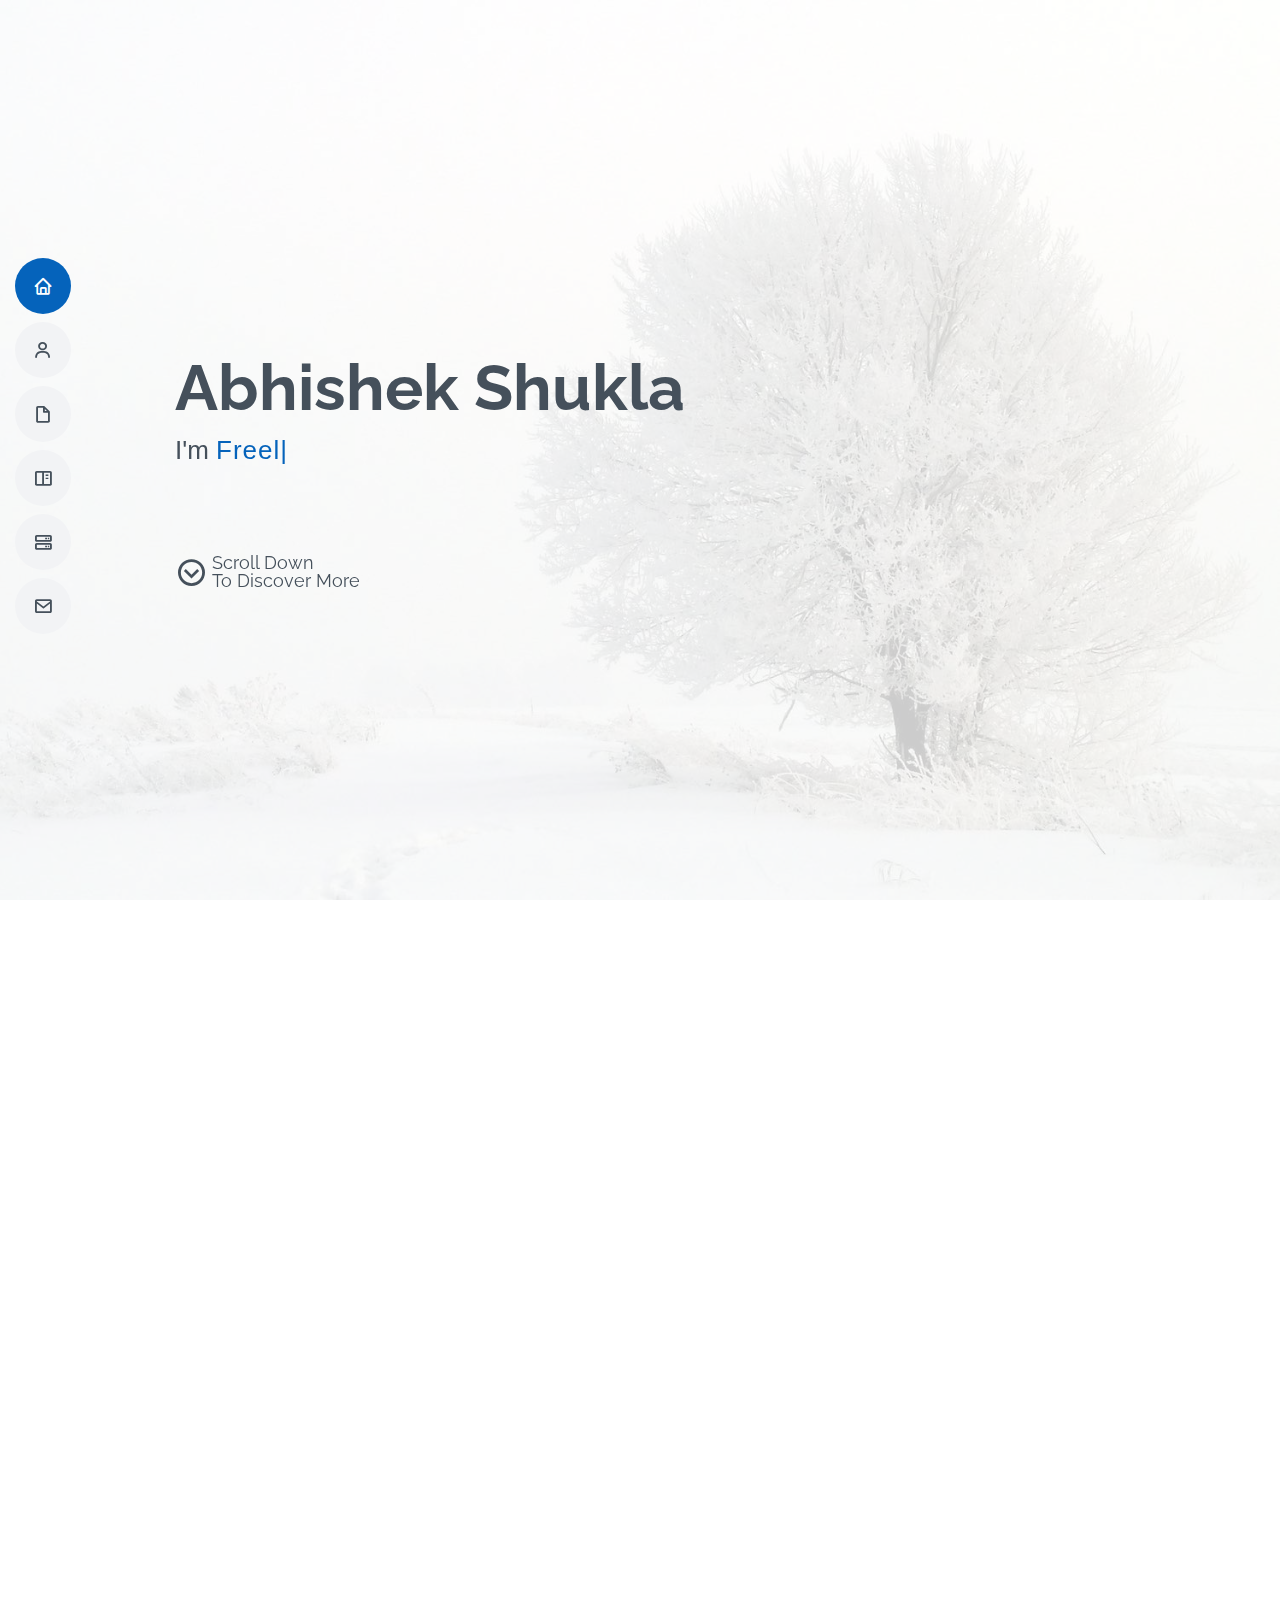
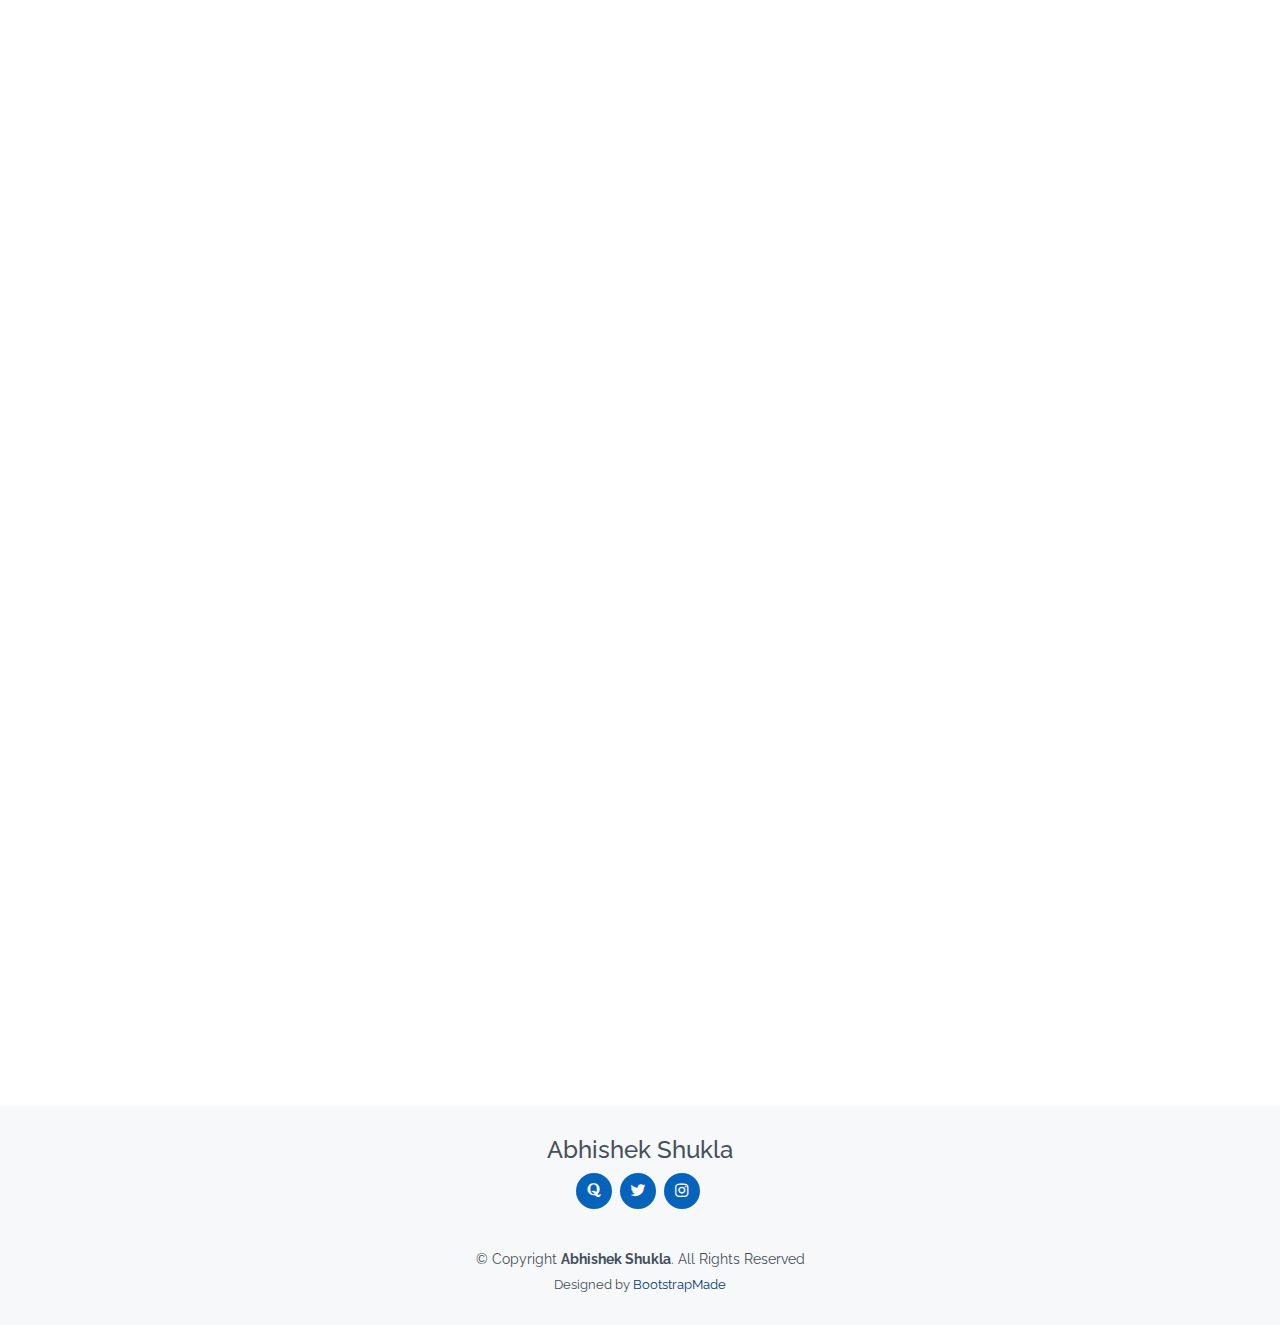
<file: index.html>
<!DOCTYPE html>
<html lang="en">

<head>
  <meta charset="utf-8">
  <meta content="width=device-width, initial-scale=1.0" name="viewport">

  <title>Abhishek Shukla</title>
  <meta content="" name="description">
  <meta content="" name="keywords">

  <!-- Favicons -->
  <link href="assets/img/favicon.png" rel="icon">
  <link href="assets/img/apple-touch-icon.png" rel="apple-touch-icon">

  <!-- Google Fonts -->
<!--   <link href="https://fonts.googleapis.com/css?family=Open+Sans:300,300i,400,400i,600,600i,700,700i|Raleway:300,300i,400,400i,500,500i,600,600i,700,700i|Poppins:300,300i,400,400i,500,500i,600,600i,700,700i" rel="stylesheet"> -->
  <link rel="preconnect" href="https://fonts.googleapis.com"><link rel="preconnect" href="https://fonts.gstatic.com" crossorigin>
  <link href="https://fonts.googleapis.com/css2?family=Raleway:ital,wght@0,100;0,200;0,300;0,400;0,500;0,600;0,700;0,800;0,900;1,100;1,200;1,300;1,400;1,500;1,600;1,700;1,800;1,900&display=swap" rel="stylesheet">

  <!-- Vendor CSS Files -->
  <link href="assets/vendor/aos/aos.css" rel="stylesheet">
  <link href="assets/vendor/bootstrap/css/bootstrap.min.css" rel="stylesheet">
  <link href="assets/vendor/bootstrap-icons/bootstrap-icons.css" rel="stylesheet">
  <link href="assets/vendor/boxicons/css/boxicons.min.css" rel="stylesheet">
  <link href="assets/vendor/glightbox/css/glightbox.min.css" rel="stylesheet">
  <link href="assets/vendor/swiper/swiper-bundle.min.css" rel="stylesheet">
  <link href='https://stackpath.bootstrapcdn.com/bootstrap/4.4.1/css/bootstrap.min.css' rel='stylesheet'>
  <link href='https://cdnjs.cloudflare.com/ajax/libs/font-awesome/4.7.0/css/font-awesome.min.css' rel='stylesheet'>
  <script type='text/javascript' src='https://cdnjs.cloudflare.com/ajax/libs/jquery/3.2.1/jquery.min.js'></script>
  <!-- Template Main CSS File -->
  <link href="assets/css/style.css" rel="stylesheet">

  <!-- =======================================================
  * Template Name: MyResume - v4.10.0
  * Template URL: https://bootstrapmade.com/free-html-bootstrap-template-my-resume/
  * Author: BootstrapMade.com
  * License: https://bootstrapmade.com/license/
  ======================================================== -->
</head>

<body>

  <!-- ======= Mobile nav toggle button ======= -->
  <!-- <button type="button" class="mobile-nav-toggle d-xl-none"><i class="bi bi-list mobile-nav-toggle"></i></button> -->
  <i class="bi bi-list mobile-nav-toggle d-lg-none"></i>
  <!-- ======= Header ======= -->
  <header id="header" class="d-flex flex-column justify-content-center">

    <nav id="navbar" class="navbar nav-menu">
      <ul>
        <li><a href="#hero" class="nav-link scrollto active"><i class="bx bx-home"></i> <span>Home</span></a></li>
        <li><a href="#about" class="nav-link scrollto"><i class="bx bx-user"></i> <span>About</span></a></li>
        <li><a href="#resume" class="nav-link scrollto"><i class="bx bx-file-blank"></i> <span>Resume</span></a></li>
        <li><a href="#portfolio" class="nav-link scrollto"><i class="bx bx-book-content"></i> <span>Portfolio</span></a></li>
        <li><a href="#services" class="nav-link scrollto"><i class="bx bx-server"></i> <span>Services</span></a></li>
        <li><a href="#contact" class="nav-link scrollto"><i class="bx bx-envelope"></i> <span>Contact</span></a></li>
      </ul>
    </nav><!-- .nav-menu -->

  </header><!-- End Header -->

  <!-- ======= Hero Section ======= -->
  <section id="hero" class="d-flex flex-column justify-content-center">
    <div class="container" data-aos="zoom-in" data-aos-delay="100">
      <h1>Abhishek Shukla</h1>
      <p>I'm <span class="typed" data-typed-items="Freelance Writer, Programmer"></span></p>
      <div class="social-links">
                <a href="#about" class="facebook"><i class="bx bx-chevron-down-circle" style="font-size: 1.8em;"></i></a>

        <a href="#about" class="facebook">Scroll Down <br>To Discover More</a>

        <!-- <a href="#" class="twitter"><i class="bx bxl-twitter"></i></a>
        <a href="#" class="facebook"><i class="bx bxl-facebook"></i></a>
        <a href="#" class="instagram"><i class="bx bxl-instagram"></i></a>
        <a href="#" class="google-plus"><i class="bx bxl-skype"></i></a>
        <a href="#" class="linkedin"><i class="bx bxl-linkedin"></i></a> -->
<!--         <button type="button" class="btn btn-light btn-lg">My Works</button> -->



      </div>
    </div>
  </section><!-- End Hero -->

  <main id="main">

    <!-- ======= About Section ======= -->
    <section id="about" class="about">
      <div class="container" data-aos="fade-up">

        <div class="section-title">
          <h2>About</h2>
          <p>Hello There! My name is Abhishek and as a writer, I am a wordsmith, a creator of worlds, a weaver of stories.<br><br>
            Like a master chef, I carefully select each ingredient, blending and seasoning them to perfection, creating a tagine of words that is rich, flavorful, and satisfying. My writing is a culinary masterpiece, a delectable dish that nourishes the mind and delights the senses.<br><br>
            Also, I am skilled in crafting content that resonates with a wide range of audiences. Whether I am writing a blog post, an article, or a marketing copy, I strive to create high-quality and engaging content that meets the needs and goals of my clients.
<br><br>

</p>
        </div>

        <div class="row">
          <div class="col-lg-4">
            <img src="assets/img/profile-img.jpg" class="img-fluid" alt="">
          </div>
          <div class="col-lg-8 pt-4 pt-lg-0 content">
            <h3>Freelance Writer</h3>
            <p class="fst-italic">
              Crafting Words that Connect, Captivate, and Capture
            </p>
            <div class="row">
              <div class="col-lg-6">
                <ul>
                  <!-- <li><i class="bi bi-chevron-right"></i> <strong>Birthday:</strong> <span>1 May 1995</span></li> -->
                  <li><i class="bi bi-chevron-right"></i> <strong>Website:</strong> <span>writerabhishek.github.io</span></li>
                  <!-- <li><i class="bi bi-chevron-right"></i> <strong>Phone:</strong> <span>+123 456 7890</span></li> -->
                  <li><i class="bi bi-chevron-right"></i> <strong>City:</strong> <span>New Delhi, India</span></li>
                </ul>
              </div>
              <div class="col-lg-6">
                <ul>
                  <!-- <li><i class="bi bi-chevron-right"></i> <strong>Age:</strong> <span>30</span></li> -->
                  <li><i class="bi bi-chevron-right"></i> <strong>Degree:</strong> <span>Masters</span></li>
                  <li><i class="bi bi-chevron-right"></i> <strong>Email:</strong> <span>shuklajabhishek@gmail.com</span></li>
                  <!-- <li><i class="bi bi-chevron-right"></i> <strong>Freelance:</strong> <span>Available</span></li> -->
                </ul>
              </div>
            </div>
            <p>
              <br>
             

              So if you are in need of a writer who can bring your words to life with the magic of imagery, look no further. I am the freelance writer you have been searching for, a master of the written word, ready to craft a tagine of language that will tantalize your readers and leave them begging for more.
            </p>
          </div>
        </div>

      </div>
    </section><!-- End About Section -->

    <!-- ======= Facts Section ======= -->
 <!--    <section id="facts" class="facts">
      <div class="container" data-aos="fade-up">

        <div class="section-title">
          <h2>Facts</h2>
          <p>Magnam dolores commodi suscipit. Necessitatibus eius consequatur ex aliquid fuga eum quidem. Sit sint consectetur velit. Quisquam quos quisquam cupiditate. Et nemo qui impedit suscipit alias ea. Quia fugiat sit in iste officiis commodi quidem hic quas.</p>
        </div>

        <div class="row">

          <div class="col-lg-3 col-md-6">
            <div class="count-box">
              <i class="bi bi-emoji-smile"></i>
              <span data-purecounter-start="0" data-purecounter-end="232" data-purecounter-duration="1" class="purecounter"></span>
              <p>Happy Clients</p>
            </div>
          </div>

          <div class="col-lg-3 col-md-6 mt-5 mt-md-0">
            <div class="count-box">
              <i class="bi bi-journal-richtext"></i>
              <span data-purecounter-start="0" data-purecounter-end="521" data-purecounter-duration="1" class="purecounter"></span>
              <p>Projects</p>
            </div>
          </div>

          <div class="col-lg-3 col-md-6 mt-5 mt-lg-0">
            <div class="count-box">
              <i class="bi bi-headset"></i>
              <span data-purecounter-start="0" data-purecounter-end="1463" data-purecounter-duration="1" class="purecounter"></span>
              <p>Hours Of Support</p>
            </div>
          </div>

          <div class="col-lg-3 col-md-6 mt-5 mt-lg-0">
            <div class="count-box">
              <i class="bi bi-award"></i>
              <span data-purecounter-start="0" data-purecounter-end="25" data-purecounter-duration="1" class="purecounter"></span>
              <p>Awards</p>
            </div>
          </div>

        </div>

      </div>
    </section> End Facts Section -->

    <!-- ======= Skills Section ======= s-->
    <section id="skills" class="skills section-bg">
      <div class="container" data-aos="fade-up">

        <div class="section-title">
          <h2>Skills</h2>
         <!--  <p>Magnam dolores commodi suscipit. Necessitatibus eius consequatur ex aliquid fuga eum quidem. Sit sint consectetur velit. Quisquam quos quisquam cupiditate. Et nemo qui impedit suscipit alias ea. Quia fugiat sit in iste officiis commodi quidem hic quas.</p> -->
        </div>

        <div class="row skills-content">

          <div class="col-lg-6">

            <div class="progress">
              <span class="skill">Articles and Blog Writing <i class="val">95%</i></span>
              <div class="progress-bar-wrap">
                <div class="progress-bar" role="progressbar" aria-valuenow="95" aria-valuemin="0" aria-valuemax="100"></div>
              </div>
            </div>

            <div class="progress">
              <span class="skill">Editing <i class="val">90%</i></span>
              <div class="progress-bar-wrap">
                <div class="progress-bar" role="progressbar" aria-valuenow="90" aria-valuemin="0" aria-valuemax="100"></div>
              </div>
            </div>

            <div class="progress">
              <span class="skill">Creative Writing <i class="val">80%</i></span>
              <div class="progress-bar-wrap">
                <div class="progress-bar" role="progressbar" aria-valuenow="85" aria-valuemin="0" aria-valuemax="100"></div>
              </div>
            </div>

          </div>

          <div class="col-lg-6">
            <div class="progress">
              <span class="skill">Web Content Writing <i class="val">90%</i></span>
              <div class="progress-bar-wrap">
                <div class="progress-bar" role="progressbar" aria-valuenow="90" aria-valuemin="0" aria-valuemax="100"></div>
              </div>
            </div>
            <div class="progress">
              <span class="skill">Technical Writing <i class="val">85%</i></span>
              <div class="progress-bar-wrap">
                <div class="progress-bar" role="progressbar" aria-valuenow="85" aria-valuemin="0" aria-valuemax="100"></div>
              </div>
            </div>


            <div class="progress">
              <span class="skill">Rewriting <i class="val">90%</i></span>
              <div class="progress-bar-wrap">
                <div class="progress-bar" role="progressbar" aria-valuenow="90" aria-valuemin="0" aria-valuemax="100"></div>
              </div>
            </div>


          </div>

        </div>

      </div>
    </section><!-- End Skills Section -->

    <!-- ======= Resume Section ======= -->
    <section id="resume" class="resume">
      <div class="container" data-aos="fade-up">

        <div class="section-title">
          <h2>Resume</h2>
          <!-- <p>Magnam dolores commodi suscipit. Necessitatibus eius consequatur ex aliquid fuga eum quidem. Sit sint consectetur velit. Quisquam quos quisquam cupiditate. Et nemo qui impedit suscipit alias ea. Quia fugiat sit in iste officiis commodi quidem hic quas.</p> -->
        </div>

        <div class="row">
          <div class="col-lg-6">
            <h3 class="resume-title">Summary</h3>
            <div class="resume-item pb-0">
              <h4>Abhishek Shukla</h4>
              <p><em>Innovative and deadline-driven Freelance Writer with a sharp eye for detail and a natural talent for storytelling thus bringing words to life and give voice to client's vision.</em></p>
              <ul>
                <li>New Delhi, India</li>
              
                <li>shuklajabhishek@gmail.com</li>
              </ul>
            </div>

<!--             <h3 class="resume-title">Education</h3>
            <div class="resume-item">
              <h4>Master of Arts in Sociology</h4>
              <h5>2019 - 2021</h5>
              <p><em>Indira Gandhi National Open University</em></p>
            
            </div>
            <div class="resume-item">
              <h4>Bachelor of Technology in Computer Science & Engineering</h4>
              <h5>2015 - 2019</h5>
              <p><em>Indian Institute of Information Technology, Kalyani</em></p>
            </div> -->
          </div>
          <div class="col-lg-6">
            <h3 class="resume-title">Education</h3>
            <div class="resume-item">
              <h4>Master of Arts in Sociology</h4>
              <h5>2019 - 2021</h5>
              <p><em>Indira Gandhi National Open University</em></p>
            
            </div>
            <div class="resume-item">
              <h4>Bachelor of Technology in Computer Science & Engineering</h4>
              <h5>2015 - 2019</h5>
              <p><em>Indian Institute of Information Technology, Kalyani</em></p>
            </div>
          </div>

            </div>
          </div>
        </div>

      </div>
    </section><!-- End Resume Section -->

    <!-- ======= Portfolio Section ======= -->
    <section id="portfolio" class="portfolio section-bg">
      <div class="container" data-aos="fade-up">

        <div class="section-title">
          <h2>Portfolio</h2>
          <p>Here are some of my writing works. Each one is carefully crafted and infused with my passion for the written word, and I believe they will help you to get a sense of my capabilities as a writer. I hope you enjoy them!</p>
        </div>

                                <div class="container mt-5 mb-5">
<!--         <div class="row">
            <div class="col-md-12">
                <div class="d-flex flex-row justify-content-between align-items-center filters">
                    <h6>Showing 291 tasks</h6>
                    <div class="right-sort">
                        <div class="sort-by"><span class="mr-1">Sort by:</span><a href="#">Most popular</a><i class="fa fa-angle-down ml-1"></i><button class="btn btn-outline-dark btn-sm ml-3 filter" type="button">Filters&nbsp;<i class="fa fa-flask"></i></button></div>
                    </div>
                </div>
            </div>
        </div> -->
        <div class="row mt-1">
            <div class="col-md-4">
                <div class="p-card bg-white p-2 rounded px-3">
                    <div class="d-flex align-items-center credits"><i class='bx bxs-edit-alt' style="font-size: 1.2em;"></i><span class="text-black-50 ml-2">1819 Words</span></div>
                    <h5 class="mt-2"> <a href="./integrity-and-competence.html">The Dance of Integrity and Competence – A Balancing Act</a></h5><span class="badge badge-danger py-1 mb-2">Article </span><span class="d-block mb-5">This article explores the nuanced conversation surrounding the balance of Integrity and Competence. </span>
            </div>
        </div>
            <div class="col-md-4">
                <div class="p-card bg-white p-2 rounded px-3">
                    <div class="d-flex align-items-center credits"><i class='bx bxs-edit-alt' style="font-size: 1.2em;"></i><span class="text-black-50 ml-2">248 Words</span></div>
                    <h5 class="mt-2"> <a href="./about-us-content.html">About Us Section for Harmoic Haven</a></h5><span class="badge badge-primary py-1 mb-2">Web Content </span><span class="d-block mb-5">About Us Section for a Musical Store Providing Sales and Service of Modern and Vintage Instruments
 </span>
            </div>
        </div>
        <div class="col-md-4">
                <div class="p-card bg-white p-2 rounded px-3">
                    <div class="d-flex align-items-center credits"><i class='bx bxs-edit-alt' style="font-size: 1.2em;"></i><span class="text-black-50 ml-2">279 Words</span></div>
                    <h5 class="mt-2"> <a href="./climate-change-poverty.html">The Ripple Effect: How Climate Change Impacts the Cycle of Poverty
</a></h5><span class="badge badge-danger py-1 mb-2">Article </span><span class="d-block mb-5">This article digs upon the relationship betwwen Climate Change and Poverty.
 </span>
            </div>
        </div>
  
    </div>


                            
                                
        

        </div>

      </div>
    </section><!-- End Portfolio Section -->

    <!-- ======= Services Section ======= -->
    <section id="services" class="services">
      <div class="container" data-aos="fade-up">

        <div class="section-title">
          <h2>Services</h2>
          
        </div>

        <div class="row">

          <div class="col-lg-4 col-md-6 d-flex align-items-stretch" data-aos="zoom-in" data-aos-delay="100">
            <div class="icon-box iconbox-blue">
              <div class="icon">
                <svg width="100" height="100" viewBox="0 0 600 600" xmlns="http://www.w3.org/2000/svg">
                  <path stroke="none" stroke-width="0" fill="#f5f5f5" d="M300,521.0016835830174C376.1290562159157,517.8887921683347,466.0731472004068,529.7835943286574,510.70327084640275,468.03025145048787C554.3714126377745,407.6079735673963,508.03601936045806,328.9844924480964,491.2728898941984,256.3432110539036C474.5976632858925,184.082847569629,479.9380746630129,96.60480741107993,416.23090153303,58.64404602377083C348.86323505073057,18.502131276798302,261.93793281208167,40.57373210992963,193.5410806939664,78.93577620505333C130.42746243093433,114.334589627462,98.30271207620316,179.96522072025542,76.75703585869454,249.04625023123273C51.97151888228291,328.5150500222984,13.704378332031375,421.85034740162234,66.52175969318436,486.19268352777647C119.04800174914682,550.1803526380478,217.28368757567262,524.383925680826,300,521.0016835830174"></path>
                </svg>
                <i class="bx bxl-dribbble"></i>
              </div>
              <h4>Article and Blog Posts</h4>
              <p>Articles and Blogs that tell a story, paint a picture, and leave a lasting impression – that's my specialty!</p>
            </div>
          </div>

          <div class="col-lg-4 col-md-6 d-flex align-items-stretch mt-4 mt-md-0" data-aos="zoom-in" data-aos-delay="200">
            <div class="icon-box iconbox-orange ">
              <div class="icon">
                <svg width="100" height="100" viewBox="0 0 600 600" xmlns="http://www.w3.org/2000/svg">
                  <path stroke="none" stroke-width="0" fill="#f5f5f5" d="M300,582.0697525312426C382.5290701553225,586.8405444964366,449.9789794690241,525.3245884688669,502.5850820975895,461.55621195738473C556.606425686781,396.0723002908107,615.8543463187945,314.28637112970534,586.6730223649479,234.56875336149918C558.9533121215079,158.8439757836574,454.9685369536778,164.00468322053177,381.49747125262974,130.76875717737553C312.15926192815925,99.40240125094834,248.97055460311594,18.661163978235184,179.8680185752513,50.54337015887873C110.5421016452524,82.52863877960104,119.82277516462835,180.83849132639028,109.12597500060166,256.43424936330496C100.08760227029461,320.3096726198365,92.17705696193138,384.0621239912766,124.79988738764834,439.7174275375508C164.83382741302287,508.01625554203684,220.96474134820875,577.5009287672846,300,582.0697525312426"></path>
                </svg>
                <i class="bx bx-file"></i>
              </div>
              <h4>Website Content Writing</h4>
              <p>From homepages to product pages, I create compelling and engaging website content.</p>
            </div>
          </div>

          <div class="col-lg-4 col-md-6 d-flex align-items-stretch mt-4 mt-lg-0" data-aos="zoom-in" data-aos-delay="300">
            <div class="icon-box iconbox-pink">
              <div class="icon">
                <svg width="100" height="100" viewBox="0 0 600 600" xmlns="http://www.w3.org/2000/svg">
                  <path stroke="none" stroke-width="0" fill="#f5f5f5" d="M300,541.5067337569781C382.14930387511276,545.0595476570109,479.8736841581634,548.3450877840088,526.4010558755058,480.5488172755941C571.5218469581645,414.80211281144784,517.5187510058486,332.0715597781072,496.52539010469104,255.14436215662573C477.37192572678356,184.95920475031193,473.57363656557914,105.61284051026155,413.0603344069578,65.22779650032875C343.27470386102294,18.654635553484475,251.2091493199835,5.337323636656869,175.0934190732945,40.62881213300186C97.87086631185822,76.43348514350839,51.98124368387456,156.15599469081315,36.44837278890362,239.84606092416172C21.716077023791087,319.22268207091537,43.775223500013084,401.1760424656574,96.891909868211,461.97329694683043C147.22146801428983,519.5804099606455,223.5754009179313,538.201503339737,300,541.5067337569781"></path>
                </svg>
                <i class="bx bx-tachometer"></i>
              </div>
              <h4>Creative Writer</h4>
              <p>Injecting a dash of imagination and a sprinkle of magic into every word I write!</p>
            </div>
          </div>

          <!-- <div class="col-lg-4 col-md-6 d-flex align-items-stretch mt-4" data-aos="zoom-in" data-aos-delay="100">
            <div class="icon-box iconbox-yellow">
              <div class="icon">
                <svg width="100" height="100" viewBox="0 0 600 600" xmlns="http://www.w3.org/2000/svg">
                  <path stroke="none" stroke-width="0" fill="#f5f5f5" d="M300,503.46388370962813C374.79870501325706,506.71871716319447,464.8034551963731,527.1746412648533,510.4981551193396,467.86667711651364C555.9287308511215,408.9015244558933,512.6030010748507,327.5744911775523,490.211057578863,256.5855673507754C471.097692560561,195.9906835881958,447.69079081568157,138.11976852964426,395.19560036434837,102.3242989838813C329.3053358748298,57.3949838291264,248.02791733380457,8.279543830951368,175.87071277845988,42.242879143198664C103.41431057327972,76.34704239035025,93.79494320519305,170.9812938413882,81.28167332365135,250.07896920659033C70.17666984294237,320.27484674793965,64.84698225790005,396.69656628748305,111.28512138212992,450.4950937839243C156.20124167950087,502.5303643271138,231.32542653798444,500.4755392045468,300,503.46388370962813"></path>
                </svg>
                <i class="bx bx-layer"></i>
              </div>
              <h4><a href="">Nemo Enim</a></h4>
              <p>At vero eos et accusamus et iusto odio dignissimos ducimus qui blanditiis</p>
            </div>
          </div>

          <div class="col-lg-4 col-md-6 d-flex align-items-stretch mt-4" data-aos="zoom-in" data-aos-delay="200">
            <div class="icon-box iconbox-red">
              <div class="icon">
                <svg width="100" height="100" viewBox="0 0 600 600" xmlns="http://www.w3.org/2000/svg">
                  <path stroke="none" stroke-width="0" fill="#f5f5f5" d="M300,532.3542879108572C369.38199826031484,532.3153073249985,429.10787420159085,491.63046689027357,474.5244479745417,439.17860296908856C522.8885846962883,383.3225815378663,569.1668002868075,314.3205725914397,550.7432151929288,242.7694973846089C532.6665558377875,172.5657663291529,456.2379748765914,142.6223662098291,390.3689995646985,112.34683881706744C326.66090330228417,83.06452184765237,258.84405631176094,53.51806209861945,193.32584062364296,78.48882559362697C121.61183558270385,105.82097193414197,62.805066853699245,167.19869350419734,48.57481801355237,242.6138429142374C34.843463184063346,315.3850353017275,76.69343916112496,383.4422959591041,125.22947124332185,439.3748458443577C170.7312796277747,491.8107796887764,230.57421082200815,532.3932930995766,300,532.3542879108572"></path>
                </svg>
                <i class="bx bx-slideshow"></i>
              </div>
              <h4><a href="">Dele Cardo</a></h4>
              <p>Quis consequatur saepe eligendi voluptatem consequatur dolor consequuntur</p>
            </div>
          </div>

          <div class="col-lg-4 col-md-6 d-flex align-items-stretch mt-4" data-aos="zoom-in" data-aos-delay="300">
            <div class="icon-box iconbox-teal">
              <div class="icon">
                <svg width="100" height="100" viewBox="0 0 600 600" xmlns="http://www.w3.org/2000/svg">
                  <path stroke="none" stroke-width="0" fill="#f5f5f5" d="M300,566.797414625762C385.7384707136149,576.1784315230908,478.7894351017131,552.8928747891023,531.9192734346935,484.94944893311C584.6109503024035,417.5663521118492,582.489472248146,322.67544863468447,553.9536738515405,242.03673114598146C529.1557734026468,171.96086150256528,465.24506316201064,127.66468636344209,395.9583748389544,100.7403814666027C334.2173773831606,76.7482773500951,269.4350130405921,84.62216499799875,207.1952322260088,107.2889140133804C132.92018162631612,134.33871894543012,41.79353780512637,160.00259165414826,22.644507872594943,236.69541883565114C3.319112789854554,314.0945973066697,72.72355303640163,379.243833228382,124.04198916343866,440.3218312028393C172.9286146004772,498.5055451809895,224.45579914871206,558.5317968840102,300,566.797414625762"></path>
                </svg>
                <i class="bx bx-arch"></i>
              </div>
              <h4><a href="">Divera Don</a></h4>
              <p>Modi nostrum vel laborum. Porro fugit error sit minus sapiente sit aspernatur</p>
            </div> -->
          </div>

        </div>

      </div>
    </section><!-- End Services Section -->


    <!-- ======= Contact Section ======= -->
    <section id="contact" class="contact">
      <div class="container" data-aos="fade-up">

        <div class="section-title">
          <h2>Contact</h2>
        </div>

        <div class="row mt-1">

          <div class="col">
            <div class="info">
              <div class="email">
                <i class="bi bi-envelope"></i>
                <h4>Email:</h4>
                <p>shuklajabhishek@gmail.com</p>
              </div>
              </div>
              </div>
 <div class="col ">
            <div class="info">
              <div class="email">
                <i class="bi bi-phone"></i>
                <h4>Telegram:</h4>
                <p>https://t.me/abhishekjshukla</p>
              </div>
              </div>
              </div>

            </div>

          </div>

          

        </div>

      </div>
    </section><!-- End Contact Section -->

  </main><!-- End #main -->

  <!-- ======= Footer ======= -->
  <footer id="footer">
    <div class="container">
      <h4>Abhishek Shukla</h4>
      <div class="social-links">
        <a href="https://www.quora.com/profile/%E0%A4%85%E0%A4%AD%E0%A4%BF%E0%A4%B7%E0%A5%87%E0%A4%95-%E0%A4%B6%E0%A5%81%E0%A4%95%E0%A5%8D%E0%A4%B2%E0%A4%BE-Abhishek-Shukla" class="quora"><i class="bx bxl-quora"></i></a>
        <a href="https://twitter.com/shuklajabhishek" class="twitter"><i class="bx bxl-twitter"></i></a>
        <a href="https://instagram.com/abhishekjshukla" class="instagram"><i class="bx bxl-instagram"></i></a>
      </div>
      <div class="copyright">
        &copy; Copyright <strong><span>Abhishek Shukla</span></strong>. All Rights Reserved
      </div>
      <div class="credits">
        <!-- All the links in the footer should remain intact. -->
        <!-- You can delete the links only if you purchased the pro version. -->
        <!-- Licensing information: [license-url] -->
        <!-- Purchase the pro version with working PHP/AJAX contact form: https://bootstrapmade.com/free-html-bootstrap-template-my-resume/ -->
        Designed by <a href="https://bootstrapmade.com/">BootstrapMade</a>
      </div>
    </div>
  </footer><!-- End Footer -->

  <div id="preloader"></div>
  <a href="#" class="back-to-top d-flex align-items-center justify-content-center"><i class="bi bi-arrow-up-short"></i></a>

  <!-- Vendor JS Files -->
  <script src="assets/vendor/purecounter/purecounter_vanilla.js"></script>
  <script src="assets/vendor/aos/aos.js"></script>
  <script src="assets/vendor/bootstrap/js/bootstrap.bundle.min.js"></script>
  <script src="assets/vendor/glightbox/js/glightbox.min.js"></script>
  <script src="assets/vendor/isotope-layout/isotope.pkgd.min.js"></script>
  <script src="assets/vendor/swiper/swiper-bundle.min.js"></script>
  <script src="assets/vendor/typed.js/typed.min.js"></script>
  <script src="assets/vendor/waypoints/noframework.waypoints.js"></script>
  <script src="assets/vendor/php-email-form/validate.js"></script>

  <!-- Template Main JS File -->
  <script src="assets/js/main.js"></script>

</body>

</html>
</file>
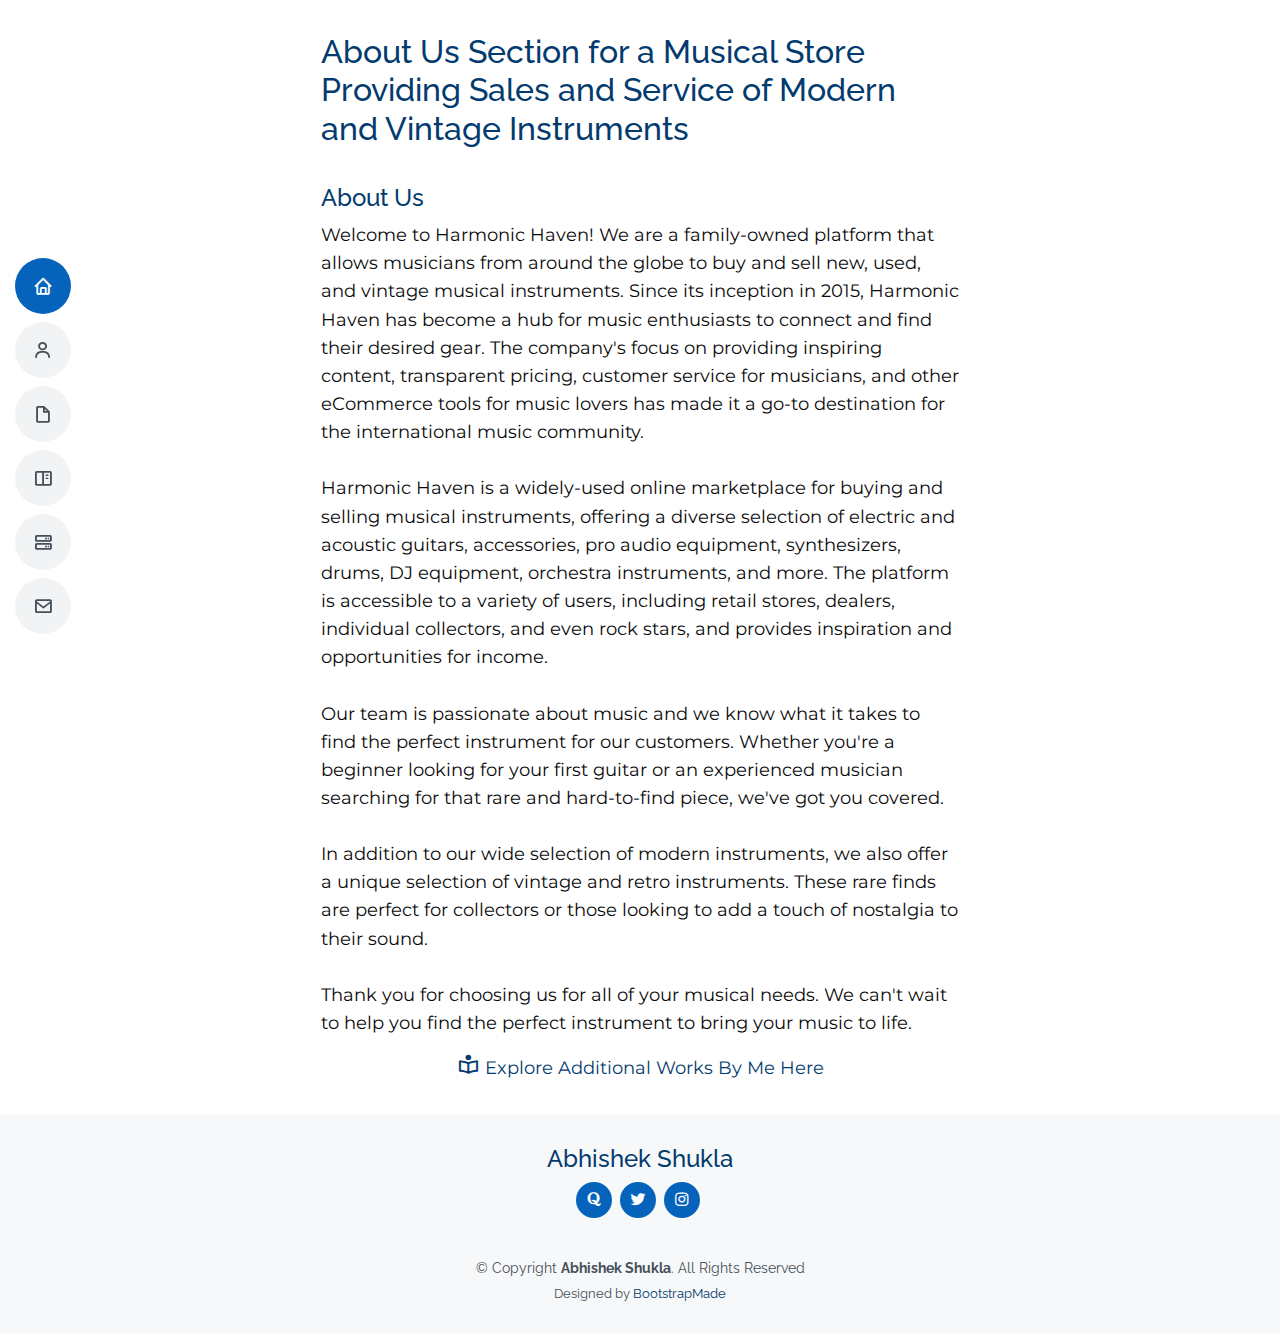
<file: about-us-content.html>
<!DOCTYPE html>
<html lang="en">

<head>
  <meta charset="utf-8">
  <meta content="width=device-width, initial-scale=1.0" name="viewport">

  <title>Harmonic Haven About Us</title>
  <meta content="" name="description">
  <meta content="" name="keywords">
  <link rel="stylesheet" href="assets/css/article.css">
  <!-- Favicons -->
  <link href="assets/img/favicon.png" rel="icon">
  <link href="assets/img/apple-touch-icon.png" rel="apple-touch-icon">

  <!-- Google Fonts -->
  <link href="https://fonts.googleapis.com/css?family=Open+Sans:300,300i,400,400i,600,600i,700,700i|Raleway:300,300i,400,400i,500,500i,600,600i,700,700i|Poppins:300,300i,400,400i,500,500i,600,600i,700,700i" rel="stylesheet">
<link href='https://fonts.googleapis.com/css?family=Montserrat' rel='stylesheet'>
  <!-- Vendor CSS Files -->
  <link href="assets/vendor/aos/aos.css" rel="stylesheet">
  <link href="assets/vendor/bootstrap/css/bootstrap.min.css" rel="stylesheet">
  <link href="assets/vendor/bootstrap-icons/bootstrap-icons.css" rel="stylesheet">
  <link href="assets/vendor/boxicons/css/boxicons.min.css" rel="stylesheet">
  <link href="assets/vendor/glightbox/css/glightbox.min.css" rel="stylesheet">
  <link href="assets/vendor/swiper/swiper-bundle.min.css" rel="stylesheet">

  <!-- Template Main CSS File -->
  <link href="assets/css/style.css" rel="stylesheet">

  <!-- =======================================================
  * Template Name: MyResume - v4.10.0
  * Template URL: https://bootstrapmade.com/free-html-bootstrap-template-my-resume/
  * Author: BootstrapMade.com
  * License: https://bootstrapmade.com/license/
  ======================================================== -->
</head>

<body>
  <!-- ======= Mobile nav toggle button ======= -->
  <!-- <button type="button" class="mobile-nav-toggle d-xl-none"><i class="bi bi-list mobile-nav-toggle"></i></button> -->
  <i class="bi bi-list mobile-nav-toggle d-lg-none"></i>
  <!-- ======= Header ======= -->
  <header id="header" class="d-flex flex-column justify-content-center">

    <nav id="navbar" class="navbar nav-menu">
      <ul>
        <li><a href="./index.html#hero" class="nav-link scrollto active"><i class="bx bx-home"></i> <span>Home</span></a></li>
        <li><a href="./index.html
#about" class="nav-link scrollto"><i class="bx bx-user"></i> <span>About</span></a></li>
        <li><a href="./index.html
#resume" class="nav-link scrollto"><i class="bx bx-file-blank"></i> <span>Resume</span></a></li>
        <li><a href="./index.html
#portfolio" class="nav-link scrollto"><i class="bx bx-book-content"></i> <span>Portfolio</span></a></li>
        <li><a href="./index.html
#services" class="nav-link scrollto"><i class="bx bx-server"></i> <span>Services</span></a></li>
        <li><a href="./index.html
#contact" class="nav-link scrollto"><i class="bx bx-envelope"></i> <span>Contact</span></a></li>
      </ul>
    </nav><!-- .nav-menu -->

  </header><!-- End Header -->



<!-- partial:index.partial.html -->
<main>
  <h2>About Us Section for a Musical Store Providing Sales and Service of Modern and Vintage Instruments</h2><br>
  <h4 >About Us</h4>
  <p>Welcome to Harmonic Haven! We are a family-owned platform that allows musicians from around the globe to buy and sell new, used, and vintage musical instruments. Since its inception in 2015, Harmonic Haven has become a hub for music enthusiasts to connect and find their desired gear. The company&apos;s focus on providing inspiring content, transparent pricing, customer service for musicians, and other eCommerce tools for music lovers has made it a go-to destination for the international music community.<br><br>Harmonic Haven is a widely-used online marketplace for buying and selling musical instruments, offering a diverse selection of electric and acoustic guitars, accessories, pro audio equipment, synthesizers, drums, DJ equipment, orchestra instruments, and more. The platform is accessible to a variety of users, including retail stores, dealers, individual collectors, and even rock stars, and provides inspiration and opportunities for income.<br><br>Our team is passionate about music and we know what it takes to find the perfect instrument for our customers. Whether you&apos;re a beginner looking for your first guitar or an experienced musician searching for that rare and hard-to-find piece, we&apos;ve got you covered.<br><br>In addition to our wide selection of modern instruments, we also offer a unique selection of vintage and retro instruments. These rare finds are perfect for collectors or those looking to add a touch of nostalgia to their sound.<br><br>Thank you for choosing us for all of your musical needs. We can&apos;t wait to help you find the perfect instrument to bring your music to life.</p>
        <div class="social-links" id="outPopUp">
                <a href="./index.html#portfolio" class="facebook" ><i class="bx bx-book-reader" style="font-size: 1.3em;"></i> Explore Additional Works By Me Here</a>


      </div>

</main>
  <!-- ======= Footer ======= -->
  <footer id="footer">
    <div class="container">
      <h4>Abhishek Shukla</h4>
      <div class="social-links">
        <a href="https://www.quora.com/profile/%E0%A4%85%E0%A4%AD%E0%A4%BF%E0%A4%B7%E0%A5%87%E0%A4%95-%E0%A4%B6%E0%A5%81%E0%A4%95%E0%A5%8D%E0%A4%B2%E0%A4%BE-Abhishek-Shukla" class="quora"><i class="bx bxl-quora"></i></a>
        <a href="https://twitter.com/shuklajabhishek" class="twitter"><i class="bx bxl-twitter"></i></a>
        <a href="https://instagram.com/abhishekjshukla" class="instagram"><i class="bx bxl-instagram"></i></a>
      </div>
      <div class="copyright">
        &copy; Copyright <strong><span>Abhishek Shukla</span></strong>. All Rights Reserved
      </div>
      <div class="credits">
        <!-- All the links in the footer should remain intact. -->
        <!-- You can delete the links only if you purchased the pro version. -->
        <!-- Licensing information: [license-url] -->
        <!-- Purchase the pro version with working PHP/AJAX contact form: https://bootstrapmade.com/free-html-bootstrap-template-my-resume/ -->
        Designed by <a href="https://bootstrapmade.com/">BootstrapMade</a>
      </div>
    </div>
  </footer><!-- End Footer -->

  <div id="preloader"></div>
  <a href="#" class="back-to-top d-flex align-items-center justify-content-center"><i class="bi bi-arrow-up-short"></i></a>

  <!-- Vendor JS Files -->
  <script src="assets/vendor/purecounter/purecounter_vanilla.js"></script>
  <script src="assets/vendor/aos/aos.js"></script>
  <script src="assets/vendor/bootstrap/js/bootstrap.bundle.min.js"></script>
  <script src="assets/vendor/glightbox/js/glightbox.min.js"></script>
  <script src="assets/vendor/isotope-layout/isotope.pkgd.min.js"></script>
  <script src="assets/vendor/swiper/swiper-bundle.min.js"></script>
  <script src="assets/vendor/typed.js/typed.min.js"></script>
  <script src="assets/vendor/waypoints/noframework.waypoints.js"></script>
  <script src="assets/vendor/php-email-form/validate.js"></script>

  <!-- Template Main JS File -->
  <script src="assets/js/main.js"></script>

</body>

</html>
</file>
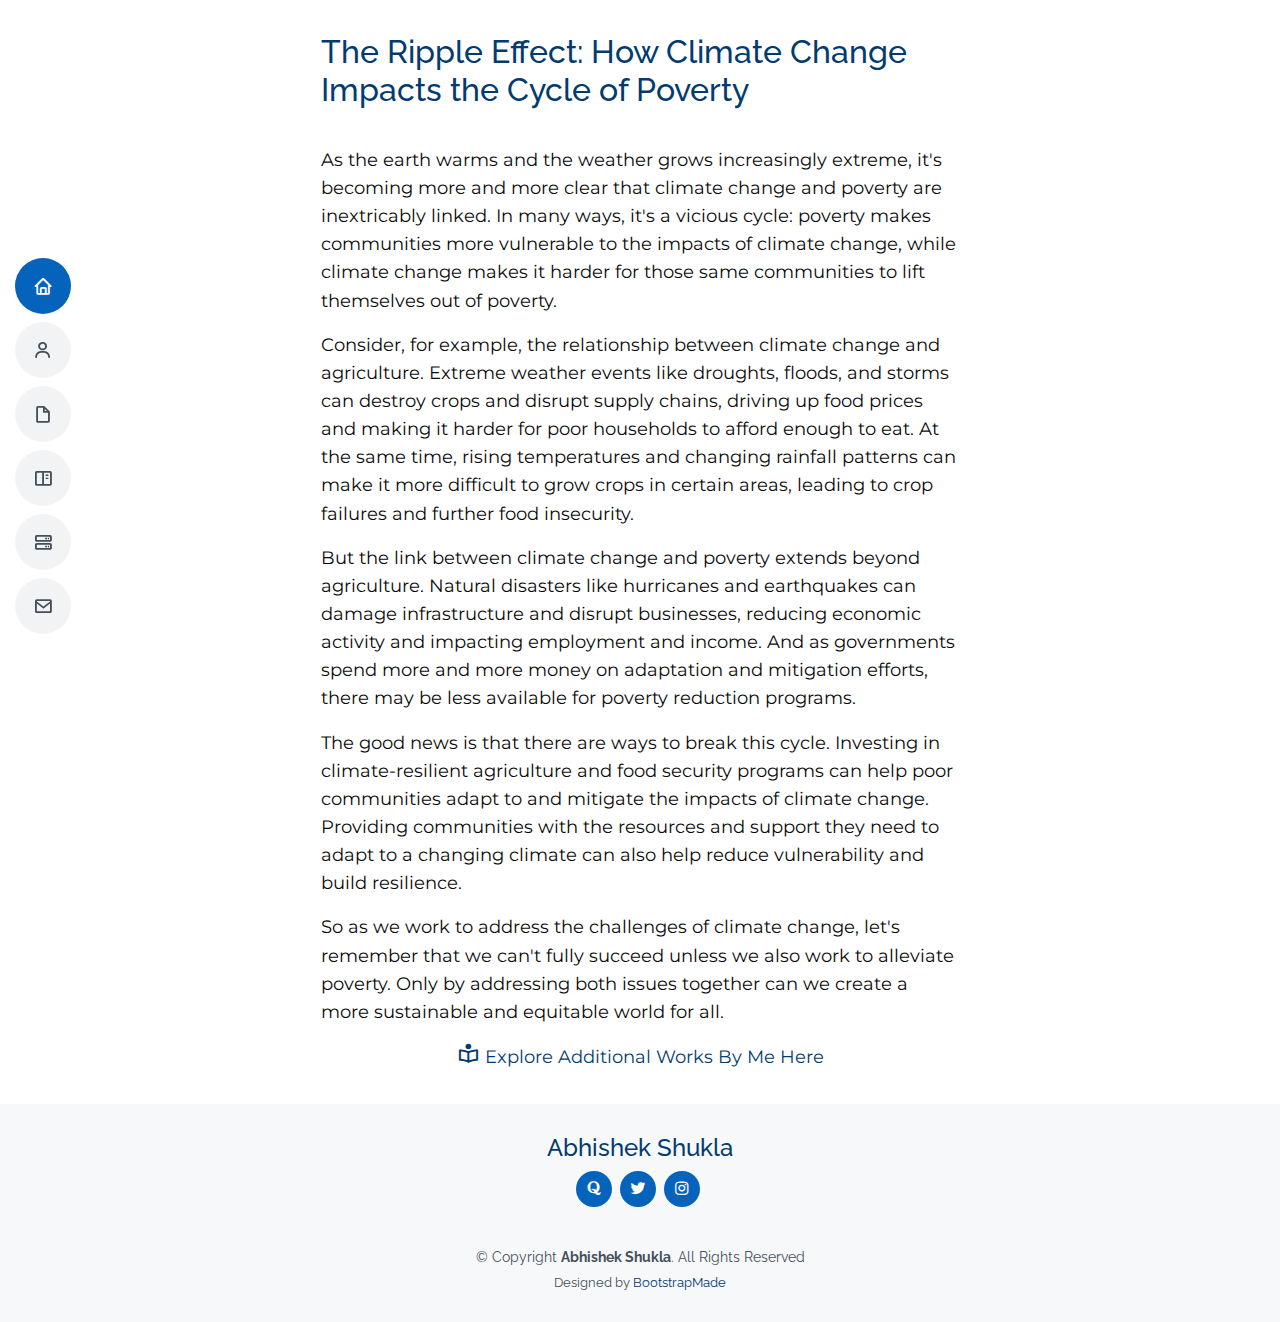
<file: climate-change-poverty.html>
<!DOCTYPE html>
<html lang="en">

<head>
  <meta charset="utf-8">
  <meta content="width=device-width, initial-scale=1.0" name="viewport">

  <title>The Ripple Effect: How Climate Change Impacts the Cycle of Poverty</title>
  <meta content="" name="description">
  <meta content="" name="keywords">
  <link rel="stylesheet" href="assets/css/article.css">
  <!-- Favicons -->
  <link href="assets/img/favicon.png" rel="icon">
  <link href="assets/img/apple-touch-icon.png" rel="apple-touch-icon">

  <!-- Google Fonts -->
  <link href="https://fonts.googleapis.com/css?family=Open+Sans:300,300i,400,400i,600,600i,700,700i|Raleway:300,300i,400,400i,500,500i,600,600i,700,700i|Poppins:300,300i,400,400i,500,500i,600,600i,700,700i" rel="stylesheet">
<link href='https://fonts.googleapis.com/css?family=Montserrat' rel='stylesheet'>
  <!-- Vendor CSS Files -->
  <link href="assets/vendor/aos/aos.css" rel="stylesheet">
  <link href="assets/vendor/bootstrap/css/bootstrap.min.css" rel="stylesheet">
  <link href="assets/vendor/bootstrap-icons/bootstrap-icons.css" rel="stylesheet">
  <link href="assets/vendor/boxicons/css/boxicons.min.css" rel="stylesheet">
  <link href="assets/vendor/glightbox/css/glightbox.min.css" rel="stylesheet">
  <link href="assets/vendor/swiper/swiper-bundle.min.css" rel="stylesheet">

  <!-- Template Main CSS File -->
  <link href="assets/css/style.css" rel="stylesheet">

  <!-- =======================================================
  * Template Name: MyResume - v4.10.0
  * Template URL: https://bootstrapmade.com/free-html-bootstrap-template-my-resume/
  * Author: BootstrapMade.com
  * License: https://bootstrapmade.com/license/
  ======================================================== -->
</head>

<body>
  <!-- ======= Mobile nav toggle button ======= -->
  <!-- <button type="button" class="mobile-nav-toggle d-xl-none"><i class="bi bi-list mobile-nav-toggle"></i></button> -->
  <i class="bi bi-list mobile-nav-toggle d-lg-none"></i>
  <!-- ======= Header ======= -->
  <header id="header" class="d-flex flex-column justify-content-center">

    <nav id="navbar" class="navbar nav-menu">
      <ul>
        <li><a href="./index.html#hero" class="nav-link scrollto active"><i class="bx bx-home"></i> <span>Home</span></a></li>
        <li><a href="./index.html
#about" class="nav-link scrollto"><i class="bx bx-user"></i> <span>About</span></a></li>
        <li><a href="./index.html
#resume" class="nav-link scrollto"><i class="bx bx-file-blank"></i> <span>Resume</span></a></li>
        <li><a href="./index.html
#portfolio" class="nav-link scrollto"><i class="bx bx-book-content"></i> <span>Portfolio</span></a></li>
        <li><a href="./index.html
#services" class="nav-link scrollto"><i class="bx bx-server"></i> <span>Services</span></a></li>
        <li><a href="./index.html
#contact" class="nav-link scrollto"><i class="bx bx-envelope"></i> <span>Contact</span></a></li>
      </ul>
    </nav><!-- .nav-menu -->

  </header><!-- End Header -->



<!-- partial:index.partial.html -->
<main>
  <h2>The Ripple Effect: How Climate Change Impacts the Cycle of Poverty</h2><br>
  <p>As the earth warms and the weather grows increasingly extreme, it&apos;s becoming more and more clear that climate change and poverty are inextricably linked. In many ways, it&apos;s a vicious cycle: poverty makes communities more vulnerable to the impacts of climate change, while climate change makes it harder for those same communities to lift themselves out of poverty.</p>
<p><span style="text-align: inherit;">Consider, for example, the relationship between climate change and agriculture. Extreme weather events like droughts, floods, and storms can destroy crops and disrupt supply chains, driving up food prices and making it harder for poor households to afford enough to eat. At the same time, rising temperatures and changing rainfall patterns can make it more difficult to grow crops in certain areas, leading to crop failures and further food insecurity.</span></p>
<p><span style="text-align: inherit;">But the link between climate change and poverty extends beyond agriculture. Natural disasters like hurricanes and earthquakes can damage infrastructure and disrupt businesses, reducing economic activity and impacting employment and income. And as governments spend more and more money on adaptation and mitigation efforts, there may be less available for poverty reduction programs.</span></p>
<p><span style="text-align: inherit;">The good news is that there are ways to break this cycle. Investing in climate-resilient agriculture and food security programs can help poor communities adapt to and mitigate the impacts of climate change. Providing communities with the resources and support they need to adapt to a changing climate can also help reduce vulnerability and build resilience.</span></p>
<p><span style="text-align: inherit;">So as we work to address the challenges of climate change, let&apos;s remember that we can&apos;t fully succeed unless we also work to alleviate poverty. Only by addressing both issues together can we create a more sustainable and equitable world for all.</span></p>
        <div class="social-links" id="outPopUp">
                <a href="./index.html#portfolio" class="facebook" ><i class="bx bx-book-reader" style="font-size: 1.3em;"></i> Explore Additional Works By Me Here</a>


      </div>

</main>
  <!-- ======= Footer ======= -->
  <footer id="footer">
    <div class="container">
      <h4>Abhishek Shukla</h4>
      <div class="social-links">
        <a href="https://www.quora.com/profile/%E0%A4%85%E0%A4%AD%E0%A4%BF%E0%A4%B7%E0%A5%87%E0%A4%95-%E0%A4%B6%E0%A5%81%E0%A4%95%E0%A5%8D%E0%A4%B2%E0%A4%BE-Abhishek-Shukla" class="quora"><i class="bx bxl-quora"></i></a>
        <a href="https://twitter.com/shuklajabhishek" class="twitter"><i class="bx bxl-twitter"></i></a>
        <a href="https://instagram.com/abhishekjshukla" class="instagram"><i class="bx bxl-instagram"></i></a>
      </div>
      <div class="copyright">
        &copy; Copyright <strong><span>Abhishek Shukla</span></strong>. All Rights Reserved
      </div>
      <div class="credits">
        <!-- All the links in the footer should remain intact. -->
        <!-- You can delete the links only if you purchased the pro version. -->
        <!-- Licensing information: [license-url] -->
        <!-- Purchase the pro version with working PHP/AJAX contact form: https://bootstrapmade.com/free-html-bootstrap-template-my-resume/ -->
        Designed by <a href="https://bootstrapmade.com/">BootstrapMade</a>
      </div>
    </div>
  </footer><!-- End Footer -->

  <div id="preloader"></div>
  <a href="#" class="back-to-top d-flex align-items-center justify-content-center"><i class="bi bi-arrow-up-short"></i></a>

  <!-- Vendor JS Files -->
  <script src="assets/vendor/purecounter/purecounter_vanilla.js"></script>
  <script src="assets/vendor/aos/aos.js"></script>
  <script src="assets/vendor/bootstrap/js/bootstrap.bundle.min.js"></script>
  <script src="assets/vendor/glightbox/js/glightbox.min.js"></script>
  <script src="assets/vendor/isotope-layout/isotope.pkgd.min.js"></script>
  <script src="assets/vendor/swiper/swiper-bundle.min.js"></script>
  <script src="assets/vendor/typed.js/typed.min.js"></script>
  <script src="assets/vendor/waypoints/noframework.waypoints.js"></script>
  <script src="assets/vendor/php-email-form/validate.js"></script>

  <!-- Template Main JS File -->
  <script src="assets/js/main.js"></script>

</body>

</html>
</file>
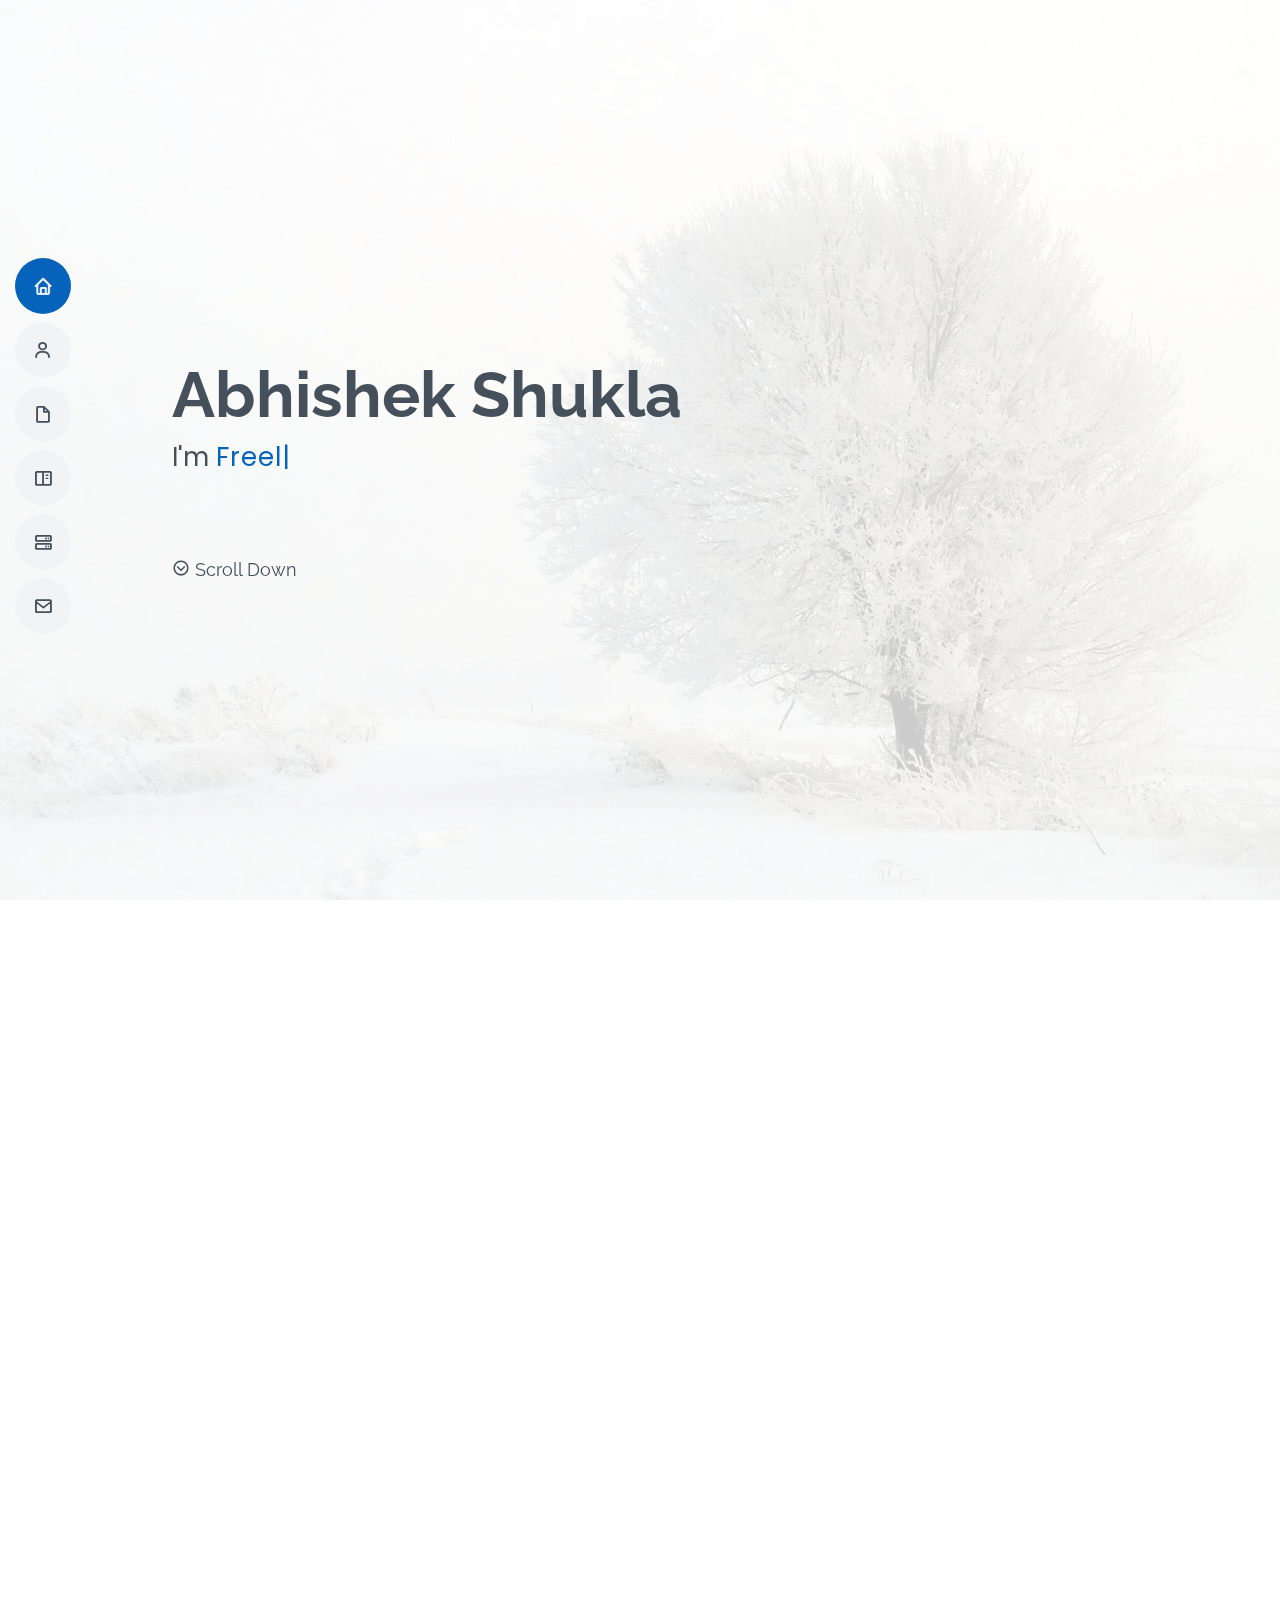
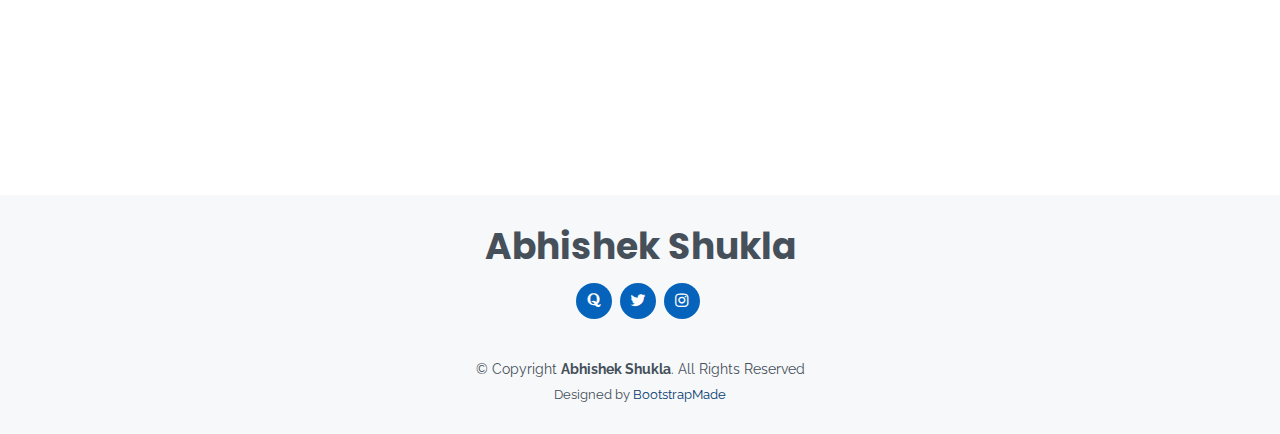
<file: index copy 2.html>
<!DOCTYPE html>
<html lang="en">

<head>
  <meta charset="utf-8">
  <meta content="width=device-width, initial-scale=1.0" name="viewport">

  <title>Abhishek Shukla</title>
  <meta content="" name="description">
  <meta content="" name="keywords">

  <!-- Favicons -->
  <link href="assets/img/favicon.png" rel="icon">
  <link href="assets/img/apple-touch-icon.png" rel="apple-touch-icon">

  <!-- Google Fonts -->
  <link href="https://fonts.googleapis.com/css?family=Open+Sans:300,300i,400,400i,600,600i,700,700i|Raleway:300,300i,400,400i,500,500i,600,600i,700,700i|Poppins:300,300i,400,400i,500,500i,600,600i,700,700i" rel="stylesheet">

  <!-- Vendor CSS Files -->
  <link href="assets/vendor/aos/aos.css" rel="stylesheet">
  <link href="assets/vendor/bootstrap/css/bootstrap.min.css" rel="stylesheet">
  <link href="assets/vendor/bootstrap-icons/bootstrap-icons.css" rel="stylesheet">
  <link href="assets/vendor/boxicons/css/boxicons.min.css" rel="stylesheet">
  <link href="assets/vendor/glightbox/css/glightbox.min.css" rel="stylesheet">
  <link href="assets/vendor/swiper/swiper-bundle.min.css" rel="stylesheet">

  <!-- Template Main CSS File -->
  <link href="assets/css/style.css" rel="stylesheet">

  <!-- =======================================================
  * Template Name: MyResume - v4.10.0
  * Template URL: https://bootstrapmade.com/free-html-bootstrap-template-my-resume/
  * Author: BootstrapMade.com
  * License: https://bootstrapmade.com/license/
  ======================================================== -->
</head>

<body>

  <!-- ======= Mobile nav toggle button ======= -->
  <!-- <button type="button" class="mobile-nav-toggle d-xl-none"><i class="bi bi-list mobile-nav-toggle"></i></button> -->
  <i class="bi bi-list mobile-nav-toggle d-lg-none"></i>
  <!-- ======= Header ======= -->
  <header id="header" class="d-flex flex-column justify-content-center">

    <nav id="navbar" class="navbar nav-menu">
      <ul>
        <li><a href="#hero" class="nav-link scrollto active"><i class="bx bx-home"></i> <span>Home</span></a></li>
        <li><a href="#about" class="nav-link scrollto"><i class="bx bx-user"></i> <span>About</span></a></li>
        <li><a href="#resume" class="nav-link scrollto"><i class="bx bx-file-blank"></i> <span>Resume</span></a></li>
        <li><a href="#portfolio" class="nav-link scrollto"><i class="bx bx-book-content"></i> <span>Portfolio</span></a></li>
        <li><a href="#services" class="nav-link scrollto"><i class="bx bx-server"></i> <span>Services</span></a></li>
        <li><a href="#contact" class="nav-link scrollto"><i class="bx bx-envelope"></i> <span>Contact</span></a></li>
      </ul>
    </nav><!-- .nav-menu -->

  </header><!-- End Header -->

  <!-- ======= Hero Section ======= -->
  <section id="hero" class="d-flex flex-column justify-content-center">
    <div class="container" data-aos="zoom-in" data-aos-delay="100">
      <h1>Abhishek Shukla</h1>
      <p>I'm <span class="typed" data-typed-items="Freelance Writer, Programmer"></span></p>
      <div class="social-links">
        <a href="#about" class="facebook"><i class="bx bx-chevron-down-circle"></i> Scroll Down</a>

        <!-- <a href="#" class="twitter"><i class="bx bxl-twitter"></i></a>
        <a href="#" class="facebook"><i class="bx bxl-facebook"></i></a>
        <a href="#" class="instagram"><i class="bx bxl-instagram"></i></a>
        <a href="#" class="google-plus"><i class="bx bxl-skype"></i></a>
        <a href="#" class="linkedin"><i class="bx bxl-linkedin"></i></a> -->
<!--         <button type="button" class="btn btn-light btn-lg">My Works</button> -->



      </div>
    </div>
  </section><!-- End Hero -->

  <main id="main">

    <!-- ======= About Section ======= -->
    <section id="about" class="about">
      <div class="container" data-aos="fade-up">

        <div class="section-title">
          <h2>About</h2>
          <p>Hello There! My name is Abhishek and as a writer, I am a wordsmith, a creator of worlds, a weaver of stories.<br><br>
            Like a master chef, I carefully select each ingredient, blending and seasoning them to perfection, creating a tagine of words that is rich, flavorful, and satisfying. My writing is a culinary masterpiece, a delectable dish that nourishes the mind and delights the senses.<br><br>
            Also, I am skilled in crafting content that resonates with a wide range of audiences. Whether I am writing a blog post, an article, or a marketing copy, I strive to create high-quality and engaging content that meets the needs and goals of my clients.
<br><br>

</p>
        </div>

        <div class="row">
          <div class="col-lg-4">
            <img src="assets/img/profile-img.jpg" class="img-fluid" alt="">
          </div>
          <div class="col-lg-8 pt-4 pt-lg-0 content">
            <h3>Freelance Writer</h3>
            <p class="fst-italic">
              Crafting Words that Connect, Captivate, and Capture
            </p>
            <div class="row">
              <div class="col-lg-6">
                <ul>
                  <!-- <li><i class="bi bi-chevron-right"></i> <strong>Birthday:</strong> <span>1 May 1995</span></li> -->
                  <li><i class="bi bi-chevron-right"></i> <strong>Website:</strong> <span>writerabhishek.github.io</span></li>
                  <!-- <li><i class="bi bi-chevron-right"></i> <strong>Phone:</strong> <span>+123 456 7890</span></li> -->
                  <li><i class="bi bi-chevron-right"></i> <strong>City:</strong> <span>New Delhi, India</span></li>
                </ul>
              </div>
              <div class="col-lg-6">
                <ul>
                  <!-- <li><i class="bi bi-chevron-right"></i> <strong>Age:</strong> <span>30</span></li> -->
                  <li><i class="bi bi-chevron-right"></i> <strong>Degree:</strong> <span>Masters</span></li>
                  <li><i class="bi bi-chevron-right"></i> <strong>Email:</strong> <span>shuklajabhishek@gmail.com</span></li>
                  <!-- <li><i class="bi bi-chevron-right"></i> <strong>Freelance:</strong> <span>Available</span></li> -->
                </ul>
              </div>
            </div>
            <p>
              <br>
             

              So if you are in need of a writer who can bring your words to life with the magic of imagery, look no further. I am the freelance writer you have been searching for, a master of the written word, ready to craft a tagine of language that will tantalize your readers and leave them begging for more.
            </p>
          </div>
        </div>

      </div>
    </section><!-- End About Section -->

    <!-- ======= Facts Section ======= -->
 <!--    <section id="facts" class="facts">
      <div class="container" data-aos="fade-up">

        <div class="section-title">
          <h2>Facts</h2>
          <p>Magnam dolores commodi suscipit. Necessitatibus eius consequatur ex aliquid fuga eum quidem. Sit sint consectetur velit. Quisquam quos quisquam cupiditate. Et nemo qui impedit suscipit alias ea. Quia fugiat sit in iste officiis commodi quidem hic quas.</p>
        </div>

        <div class="row">

          <div class="col-lg-3 col-md-6">
            <div class="count-box">
              <i class="bi bi-emoji-smile"></i>
              <span data-purecounter-start="0" data-purecounter-end="232" data-purecounter-duration="1" class="purecounter"></span>
              <p>Happy Clients</p>
            </div>
          </div>

          <div class="col-lg-3 col-md-6 mt-5 mt-md-0">
            <div class="count-box">
              <i class="bi bi-journal-richtext"></i>
              <span data-purecounter-start="0" data-purecounter-end="521" data-purecounter-duration="1" class="purecounter"></span>
              <p>Projects</p>
            </div>
          </div>

          <div class="col-lg-3 col-md-6 mt-5 mt-lg-0">
            <div class="count-box">
              <i class="bi bi-headset"></i>
              <span data-purecounter-start="0" data-purecounter-end="1463" data-purecounter-duration="1" class="purecounter"></span>
              <p>Hours Of Support</p>
            </div>
          </div>

          <div class="col-lg-3 col-md-6 mt-5 mt-lg-0">
            <div class="count-box">
              <i class="bi bi-award"></i>
              <span data-purecounter-start="0" data-purecounter-end="25" data-purecounter-duration="1" class="purecounter"></span>
              <p>Awards</p>
            </div>
          </div>

        </div>

      </div>
    </section> End Facts Section -->

    <!-- ======= Skills Section ======= s-->
    <section id="skills" class="skills section-bg">
      <div class="container" data-aos="fade-up">

        <div class="section-title">
          <h2>Skills</h2>
         <!--  <p>Magnam dolores commodi suscipit. Necessitatibus eius consequatur ex aliquid fuga eum quidem. Sit sint consectetur velit. Quisquam quos quisquam cupiditate. Et nemo qui impedit suscipit alias ea. Quia fugiat sit in iste officiis commodi quidem hic quas.</p> -->
        </div>

        <div class="row skills-content">

          <div class="col-lg-6">

            <div class="progress">
              <span class="skill">Articles and Blog Writing <i class="val">95%</i></span>
              <div class="progress-bar-wrap">
                <div class="progress-bar" role="progressbar" aria-valuenow="95" aria-valuemin="0" aria-valuemax="100"></div>
              </div>
            </div>

            <div class="progress">
              <span class="skill">Editing <i class="val">90%</i></span>
              <div class="progress-bar-wrap">
                <div class="progress-bar" role="progressbar" aria-valuenow="90" aria-valuemin="0" aria-valuemax="100"></div>
              </div>
            </div>

            <div class="progress">
              <span class="skill">Creative Writing <i class="val">80%</i></span>
              <div class="progress-bar-wrap">
                <div class="progress-bar" role="progressbar" aria-valuenow="85" aria-valuemin="0" aria-valuemax="100"></div>
              </div>
            </div>

          </div>

          <div class="col-lg-6">
            <div class="progress">
              <span class="skill">Web Content Writing <i class="val">90%</i></span>
              <div class="progress-bar-wrap">
                <div class="progress-bar" role="progressbar" aria-valuenow="90" aria-valuemin="0" aria-valuemax="100"></div>
              </div>
            </div>
            <div class="progress">
              <span class="skill">Technical Writing <i class="val">85%</i></span>
              <div class="progress-bar-wrap">
                <div class="progress-bar" role="progressbar" aria-valuenow="85" aria-valuemin="0" aria-valuemax="100"></div>
              </div>
            </div>


            <div class="progress">
              <span class="skill">Rewriting <i class="val">90%</i></span>
              <div class="progress-bar-wrap">
                <div class="progress-bar" role="progressbar" aria-valuenow="90" aria-valuemin="0" aria-valuemax="100"></div>
              </div>
            </div>


          </div>

        </div>

      </div>
    </section><!-- End Skills Section -->

    <!-- ======= Resume Section ======= -->
    <section id="resume" class="resume">
      <div class="container" data-aos="fade-up">

        <div class="section-title">
          <h2>Resume</h2>
          <!-- <p>Magnam dolores commodi suscipit. Necessitatibus eius consequatur ex aliquid fuga eum quidem. Sit sint consectetur velit. Quisquam quos quisquam cupiditate. Et nemo qui impedit suscipit alias ea. Quia fugiat sit in iste officiis commodi quidem hic quas.</p> -->
        </div>

        <div class="row">
          <div class="col-lg-6">
            <h3 class="resume-title">Summary</h3>
            <div class="resume-item pb-0">
              <h4>Abhishek Shukla</h4>
              <p><em>Innovative and deadline-driven Freelance Writer with a sharp eye for detail and a natural talent for storytelling thus bringing words to life and give voice to client's vision.</em></p>
              <ul>
                <li>New Delhi, India</li>
              
                <li>shuklajabhishek@gmail.com</li>
              </ul>
            </div>

<!--             <h3 class="resume-title">Education</h3>
            <div class="resume-item">
              <h4>Master of Arts in Sociology</h4>
              <h5>2019 - 2021</h5>
              <p><em>Indira Gandhi National Open University</em></p>
            
            </div>
            <div class="resume-item">
              <h4>Bachelor of Technology in Computer Science & Engineering</h4>
              <h5>2015 - 2019</h5>
              <p><em>Indian Institute of Information Technology, Kalyani</em></p>
            </div> -->
          </div>
          <div class="col-lg-6">
            <h3 class="resume-title">Education</h3>
            <div class="resume-item">
              <h4>Master of Arts in Sociology</h4>
              <h5>2019 - 2021</h5>
              <p><em>Indira Gandhi National Open University</em></p>
            
            </div>
            <div class="resume-item">
              <h4>Bachelor of Technology in Computer Science & Engineering</h4>
              <h5>2015 - 2019</h5>
              <p><em>Indian Institute of Information Technology, Kalyani</em></p>
            </div>
          </div>

            </div>
          </div>
        </div>

      </div>
    </section><!-- End Resume Section -->

    <!-- ======= Portfolio Section ======= -->
    <section id="portfolio" class="portfolio section-bg">
      <div class="container" data-aos="fade-up">

        <div class="section-title">
          <h2>Portfolio</h2>
          <p>Here are some of my writing works. Each one is carefully crafted and infused with my passion for the written word, and I believe they will help you to get a sense of my capabilities as a writer. I hope you enjoy them!"</p>
        </div>

        <div class="row">
          <div class="col-lg-12 d-flex justify-content-center" data-aos="fade-up" data-aos-delay="100">
<!--             <ul id="portfolio-flters">
              <li data-filter="*" class="filter-active">All</li>
              <li data-filter=".filter-app">App</li>
              <li data-filter=".filter-card">Card</li>
              <li data-filter=".filter-web">Web</li>
            </ul> -->
          </div>
        </div>

        <div class="row portfolio-container" data-aos="fade-up" data-aos-delay="200">

          <div class="col-lg-4 col-md-6 portfolio-item filter-app">
            <div class="portfolio-wrap">
              <img src="assets/img/portfolio/portfolio-1.jpg" class="img-fluid" alt="">
              <div class="portfolio-info">
                <h4>App 1</h4>
                <p>App</p>
                <div class="portfolio-links">
                  <a href="assets/img/portfolio/portfolio-1.jpg" data-gallery="portfolioGallery" class="portfolio-lightbox" title="App 1"><i class="bx bx-plus"></i></a>
                  <a href="portfolio-details.html" class="portfolio-details-lightbox" data-glightbox="type: external" title="Portfolio Details"><i class="bx bx-link"></i></a>
                </div>
              </div>
            </div>
          </div>

          <div class="col-lg-4 col-md-6 portfolio-item filter-web">
            <div class="portfolio-wrap">
              <img src="assets/img/portfolio/portfolio-2.jpg" class="img-fluid" alt="">
              <div class="portfolio-info">
                <h4>Web 3</h4>
                <p>Web</p>
                <div class="portfolio-links">
                  <a href="assets/img/portfolio/portfolio-2.jpg" data-gallery="portfolioGallery" class="portfolio-lightbox" title="Web 3"><i class="bx bx-plus"></i></a>
                  <a href="portfolio-details.html" class="portfolio-details-lightbox" data-glightbox="type: external" title="Portfolio Details"><i class="bx bx-link"></i></a>
                </div>
              </div>
            </div>
          </div>

          <div class="col-lg-4 col-md-6 portfolio-item filter-app">
            <div class="portfolio-wrap">
              <img src="assets/img/portfolio/portfolio-3.jpg" class="img-fluid" alt="">
              <div class="portfolio-info">
                <h4>App 2</h4>
                <p>App</p>
                <div class="portfolio-links">
                  <a href="assets/img/portfolio/portfolio-3.jpg" data-gallery="portfolioGallery" class="portfolio-lightbox" title="App 2"><i class="bx bx-plus"></i></a>
                  <a href="portfolio-details.html" class="portfolio-details-lightbox" data-glightbox="type: external" title="Portfolio Details"><i class="bx bx-link"></i></a>
                </div>
              </div>
            </div>
          </div>

          <div class="col-lg-4 col-md-6 portfolio-item filter-card">
            <div class="portfolio-wrap">
              <img src="assets/img/portfolio/portfolio-4.jpg" class="img-fluid" alt="">
              <div class="portfolio-info">
                <h4>Card 2</h4>
                <p>Card</p>
                <div class="portfolio-links">
                  <a href="assets/img/portfolio/portfolio-4.jpg" data-gallery="portfolioGallery" class="portfolio-lightbox" title="Card 2"><i class="bx bx-plus"></i></a>
                  <a href="portfolio-details.html" class="portfolio-details-lightbox" data-glightbox="type: external" title="Portfolio Details"><i class="bx bx-link"></i></a>
                </div>
              </div>
            </div>
          </div>

          <div class="col-lg-4 col-md-6 portfolio-item filter-web">
            <div class="portfolio-wrap">
              <img src="assets/img/portfolio/portfolio-5.jpg" class="img-fluid" alt="">
              <div class="portfolio-info">
                <h4>Web 2</h4>
                <p>Web</p>
                <div class="portfolio-links">
                  <a href="assets/img/portfolio/portfolio-5.jpg" data-gallery="portfolioGallery" class="portfolio-lightbox" title="Web 2"><i class="bx bx-plus"></i></a>
                  <a href="portfolio-details.html" class="portfolio-details-lightbox" data-glightbox="type: external" title="Portfolio Details"><i class="bx bx-link"></i></a>
                </div>
              </div>
            </div>
          </div>

          <div class="col-lg-4 col-md-6 portfolio-item filter-app">
            <div class="portfolio-wrap">
              <img src="assets/img/portfolio/portfolio-6.jpg" class="img-fluid" alt="">
              <div class="portfolio-info">
                <h4>App 3</h4>
                <p>App</p>
                <div class="portfolio-links">
                  <a href="assets/img/portfolio/portfolio-6.jpg" data-gallery="portfolioGallery" class="portfolio-lightbox" title="App 3"><i class="bx bx-plus"></i></a>
                  <a href="portfolio-details.html" class="portfolio-details-lightbox" data-glightbox="type: external" title="Portfolio Details"><i class="bx bx-link"></i></a>
                </div>
              </div>
            </div>
          </div>

          <div class="col-lg-4 col-md-6 portfolio-item filter-card">
            <div class="portfolio-wrap">
              <img src="assets/img/portfolio/portfolio-7.jpg" class="img-fluid" alt="">
              <div class="portfolio-info">
                <h4>Card 1</h4>
                <p>Card</p>
                <div class="portfolio-links">
                  <a href="assets/img/portfolio/portfolio-7.jpg" data-gallery="portfolioGallery" class="portfolio-lightbox" title="Card 1"><i class="bx bx-plus"></i></a>
                  <a href="portfolio-details.html" class="portfolio-details-lightbox" data-glightbox="type: external" title="Portfolio Details"><i class="bx bx-link"></i></a>
                </div>
              </div>
            </div>
          </div>

          <div class="col-lg-4 col-md-6 portfolio-item filter-card">
            <div class="portfolio-wrap">
              <img src="assets/img/portfolio/portfolio-8.jpg" class="img-fluid" alt="">
              <div class="portfolio-info">
                <h4>Card 3</h4>
                <p>Card</p>
                <div class="portfolio-links">
                  <a href="assets/img/portfolio/portfolio-8.jpg" data-gallery="portfolioGallery" class="portfolio-lightbox" title="Card 3"><i class="bx bx-plus"></i></a>
                  <a href="portfolio-details.html" class="portfolio-details-lightbox" data-glightbox="type: external" title="Portfolio Details"><i class="bx bx-link"></i></a>
                </div>
              </div>
            </div>
          </div>

          <div class="col-lg-4 col-md-6 portfolio-item filter-web">
            <div class="portfolio-wrap">
              <img src="assets/img/portfolio/portfolio-9.jpg" class="img-fluid" alt="">
              <div class="portfolio-info">
                <h4>Web 3</h4>
                <p>Web</p>
                <div class="portfolio-links">
                  <a href="assets/img/portfolio/portfolio-9.jpg" data-gallery="portfolioGallery" class="portfolio-lightbox" title="Web 3"><i class="bx bx-plus"></i></a>
                  <a href="portfolio-details.html" class="portfolio-details-lightbox" data-glightbox="type: external" title="Portfolio Details"><i class="bx bx-link"></i></a>
                </div>
              </div>
            </div>
          </div>

        </div>

      </div>
    </section><!-- End Portfolio Section -->

    <!-- ======= Services Section ======= -->
    <section id="services" class="services">
      <div class="container" data-aos="fade-up">

        <div class="section-title">
          <h2>Services</h2>
          
        </div>

        <div class="row">

          <div class="col-lg-4 col-md-6 d-flex align-items-stretch" data-aos="zoom-in" data-aos-delay="100">
            <div class="icon-box iconbox-blue">
              <div class="icon">
                <svg width="100" height="100" viewBox="0 0 600 600" xmlns="http://www.w3.org/2000/svg">
                  <path stroke="none" stroke-width="0" fill="#f5f5f5" d="M300,521.0016835830174C376.1290562159157,517.8887921683347,466.0731472004068,529.7835943286574,510.70327084640275,468.03025145048787C554.3714126377745,407.6079735673963,508.03601936045806,328.9844924480964,491.2728898941984,256.3432110539036C474.5976632858925,184.082847569629,479.9380746630129,96.60480741107993,416.23090153303,58.64404602377083C348.86323505073057,18.502131276798302,261.93793281208167,40.57373210992963,193.5410806939664,78.93577620505333C130.42746243093433,114.334589627462,98.30271207620316,179.96522072025542,76.75703585869454,249.04625023123273C51.97151888228291,328.5150500222984,13.704378332031375,421.85034740162234,66.52175969318436,486.19268352777647C119.04800174914682,550.1803526380478,217.28368757567262,524.383925680826,300,521.0016835830174"></path>
                </svg>
                <i class="bx bxl-dribbble"></i>
              </div>
              <h4>Article and Blog Posts</h4>
              <p>Articles and Blogs that tell a story, paint a picture, and leave a lasting impression – that's my specialty!</p>
            </div>
          </div>

          <div class="col-lg-4 col-md-6 d-flex align-items-stretch mt-4 mt-md-0" data-aos="zoom-in" data-aos-delay="200">
            <div class="icon-box iconbox-orange ">
              <div class="icon">
                <svg width="100" height="100" viewBox="0 0 600 600" xmlns="http://www.w3.org/2000/svg">
                  <path stroke="none" stroke-width="0" fill="#f5f5f5" d="M300,582.0697525312426C382.5290701553225,586.8405444964366,449.9789794690241,525.3245884688669,502.5850820975895,461.55621195738473C556.606425686781,396.0723002908107,615.8543463187945,314.28637112970534,586.6730223649479,234.56875336149918C558.9533121215079,158.8439757836574,454.9685369536778,164.00468322053177,381.49747125262974,130.76875717737553C312.15926192815925,99.40240125094834,248.97055460311594,18.661163978235184,179.8680185752513,50.54337015887873C110.5421016452524,82.52863877960104,119.82277516462835,180.83849132639028,109.12597500060166,256.43424936330496C100.08760227029461,320.3096726198365,92.17705696193138,384.0621239912766,124.79988738764834,439.7174275375508C164.83382741302287,508.01625554203684,220.96474134820875,577.5009287672846,300,582.0697525312426"></path>
                </svg>
                <i class="bx bx-file"></i>
              </div>
              <h4>Website Content Writing</h4>
              <p>From homepages to product pages, I create compelling and engaging website content.</p>
            </div>
          </div>

          <div class="col-lg-4 col-md-6 d-flex align-items-stretch mt-4 mt-lg-0" data-aos="zoom-in" data-aos-delay="300">
            <div class="icon-box iconbox-pink">
              <div class="icon">
                <svg width="100" height="100" viewBox="0 0 600 600" xmlns="http://www.w3.org/2000/svg">
                  <path stroke="none" stroke-width="0" fill="#f5f5f5" d="M300,541.5067337569781C382.14930387511276,545.0595476570109,479.8736841581634,548.3450877840088,526.4010558755058,480.5488172755941C571.5218469581645,414.80211281144784,517.5187510058486,332.0715597781072,496.52539010469104,255.14436215662573C477.37192572678356,184.95920475031193,473.57363656557914,105.61284051026155,413.0603344069578,65.22779650032875C343.27470386102294,18.654635553484475,251.2091493199835,5.337323636656869,175.0934190732945,40.62881213300186C97.87086631185822,76.43348514350839,51.98124368387456,156.15599469081315,36.44837278890362,239.84606092416172C21.716077023791087,319.22268207091537,43.775223500013084,401.1760424656574,96.891909868211,461.97329694683043C147.22146801428983,519.5804099606455,223.5754009179313,538.201503339737,300,541.5067337569781"></path>
                </svg>
                <i class="bx bx-tachometer"></i>
              </div>
              <h4>Creative Writer</h4>
              <p>Injecting a dash of imagination and a sprinkle of magic into every word I write!</p>
            </div>
          </div>

          <!-- <div class="col-lg-4 col-md-6 d-flex align-items-stretch mt-4" data-aos="zoom-in" data-aos-delay="100">
            <div class="icon-box iconbox-yellow">
              <div class="icon">
                <svg width="100" height="100" viewBox="0 0 600 600" xmlns="http://www.w3.org/2000/svg">
                  <path stroke="none" stroke-width="0" fill="#f5f5f5" d="M300,503.46388370962813C374.79870501325706,506.71871716319447,464.8034551963731,527.1746412648533,510.4981551193396,467.86667711651364C555.9287308511215,408.9015244558933,512.6030010748507,327.5744911775523,490.211057578863,256.5855673507754C471.097692560561,195.9906835881958,447.69079081568157,138.11976852964426,395.19560036434837,102.3242989838813C329.3053358748298,57.3949838291264,248.02791733380457,8.279543830951368,175.87071277845988,42.242879143198664C103.41431057327972,76.34704239035025,93.79494320519305,170.9812938413882,81.28167332365135,250.07896920659033C70.17666984294237,320.27484674793965,64.84698225790005,396.69656628748305,111.28512138212992,450.4950937839243C156.20124167950087,502.5303643271138,231.32542653798444,500.4755392045468,300,503.46388370962813"></path>
                </svg>
                <i class="bx bx-layer"></i>
              </div>
              <h4><a href="">Nemo Enim</a></h4>
              <p>At vero eos et accusamus et iusto odio dignissimos ducimus qui blanditiis</p>
            </div>
          </div>

          <div class="col-lg-4 col-md-6 d-flex align-items-stretch mt-4" data-aos="zoom-in" data-aos-delay="200">
            <div class="icon-box iconbox-red">
              <div class="icon">
                <svg width="100" height="100" viewBox="0 0 600 600" xmlns="http://www.w3.org/2000/svg">
                  <path stroke="none" stroke-width="0" fill="#f5f5f5" d="M300,532.3542879108572C369.38199826031484,532.3153073249985,429.10787420159085,491.63046689027357,474.5244479745417,439.17860296908856C522.8885846962883,383.3225815378663,569.1668002868075,314.3205725914397,550.7432151929288,242.7694973846089C532.6665558377875,172.5657663291529,456.2379748765914,142.6223662098291,390.3689995646985,112.34683881706744C326.66090330228417,83.06452184765237,258.84405631176094,53.51806209861945,193.32584062364296,78.48882559362697C121.61183558270385,105.82097193414197,62.805066853699245,167.19869350419734,48.57481801355237,242.6138429142374C34.843463184063346,315.3850353017275,76.69343916112496,383.4422959591041,125.22947124332185,439.3748458443577C170.7312796277747,491.8107796887764,230.57421082200815,532.3932930995766,300,532.3542879108572"></path>
                </svg>
                <i class="bx bx-slideshow"></i>
              </div>
              <h4><a href="">Dele Cardo</a></h4>
              <p>Quis consequatur saepe eligendi voluptatem consequatur dolor consequuntur</p>
            </div>
          </div>

          <div class="col-lg-4 col-md-6 d-flex align-items-stretch mt-4" data-aos="zoom-in" data-aos-delay="300">
            <div class="icon-box iconbox-teal">
              <div class="icon">
                <svg width="100" height="100" viewBox="0 0 600 600" xmlns="http://www.w3.org/2000/svg">
                  <path stroke="none" stroke-width="0" fill="#f5f5f5" d="M300,566.797414625762C385.7384707136149,576.1784315230908,478.7894351017131,552.8928747891023,531.9192734346935,484.94944893311C584.6109503024035,417.5663521118492,582.489472248146,322.67544863468447,553.9536738515405,242.03673114598146C529.1557734026468,171.96086150256528,465.24506316201064,127.66468636344209,395.9583748389544,100.7403814666027C334.2173773831606,76.7482773500951,269.4350130405921,84.62216499799875,207.1952322260088,107.2889140133804C132.92018162631612,134.33871894543012,41.79353780512637,160.00259165414826,22.644507872594943,236.69541883565114C3.319112789854554,314.0945973066697,72.72355303640163,379.243833228382,124.04198916343866,440.3218312028393C172.9286146004772,498.5055451809895,224.45579914871206,558.5317968840102,300,566.797414625762"></path>
                </svg>
                <i class="bx bx-arch"></i>
              </div>
              <h4><a href="">Divera Don</a></h4>
              <p>Modi nostrum vel laborum. Porro fugit error sit minus sapiente sit aspernatur</p>
            </div> -->
          </div>

        </div>

      </div>
    </section><!-- End Services Section -->


    <!-- ======= Contact Section ======= -->
    <section id="contact" class="contact">
      <div class="container" data-aos="fade-up">

        <div class="section-title">
          <h2>Contact</h2>
        </div>

        <div class="row mt-1">

          <div class="col">
            <div class="info">
              <div class="email">
                <i class="bi bi-envelope"></i>
                <h4>Email:</h4>
                <p>shuklajabhishek@gmail.com</p>
              </div>
              </div>
              </div>
 <div class="col ">
            <div class="info">
              <div class="email">
                <i class="bi bi-phone"></i>
                <h4>Telegram:</h4>
                <p>https://t.me/abhishekjshukla</p>
              </div>
              </div>
              </div>

            </div>

          </div>

          

        </div>

      </div>
    </section><!-- End Contact Section -->

  </main><!-- End #main -->

  <!-- ======= Footer ======= -->
  <footer id="footer">
    <div class="container">
      <h3>Abhishek Shukla</h3>
      <div class="social-links">
        <a href="https://www.quora.com/profile/%E0%A4%85%E0%A4%AD%E0%A4%BF%E0%A4%B7%E0%A5%87%E0%A4%95-%E0%A4%B6%E0%A5%81%E0%A4%95%E0%A5%8D%E0%A4%B2%E0%A4%BE-Abhishek-Shukla" class="quora"><i class="bx bxl-quora"></i></a>
        <a href="https://twitter.com/shuklajabhishek" class="twitter"><i class="bx bxl-twitter"></i></a>
        <a href="https://instagram.com/abhishekjshukla" class="instagram"><i class="bx bxl-instagram"></i></a>
      </div>
      <div class="copyright">
        &copy; Copyright <strong><span>Abhishek Shukla</span></strong>. All Rights Reserved
      </div>
      <div class="credits">
        <!-- All the links in the footer should remain intact. -->
        <!-- You can delete the links only if you purchased the pro version. -->
        <!-- Licensing information: [license-url] -->
        <!-- Purchase the pro version with working PHP/AJAX contact form: https://bootstrapmade.com/free-html-bootstrap-template-my-resume/ -->
        Designed by <a href="https://bootstrapmade.com/">BootstrapMade</a>
      </div>
    </div>
  </footer><!-- End Footer -->

  <div id="preloader"></div>
  <a href="#" class="back-to-top d-flex align-items-center justify-content-center"><i class="bi bi-arrow-up-short"></i></a>

  <!-- Vendor JS Files -->
  <script src="assets/vendor/purecounter/purecounter_vanilla.js"></script>
  <script src="assets/vendor/aos/aos.js"></script>
  <script src="assets/vendor/bootstrap/js/bootstrap.bundle.min.js"></script>
  <script src="assets/vendor/glightbox/js/glightbox.min.js"></script>
  <script src="assets/vendor/isotope-layout/isotope.pkgd.min.js"></script>
  <script src="assets/vendor/swiper/swiper-bundle.min.js"></script>
  <script src="assets/vendor/typed.js/typed.min.js"></script>
  <script src="assets/vendor/waypoints/noframework.waypoints.js"></script>
  <script src="assets/vendor/php-email-form/validate.js"></script>

  <!-- Template Main JS File -->
  <script src="assets/js/main.js"></script>

</body>

</html>
</file>
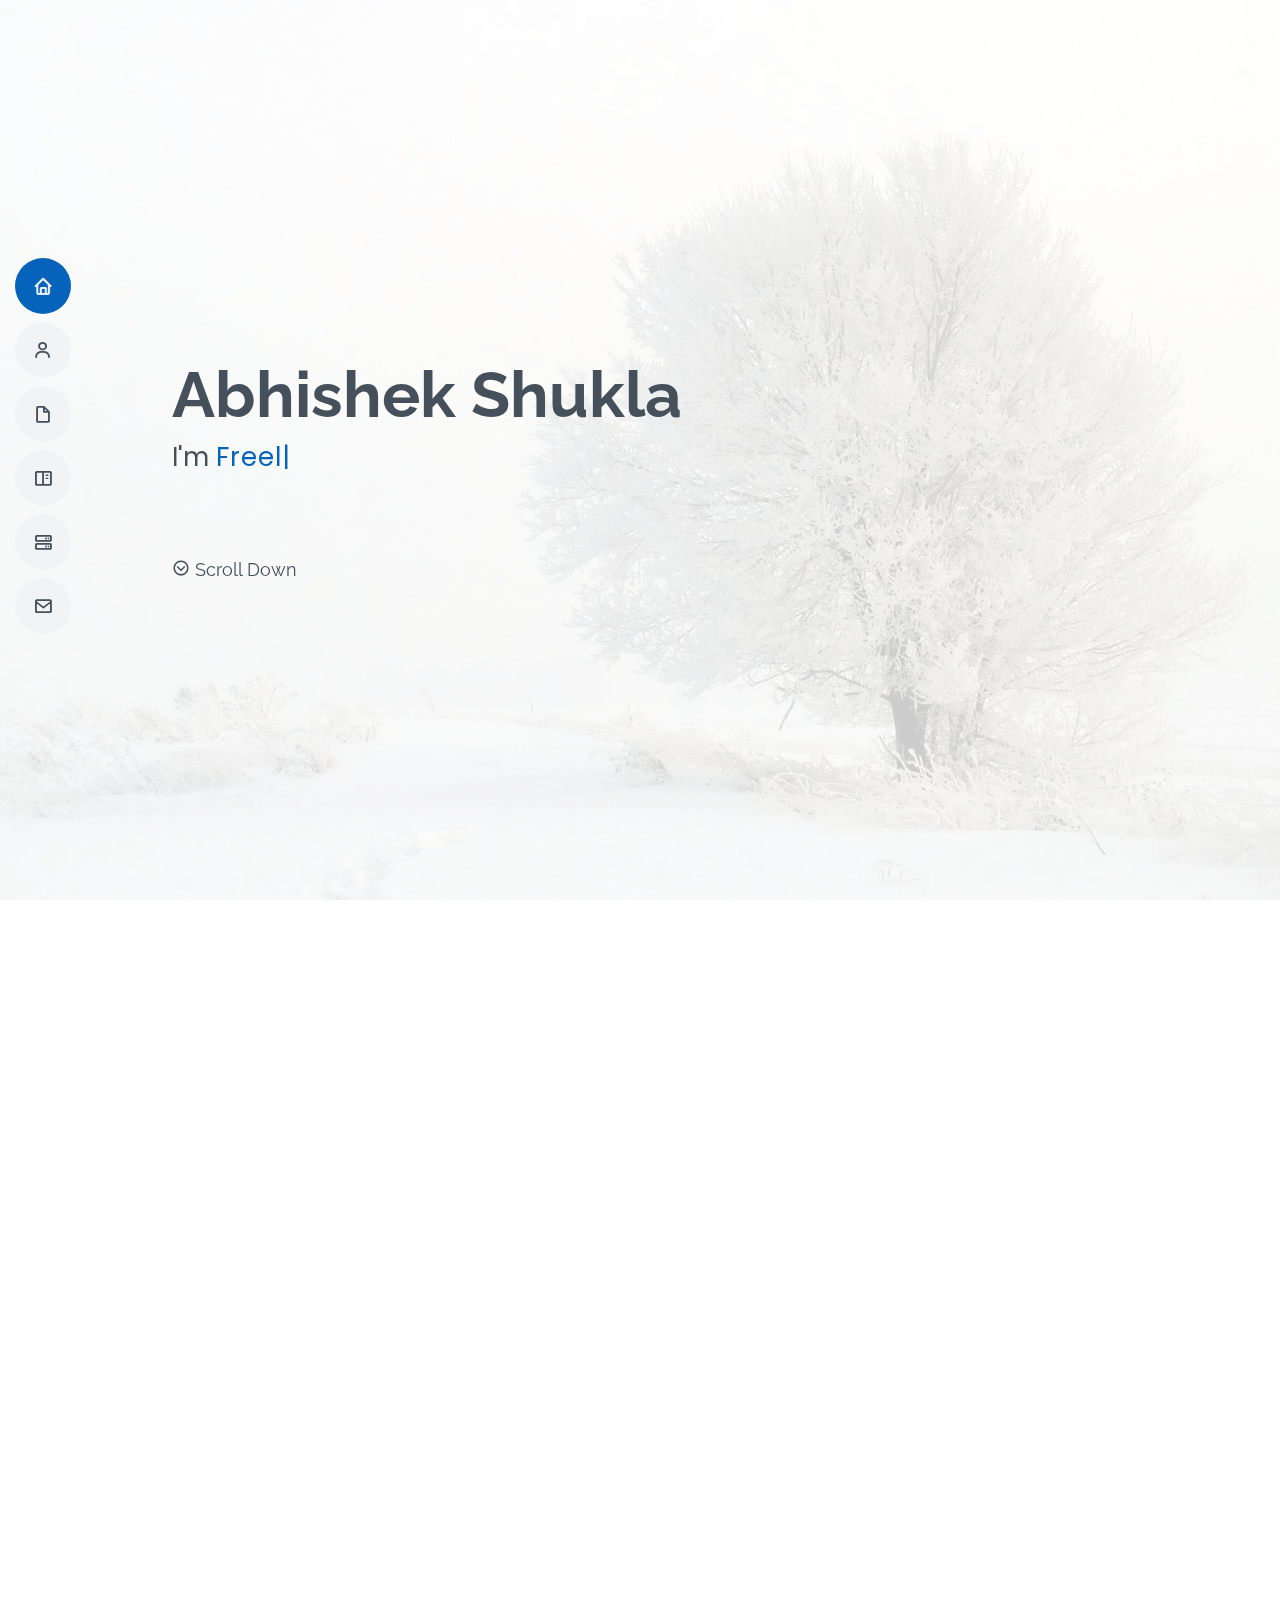
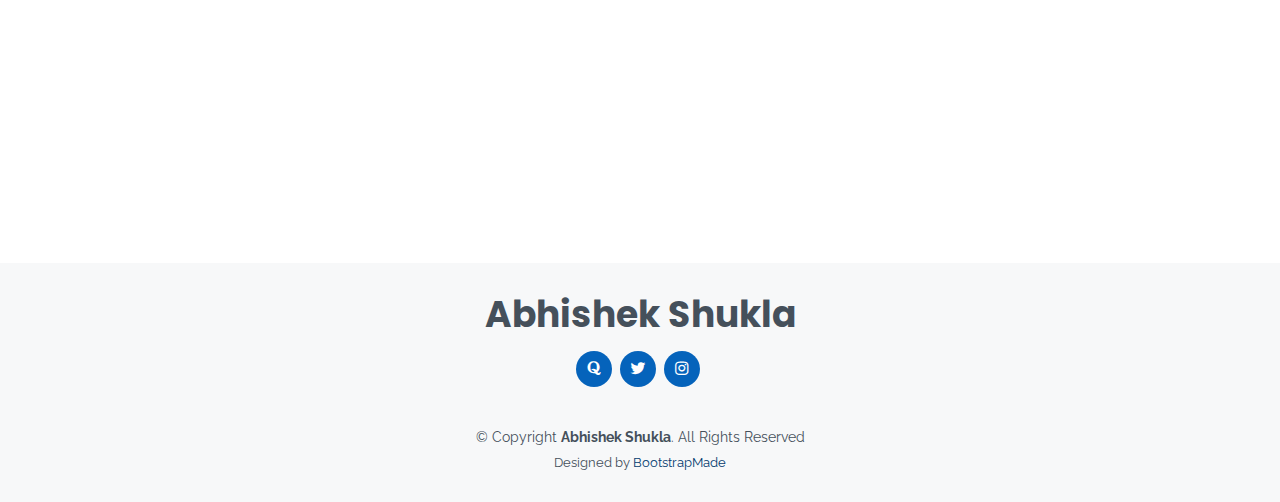
<file: index copy.html>
<!DOCTYPE html>
<html lang="en">

<head>
  <meta charset="utf-8">
  <meta content="width=device-width, initial-scale=1.0" name="viewport">

  <title>Abhishek Shukla</title>
  <meta content="" name="description">
  <meta content="" name="keywords">

  <!-- Favicons -->
  <link href="assets/img/favicon.png" rel="icon">
  <link href="assets/img/apple-touch-icon.png" rel="apple-touch-icon">

  <!-- Google Fonts -->
  <link href="https://fonts.googleapis.com/css?family=Open+Sans:300,300i,400,400i,600,600i,700,700i|Raleway:300,300i,400,400i,500,500i,600,600i,700,700i|Poppins:300,300i,400,400i,500,500i,600,600i,700,700i" rel="stylesheet">

  <!-- Vendor CSS Files -->
  <link href="assets/vendor/aos/aos.css" rel="stylesheet">
  <link href="assets/vendor/bootstrap/css/bootstrap.min.css" rel="stylesheet">
  <link href="assets/vendor/bootstrap-icons/bootstrap-icons.css" rel="stylesheet">
  <link href="assets/vendor/boxicons/css/boxicons.min.css" rel="stylesheet">
  <link href="assets/vendor/glightbox/css/glightbox.min.css" rel="stylesheet">
  <link href="assets/vendor/swiper/swiper-bundle.min.css" rel="stylesheet">

  <!-- Template Main CSS File -->
  <link href="assets/css/style.css" rel="stylesheet">

  <!-- =======================================================
  * Template Name: MyResume - v4.10.0
  * Template URL: https://bootstrapmade.com/free-html-bootstrap-template-my-resume/
  * Author: BootstrapMade.com
  * License: https://bootstrapmade.com/license/
  ======================================================== -->
</head>

<body>

  <!-- ======= Mobile nav toggle button ======= -->
  <!-- <button type="button" class="mobile-nav-toggle d-xl-none"><i class="bi bi-list mobile-nav-toggle"></i></button> -->
  <i class="bi bi-list mobile-nav-toggle d-lg-none"></i>
  <!-- ======= Header ======= -->
  <header id="header" class="d-flex flex-column justify-content-center">

    <nav id="navbar" class="navbar nav-menu">
      <ul>
        <li><a href="#hero" class="nav-link scrollto active"><i class="bx bx-home"></i> <span>Home</span></a></li>
        <li><a href="#about" class="nav-link scrollto"><i class="bx bx-user"></i> <span>About</span></a></li>
        <li><a href="#resume" class="nav-link scrollto"><i class="bx bx-file-blank"></i> <span>Resume</span></a></li>
        <li><a href="#portfolio" class="nav-link scrollto"><i class="bx bx-book-content"></i> <span>Portfolio</span></a></li>
        <li><a href="#services" class="nav-link scrollto"><i class="bx bx-server"></i> <span>Services</span></a></li>
        <li><a href="#contact" class="nav-link scrollto"><i class="bx bx-envelope"></i> <span>Contact</span></a></li>
      </ul>
    </nav><!-- .nav-menu -->

  </header><!-- End Header -->

  <!-- ======= Hero Section ======= -->
  <section id="hero" class="d-flex flex-column justify-content-center">
    <div class="container" data-aos="zoom-in" data-aos-delay="100">
      <h1>Abhishek Shukla</h1>
      <p>I'm <span class="typed" data-typed-items="Freelance Writer, Programmer"></span></p>
      <div class="social-links">
        <a href="#about" class="facebook"><i class="bx bx-chevron-down-circle"></i> Scroll Down</a>

        <!-- <a href="#" class="twitter"><i class="bx bxl-twitter"></i></a>
        <a href="#" class="facebook"><i class="bx bxl-facebook"></i></a>
        <a href="#" class="instagram"><i class="bx bxl-instagram"></i></a>
        <a href="#" class="google-plus"><i class="bx bxl-skype"></i></a>
        <a href="#" class="linkedin"><i class="bx bxl-linkedin"></i></a> -->
<!--         <button type="button" class="btn btn-light btn-lg">My Works</button> -->



      </div>
    </div>
  </section><!-- End Hero -->

  <main id="main">

    <!-- ======= About Section ======= -->
    <section id="about" class="about">
      <div class="container" data-aos="fade-up">

        <div class="section-title">
          <h2>About</h2>
          <p>Hello There! My name is Abhishek and as a freelance writer, I am a wordsmith, a creator of worlds, a weaver of stories.<br><br>
            Like a master chef, I carefully select each ingredient, blending and seasoning them to perfection, creating a tagine of words that is rich, flavorful, and satisfying. My writing is a culinary masterpiece, a delectable dish that nourishes the mind and delights the senses.<br><br>
            Also, I am skilled in crafting content that resonates with a wide range of audiences. Whether I am writing a blog post, an article, or a marketing copy, I strive to create high-quality and engaging content that meets the needs and goals of my clients.
<br><br>

</p>
        </div>

        <div class="row">
          <div class="col-lg-4">
            <img src="assets/img/profile-img.jpg" class="img-fluid" alt="">
          </div>
          <div class="col-lg-8 pt-4 pt-lg-0 content">
            <h3>Freelance Writer</h3>
            <p class="fst-italic">
              Crafting Words that Connect, Captivate, and Capture
            </p>
            <div class="row">
              <div class="col-lg-6">
                <ul>
                  <!-- <li><i class="bi bi-chevron-right"></i> <strong>Birthday:</strong> <span>1 May 1995</span></li> -->
                  <li><i class="bi bi-chevron-right"></i> <strong>Website:</strong> <span>writerabhishek.github.io</span></li>
                  <!-- <li><i class="bi bi-chevron-right"></i> <strong>Phone:</strong> <span>+123 456 7890</span></li> -->
                  <li><i class="bi bi-chevron-right"></i> <strong>City:</strong> <span>New Delhi, India</span></li>
                </ul>
              </div>
              <div class="col-lg-6">
                <ul>
                  <!-- <li><i class="bi bi-chevron-right"></i> <strong>Age:</strong> <span>30</span></li> -->
                  <li><i class="bi bi-chevron-right"></i> <strong>Degree:</strong> <span>Masters</span></li>
                  <li><i class="bi bi-chevron-right"></i> <strong>Email:</strong> <span>shuklajabhishek@gmail.com</span></li>
                  <!-- <li><i class="bi bi-chevron-right"></i> <strong>Freelance:</strong> <span>Available</span></li> -->
                </ul>
              </div>
            </div>
            <p>
              <br>
             

              So if you are in need of a writer who can bring your words to life with the magic of imagery, look no further. I am the freelance writer you have been searching for, a master of the written word, ready to craft a tagine of language that will tantalize your readers and leave them begging for more.
            </p>
          </div>
        </div>

      </div>
    </section><!-- End About Section -->

    <!-- ======= Facts Section ======= -->
 <!--    <section id="facts" class="facts">
      <div class="container" data-aos="fade-up">

        <div class="section-title">
          <h2>Facts</h2>
          <p>Magnam dolores commodi suscipit. Necessitatibus eius consequatur ex aliquid fuga eum quidem. Sit sint consectetur velit. Quisquam quos quisquam cupiditate. Et nemo qui impedit suscipit alias ea. Quia fugiat sit in iste officiis commodi quidem hic quas.</p>
        </div>

        <div class="row">

          <div class="col-lg-3 col-md-6">
            <div class="count-box">
              <i class="bi bi-emoji-smile"></i>
              <span data-purecounter-start="0" data-purecounter-end="232" data-purecounter-duration="1" class="purecounter"></span>
              <p>Happy Clients</p>
            </div>
          </div>

          <div class="col-lg-3 col-md-6 mt-5 mt-md-0">
            <div class="count-box">
              <i class="bi bi-journal-richtext"></i>
              <span data-purecounter-start="0" data-purecounter-end="521" data-purecounter-duration="1" class="purecounter"></span>
              <p>Projects</p>
            </div>
          </div>

          <div class="col-lg-3 col-md-6 mt-5 mt-lg-0">
            <div class="count-box">
              <i class="bi bi-headset"></i>
              <span data-purecounter-start="0" data-purecounter-end="1463" data-purecounter-duration="1" class="purecounter"></span>
              <p>Hours Of Support</p>
            </div>
          </div>

          <div class="col-lg-3 col-md-6 mt-5 mt-lg-0">
            <div class="count-box">
              <i class="bi bi-award"></i>
              <span data-purecounter-start="0" data-purecounter-end="25" data-purecounter-duration="1" class="purecounter"></span>
              <p>Awards</p>
            </div>
          </div>

        </div>

      </div>
    </section> End Facts Section -->

    <!-- ======= Skills Section ======= s-->
    <section id="skills" class="skills section-bg">
      <div class="container" data-aos="fade-up">

        <div class="section-title">
          <h2>Skills</h2>
         <!--  <p>Magnam dolores commodi suscipit. Necessitatibus eius consequatur ex aliquid fuga eum quidem. Sit sint consectetur velit. Quisquam quos quisquam cupiditate. Et nemo qui impedit suscipit alias ea. Quia fugiat sit in iste officiis commodi quidem hic quas.</p> -->
        </div>

        <div class="row skills-content">

          <div class="col-lg-6">

            <div class="progress">
              <span class="skill">Articles and Blog Writing <i class="val">95%</i></span>
              <div class="progress-bar-wrap">
                <div class="progress-bar" role="progressbar" aria-valuenow="95" aria-valuemin="0" aria-valuemax="100"></div>
              </div>
            </div>

            <div class="progress">
              <span class="skill">Editing <i class="val">90%</i></span>
              <div class="progress-bar-wrap">
                <div class="progress-bar" role="progressbar" aria-valuenow="90" aria-valuemin="0" aria-valuemax="100"></div>
              </div>
            </div>

            <div class="progress">
              <span class="skill">Creative Writing <i class="val">80%</i></span>
              <div class="progress-bar-wrap">
                <div class="progress-bar" role="progressbar" aria-valuenow="85" aria-valuemin="0" aria-valuemax="100"></div>
              </div>
            </div>

          </div>

          <div class="col-lg-6">
            <div class="progress">
              <span class="skill">Web Content Writing <i class="val">90%</i></span>
              <div class="progress-bar-wrap">
                <div class="progress-bar" role="progressbar" aria-valuenow="90" aria-valuemin="0" aria-valuemax="100"></div>
              </div>
            </div>
            <div class="progress">
              <span class="skill">Technical Writing <i class="val">85%</i></span>
              <div class="progress-bar-wrap">
                <div class="progress-bar" role="progressbar" aria-valuenow="85" aria-valuemin="0" aria-valuemax="100"></div>
              </div>
            </div>


            <div class="progress">
              <span class="skill">Rewriting <i class="val">90%</i></span>
              <div class="progress-bar-wrap">
                <div class="progress-bar" role="progressbar" aria-valuenow="90" aria-valuemin="0" aria-valuemax="100"></div>
              </div>
            </div>


          </div>

        </div>

      </div>
    </section><!-- End Skills Section -->

    <!-- ======= Resume Section ======= -->
    <section id="resume" class="resume">
      <div class="container" data-aos="fade-up">

        <div class="section-title">
          <h2>Resume</h2>
          <!-- <p>Magnam dolores commodi suscipit. Necessitatibus eius consequatur ex aliquid fuga eum quidem. Sit sint consectetur velit. Quisquam quos quisquam cupiditate. Et nemo qui impedit suscipit alias ea. Quia fugiat sit in iste officiis commodi quidem hic quas.</p> -->
        </div>

        <div class="row">
          <div class="col-lg-6">
            <h3 class="resume-title">Summary</h3>
            <div class="resume-item pb-0">
              <h4>Abhishek Shukla</h4>
              <p><em>Innovative and deadline-driven Freelance Writer with a sharp eye for detail and a natural talent for storytelling thus bringing words to life and give voice to client's vision.</em></p>
              <ul>
                <li>New Delhi, India</li>
              
                <li>shuklajabhishek@gmail.com</li>
              </ul>
            </div>

<!--             <h3 class="resume-title">Education</h3>
            <div class="resume-item">
              <h4>Master of Arts in Sociology</h4>
              <h5>2019 - 2021</h5>
              <p><em>Indira Gandhi National Open University</em></p>
            
            </div>
            <div class="resume-item">
              <h4>Bachelor of Technology in Computer Science & Engineering</h4>
              <h5>2015 - 2019</h5>
              <p><em>Indian Institute of Information Technology, Kalyani</em></p>
            </div> -->
          </div>
          <div class="col-lg-6">
            <h3 class="resume-title">Education</h3>
            <div class="resume-item">
              <h4>Master of Arts in Sociology</h4>
              <h5>2019 - 2021</h5>
              <p><em>Indira Gandhi National Open University</em></p>
            
            </div>
            <div class="resume-item">
              <h4>Bachelor of Technology in Computer Science & Engineering</h4>
              <h5>2015 - 2019</h5>
              <p><em>Indian Institute of Information Technology, Kalyani</em></p>
            </div>
          </div>

            </div>
          </div>
        </div>

      </div>
    </section><!-- End Resume Section -->

    <!-- ======= Portfolio Section ======= -->
    <section id="portfolio" class="portfolio section-bg">
      <div class="container" data-aos="fade-up">

        <div class="section-title">
          <h2>Portfolio</h2>
          <p>Magnam dolores commodi suscipit. Necessitatibus eius consequatur ex aliquid fuga eum quidem. Sit sint consectetur velit. Quisquam quos quisquam cupiditate. Et nemo qui impedit suscipit alias ea. Quia fugiat sit in iste officiis commodi quidem hic quas.</p>
        </div>

        <div class="row">
          <div class="col-lg-12 d-flex justify-content-center" data-aos="fade-up" data-aos-delay="100">
            <ul id="portfolio-flters">
              <li data-filter="*" class="filter-active">All</li>
              <li data-filter=".filter-app">App</li>
              <li data-filter=".filter-card">Card</li>
              <li data-filter=".filter-web">Web</li>
            </ul>
          </div>
        </div>

        <div class="row portfolio-container" data-aos="fade-up" data-aos-delay="200">

          <div class="col-lg-4 col-md-6 portfolio-item filter-app">
            <div class="portfolio-wrap">
              <img src="assets/img/portfolio/portfolio-1.jpg" class="img-fluid" alt="">
              <div class="portfolio-info">
                <h4>App 1</h4>
                <p>App</p>
                <div class="portfolio-links">
                  <a href="assets/img/portfolio/portfolio-1.jpg" data-gallery="portfolioGallery" class="portfolio-lightbox" title="App 1"><i class="bx bx-plus"></i></a>
                  <a href="portfolio-details.html" class="portfolio-details-lightbox" data-glightbox="type: external" title="Portfolio Details"><i class="bx bx-link"></i></a>
                </div>
              </div>
            </div>
          </div>

          <div class="col-lg-4 col-md-6 portfolio-item filter-web">
            <div class="portfolio-wrap">
              <img src="assets/img/portfolio/portfolio-2.jpg" class="img-fluid" alt="">
              <div class="portfolio-info">
                <h4>Web 3</h4>
                <p>Web</p>
                <div class="portfolio-links">
                  <a href="assets/img/portfolio/portfolio-2.jpg" data-gallery="portfolioGallery" class="portfolio-lightbox" title="Web 3"><i class="bx bx-plus"></i></a>
                  <a href="portfolio-details.html" class="portfolio-details-lightbox" data-glightbox="type: external" title="Portfolio Details"><i class="bx bx-link"></i></a>
                </div>
              </div>
            </div>
          </div>

          <div class="col-lg-4 col-md-6 portfolio-item filter-app">
            <div class="portfolio-wrap">
              <img src="assets/img/portfolio/portfolio-3.jpg" class="img-fluid" alt="">
              <div class="portfolio-info">
                <h4>App 2</h4>
                <p>App</p>
                <div class="portfolio-links">
                  <a href="assets/img/portfolio/portfolio-3.jpg" data-gallery="portfolioGallery" class="portfolio-lightbox" title="App 2"><i class="bx bx-plus"></i></a>
                  <a href="portfolio-details.html" class="portfolio-details-lightbox" data-glightbox="type: external" title="Portfolio Details"><i class="bx bx-link"></i></a>
                </div>
              </div>
            </div>
          </div>

          <div class="col-lg-4 col-md-6 portfolio-item filter-card">
            <div class="portfolio-wrap">
              <img src="assets/img/portfolio/portfolio-4.jpg" class="img-fluid" alt="">
              <div class="portfolio-info">
                <h4>Card 2</h4>
                <p>Card</p>
                <div class="portfolio-links">
                  <a href="assets/img/portfolio/portfolio-4.jpg" data-gallery="portfolioGallery" class="portfolio-lightbox" title="Card 2"><i class="bx bx-plus"></i></a>
                  <a href="portfolio-details.html" class="portfolio-details-lightbox" data-glightbox="type: external" title="Portfolio Details"><i class="bx bx-link"></i></a>
                </div>
              </div>
            </div>
          </div>

          <div class="col-lg-4 col-md-6 portfolio-item filter-web">
            <div class="portfolio-wrap">
              <img src="assets/img/portfolio/portfolio-5.jpg" class="img-fluid" alt="">
              <div class="portfolio-info">
                <h4>Web 2</h4>
                <p>Web</p>
                <div class="portfolio-links">
                  <a href="assets/img/portfolio/portfolio-5.jpg" data-gallery="portfolioGallery" class="portfolio-lightbox" title="Web 2"><i class="bx bx-plus"></i></a>
                  <a href="portfolio-details.html" class="portfolio-details-lightbox" data-glightbox="type: external" title="Portfolio Details"><i class="bx bx-link"></i></a>
                </div>
              </div>
            </div>
          </div>

          <div class="col-lg-4 col-md-6 portfolio-item filter-app">
            <div class="portfolio-wrap">
              <img src="assets/img/portfolio/portfolio-6.jpg" class="img-fluid" alt="">
              <div class="portfolio-info">
                <h4>App 3</h4>
                <p>App</p>
                <div class="portfolio-links">
                  <a href="assets/img/portfolio/portfolio-6.jpg" data-gallery="portfolioGallery" class="portfolio-lightbox" title="App 3"><i class="bx bx-plus"></i></a>
                  <a href="portfolio-details.html" class="portfolio-details-lightbox" data-glightbox="type: external" title="Portfolio Details"><i class="bx bx-link"></i></a>
                </div>
              </div>
            </div>
          </div>

          <div class="col-lg-4 col-md-6 portfolio-item filter-card">
            <div class="portfolio-wrap">
              <img src="assets/img/portfolio/portfolio-7.jpg" class="img-fluid" alt="">
              <div class="portfolio-info">
                <h4>Card 1</h4>
                <p>Card</p>
                <div class="portfolio-links">
                  <a href="assets/img/portfolio/portfolio-7.jpg" data-gallery="portfolioGallery" class="portfolio-lightbox" title="Card 1"><i class="bx bx-plus"></i></a>
                  <a href="portfolio-details.html" class="portfolio-details-lightbox" data-glightbox="type: external" title="Portfolio Details"><i class="bx bx-link"></i></a>
                </div>
              </div>
            </div>
          </div>

          <div class="col-lg-4 col-md-6 portfolio-item filter-card">
            <div class="portfolio-wrap">
              <img src="assets/img/portfolio/portfolio-8.jpg" class="img-fluid" alt="">
              <div class="portfolio-info">
                <h4>Card 3</h4>
                <p>Card</p>
                <div class="portfolio-links">
                  <a href="assets/img/portfolio/portfolio-8.jpg" data-gallery="portfolioGallery" class="portfolio-lightbox" title="Card 3"><i class="bx bx-plus"></i></a>
                  <a href="portfolio-details.html" class="portfolio-details-lightbox" data-glightbox="type: external" title="Portfolio Details"><i class="bx bx-link"></i></a>
                </div>
              </div>
            </div>
          </div>

          <div class="col-lg-4 col-md-6 portfolio-item filter-web">
            <div class="portfolio-wrap">
              <img src="assets/img/portfolio/portfolio-9.jpg" class="img-fluid" alt="">
              <div class="portfolio-info">
                <h4>Web 3</h4>
                <p>Web</p>
                <div class="portfolio-links">
                  <a href="assets/img/portfolio/portfolio-9.jpg" data-gallery="portfolioGallery" class="portfolio-lightbox" title="Web 3"><i class="bx bx-plus"></i></a>
                  <a href="portfolio-details.html" class="portfolio-details-lightbox" data-glightbox="type: external" title="Portfolio Details"><i class="bx bx-link"></i></a>
                </div>
              </div>
            </div>
          </div>

        </div>

      </div>
    </section><!-- End Portfolio Section -->

    <!-- ======= Services Section ======= -->
    <section id="services" class="services">
      <div class="container" data-aos="fade-up">

        <div class="section-title">
          <h2>Services</h2>
          
        </div>

        <div class="row">

          <div class="col-lg-4 col-md-6 d-flex align-items-stretch" data-aos="zoom-in" data-aos-delay="100">
            <div class="icon-box iconbox-blue">
              <div class="icon">
                <svg width="100" height="100" viewBox="0 0 600 600" xmlns="http://www.w3.org/2000/svg">
                  <path stroke="none" stroke-width="0" fill="#f5f5f5" d="M300,521.0016835830174C376.1290562159157,517.8887921683347,466.0731472004068,529.7835943286574,510.70327084640275,468.03025145048787C554.3714126377745,407.6079735673963,508.03601936045806,328.9844924480964,491.2728898941984,256.3432110539036C474.5976632858925,184.082847569629,479.9380746630129,96.60480741107993,416.23090153303,58.64404602377083C348.86323505073057,18.502131276798302,261.93793281208167,40.57373210992963,193.5410806939664,78.93577620505333C130.42746243093433,114.334589627462,98.30271207620316,179.96522072025542,76.75703585869454,249.04625023123273C51.97151888228291,328.5150500222984,13.704378332031375,421.85034740162234,66.52175969318436,486.19268352777647C119.04800174914682,550.1803526380478,217.28368757567262,524.383925680826,300,521.0016835830174"></path>
                </svg>
                <i class="bx bxl-dribbble"></i>
              </div>
              <h4>Article and Blog Posts</h4>
              <p>Articles and Blogs that tell a story, paint a picture, and leave a lasting impression – that's my specialty!</p>
            </div>
          </div>

          <div class="col-lg-4 col-md-6 d-flex align-items-stretch mt-4 mt-md-0" data-aos="zoom-in" data-aos-delay="200">
            <div class="icon-box iconbox-orange ">
              <div class="icon">
                <svg width="100" height="100" viewBox="0 0 600 600" xmlns="http://www.w3.org/2000/svg">
                  <path stroke="none" stroke-width="0" fill="#f5f5f5" d="M300,582.0697525312426C382.5290701553225,586.8405444964366,449.9789794690241,525.3245884688669,502.5850820975895,461.55621195738473C556.606425686781,396.0723002908107,615.8543463187945,314.28637112970534,586.6730223649479,234.56875336149918C558.9533121215079,158.8439757836574,454.9685369536778,164.00468322053177,381.49747125262974,130.76875717737553C312.15926192815925,99.40240125094834,248.97055460311594,18.661163978235184,179.8680185752513,50.54337015887873C110.5421016452524,82.52863877960104,119.82277516462835,180.83849132639028,109.12597500060166,256.43424936330496C100.08760227029461,320.3096726198365,92.17705696193138,384.0621239912766,124.79988738764834,439.7174275375508C164.83382741302287,508.01625554203684,220.96474134820875,577.5009287672846,300,582.0697525312426"></path>
                </svg>
                <i class="bx bx-file"></i>
              </div>
              <h4>Website Content Writing</h4>
              <p>From homepages to product pages, I create compelling and engaging website content.</p>
            </div>
          </div>

          <div class="col-lg-4 col-md-6 d-flex align-items-stretch mt-4 mt-lg-0" data-aos="zoom-in" data-aos-delay="300">
            <div class="icon-box iconbox-pink">
              <div class="icon">
                <svg width="100" height="100" viewBox="0 0 600 600" xmlns="http://www.w3.org/2000/svg">
                  <path stroke="none" stroke-width="0" fill="#f5f5f5" d="M300,541.5067337569781C382.14930387511276,545.0595476570109,479.8736841581634,548.3450877840088,526.4010558755058,480.5488172755941C571.5218469581645,414.80211281144784,517.5187510058486,332.0715597781072,496.52539010469104,255.14436215662573C477.37192572678356,184.95920475031193,473.57363656557914,105.61284051026155,413.0603344069578,65.22779650032875C343.27470386102294,18.654635553484475,251.2091493199835,5.337323636656869,175.0934190732945,40.62881213300186C97.87086631185822,76.43348514350839,51.98124368387456,156.15599469081315,36.44837278890362,239.84606092416172C21.716077023791087,319.22268207091537,43.775223500013084,401.1760424656574,96.891909868211,461.97329694683043C147.22146801428983,519.5804099606455,223.5754009179313,538.201503339737,300,541.5067337569781"></path>
                </svg>
                <i class="bx bx-tachometer"></i>
              </div>
              <h4>Creative Writer</h4>
              <p>Injecting a dash of imagination and a sprinkle of magic into every word I write!</p>
            </div>
          </div>

          <!-- <div class="col-lg-4 col-md-6 d-flex align-items-stretch mt-4" data-aos="zoom-in" data-aos-delay="100">
            <div class="icon-box iconbox-yellow">
              <div class="icon">
                <svg width="100" height="100" viewBox="0 0 600 600" xmlns="http://www.w3.org/2000/svg">
                  <path stroke="none" stroke-width="0" fill="#f5f5f5" d="M300,503.46388370962813C374.79870501325706,506.71871716319447,464.8034551963731,527.1746412648533,510.4981551193396,467.86667711651364C555.9287308511215,408.9015244558933,512.6030010748507,327.5744911775523,490.211057578863,256.5855673507754C471.097692560561,195.9906835881958,447.69079081568157,138.11976852964426,395.19560036434837,102.3242989838813C329.3053358748298,57.3949838291264,248.02791733380457,8.279543830951368,175.87071277845988,42.242879143198664C103.41431057327972,76.34704239035025,93.79494320519305,170.9812938413882,81.28167332365135,250.07896920659033C70.17666984294237,320.27484674793965,64.84698225790005,396.69656628748305,111.28512138212992,450.4950937839243C156.20124167950087,502.5303643271138,231.32542653798444,500.4755392045468,300,503.46388370962813"></path>
                </svg>
                <i class="bx bx-layer"></i>
              </div>
              <h4><a href="">Nemo Enim</a></h4>
              <p>At vero eos et accusamus et iusto odio dignissimos ducimus qui blanditiis</p>
            </div>
          </div>

          <div class="col-lg-4 col-md-6 d-flex align-items-stretch mt-4" data-aos="zoom-in" data-aos-delay="200">
            <div class="icon-box iconbox-red">
              <div class="icon">
                <svg width="100" height="100" viewBox="0 0 600 600" xmlns="http://www.w3.org/2000/svg">
                  <path stroke="none" stroke-width="0" fill="#f5f5f5" d="M300,532.3542879108572C369.38199826031484,532.3153073249985,429.10787420159085,491.63046689027357,474.5244479745417,439.17860296908856C522.8885846962883,383.3225815378663,569.1668002868075,314.3205725914397,550.7432151929288,242.7694973846089C532.6665558377875,172.5657663291529,456.2379748765914,142.6223662098291,390.3689995646985,112.34683881706744C326.66090330228417,83.06452184765237,258.84405631176094,53.51806209861945,193.32584062364296,78.48882559362697C121.61183558270385,105.82097193414197,62.805066853699245,167.19869350419734,48.57481801355237,242.6138429142374C34.843463184063346,315.3850353017275,76.69343916112496,383.4422959591041,125.22947124332185,439.3748458443577C170.7312796277747,491.8107796887764,230.57421082200815,532.3932930995766,300,532.3542879108572"></path>
                </svg>
                <i class="bx bx-slideshow"></i>
              </div>
              <h4><a href="">Dele Cardo</a></h4>
              <p>Quis consequatur saepe eligendi voluptatem consequatur dolor consequuntur</p>
            </div>
          </div>

          <div class="col-lg-4 col-md-6 d-flex align-items-stretch mt-4" data-aos="zoom-in" data-aos-delay="300">
            <div class="icon-box iconbox-teal">
              <div class="icon">
                <svg width="100" height="100" viewBox="0 0 600 600" xmlns="http://www.w3.org/2000/svg">
                  <path stroke="none" stroke-width="0" fill="#f5f5f5" d="M300,566.797414625762C385.7384707136149,576.1784315230908,478.7894351017131,552.8928747891023,531.9192734346935,484.94944893311C584.6109503024035,417.5663521118492,582.489472248146,322.67544863468447,553.9536738515405,242.03673114598146C529.1557734026468,171.96086150256528,465.24506316201064,127.66468636344209,395.9583748389544,100.7403814666027C334.2173773831606,76.7482773500951,269.4350130405921,84.62216499799875,207.1952322260088,107.2889140133804C132.92018162631612,134.33871894543012,41.79353780512637,160.00259165414826,22.644507872594943,236.69541883565114C3.319112789854554,314.0945973066697,72.72355303640163,379.243833228382,124.04198916343866,440.3218312028393C172.9286146004772,498.5055451809895,224.45579914871206,558.5317968840102,300,566.797414625762"></path>
                </svg>
                <i class="bx bx-arch"></i>
              </div>
              <h4><a href="">Divera Don</a></h4>
              <p>Modi nostrum vel laborum. Porro fugit error sit minus sapiente sit aspernatur</p>
            </div> -->
          </div>

        </div>

      </div>
    </section><!-- End Services Section -->


    <!-- ======= Contact Section ======= -->
    <section id="contact" class="contact">
      <div class="container" data-aos="fade-up">

        <div class="section-title">
          <h2>Contact</h2>
        </div>

        <div class="row mt-1">

          <div class="col">
            <div class="info">
              <div class="email">
                <i class="bi bi-envelope"></i>
                <h4>Email:</h4>
                <p>shuklajabhishek@gmail.com</p>
              </div>
              </div>
              </div>
 <div class="col ">
            <div class="info">
              <div class="email">
                <i class="bi bi-phone"></i>
                <h4>Telegram:</h4>
                <p>https://t.me/abhishekjshukla</p>
              </div>
              </div>
              </div>

            </div>

          </div>

          

        </div>

      </div>
    </section><!-- End Contact Section -->

  </main><!-- End #main -->

  <!-- ======= Footer ======= -->
  <footer id="footer">
    <div class="container">
      <h3>Abhishek Shukla</h3>
      <div class="social-links">
        <a href="https://www.quora.com/profile/%E0%A4%85%E0%A4%AD%E0%A4%BF%E0%A4%B7%E0%A5%87%E0%A4%95-%E0%A4%B6%E0%A5%81%E0%A4%95%E0%A5%8D%E0%A4%B2%E0%A4%BE-Abhishek-Shukla" class="quora"><i class="bx bxl-quora"></i></a>
        <a href="https://twitter.com/shuklajabhishek" class="twitter"><i class="bx bxl-twitter"></i></a>
        <a href="https://instagram.com/abhishekjshukla" class="instagram"><i class="bx bxl-instagram"></i></a>
      </div>
      <div class="copyright">
        &copy; Copyright <strong><span>Abhishek Shukla</span></strong>. All Rights Reserved
      </div>
      <div class="credits">
        <!-- All the links in the footer should remain intact. -->
        <!-- You can delete the links only if you purchased the pro version. -->
        <!-- Licensing information: [license-url] -->
        <!-- Purchase the pro version with working PHP/AJAX contact form: https://bootstrapmade.com/free-html-bootstrap-template-my-resume/ -->
        Designed by <a href="https://bootstrapmade.com/">BootstrapMade</a>
      </div>
    </div>
  </footer><!-- End Footer -->

  <div id="preloader"></div>
  <a href="#" class="back-to-top d-flex align-items-center justify-content-center"><i class="bi bi-arrow-up-short"></i></a>

  <!-- Vendor JS Files -->
  <script src="assets/vendor/purecounter/purecounter_vanilla.js"></script>
  <script src="assets/vendor/aos/aos.js"></script>
  <script src="assets/vendor/bootstrap/js/bootstrap.bundle.min.js"></script>
  <script src="assets/vendor/glightbox/js/glightbox.min.js"></script>
  <script src="assets/vendor/isotope-layout/isotope.pkgd.min.js"></script>
  <script src="assets/vendor/swiper/swiper-bundle.min.js"></script>
  <script src="assets/vendor/typed.js/typed.min.js"></script>
  <script src="assets/vendor/waypoints/noframework.waypoints.js"></script>
  <script src="assets/vendor/php-email-form/validate.js"></script>

  <!-- Template Main JS File -->
  <script src="assets/js/main.js"></script>

</body>

</html>
</file>
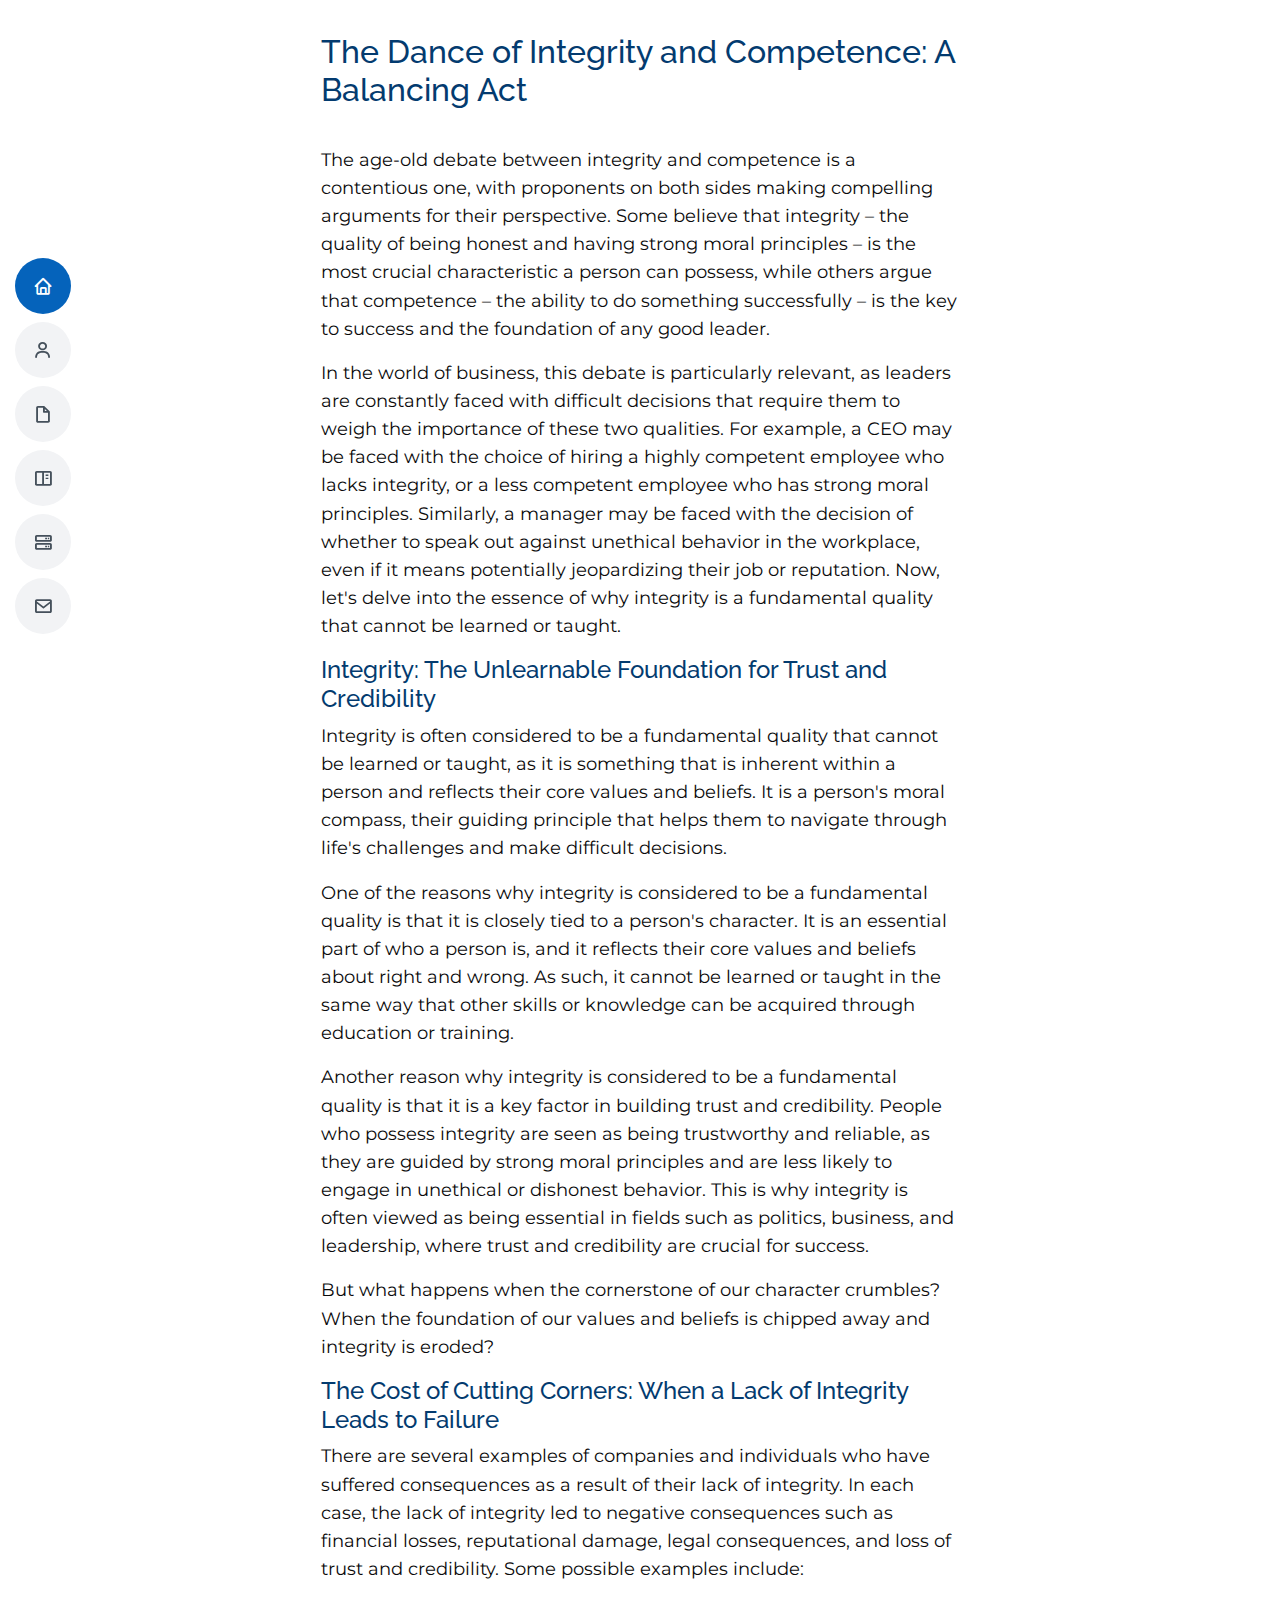
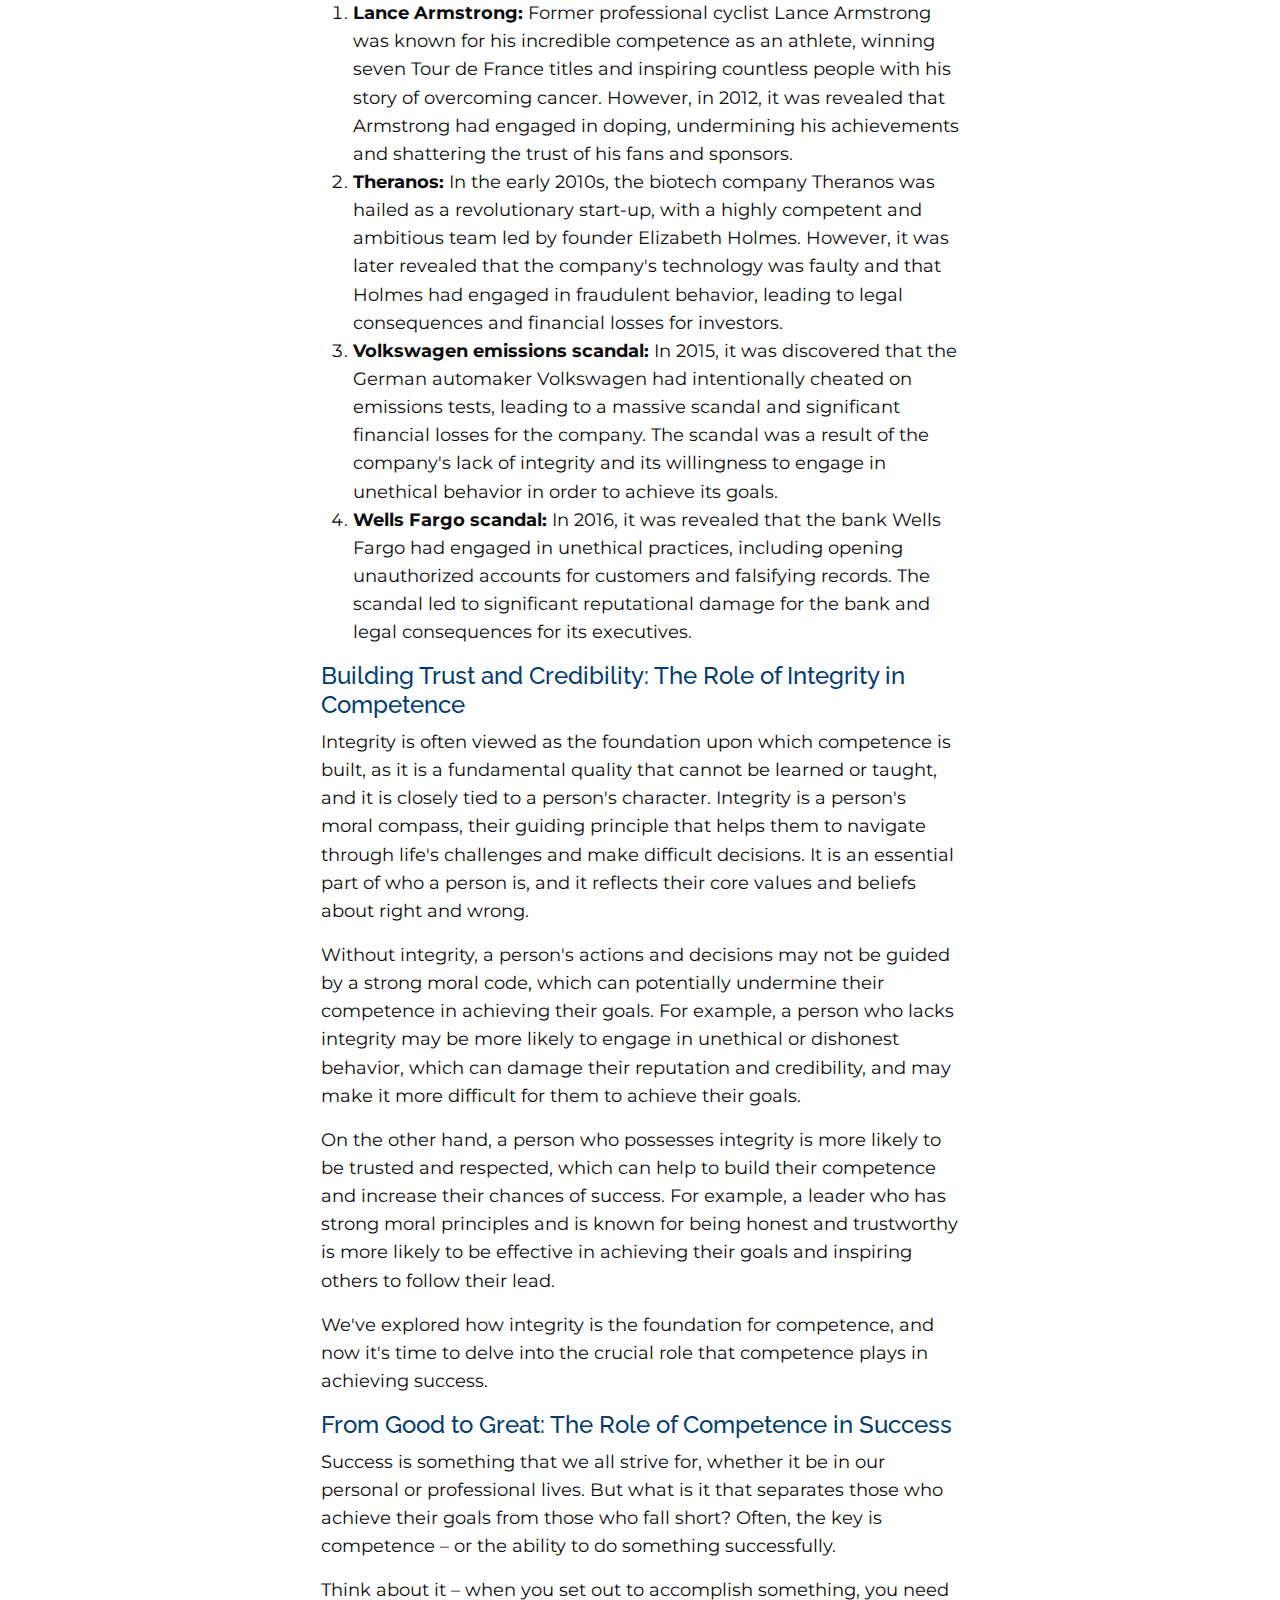
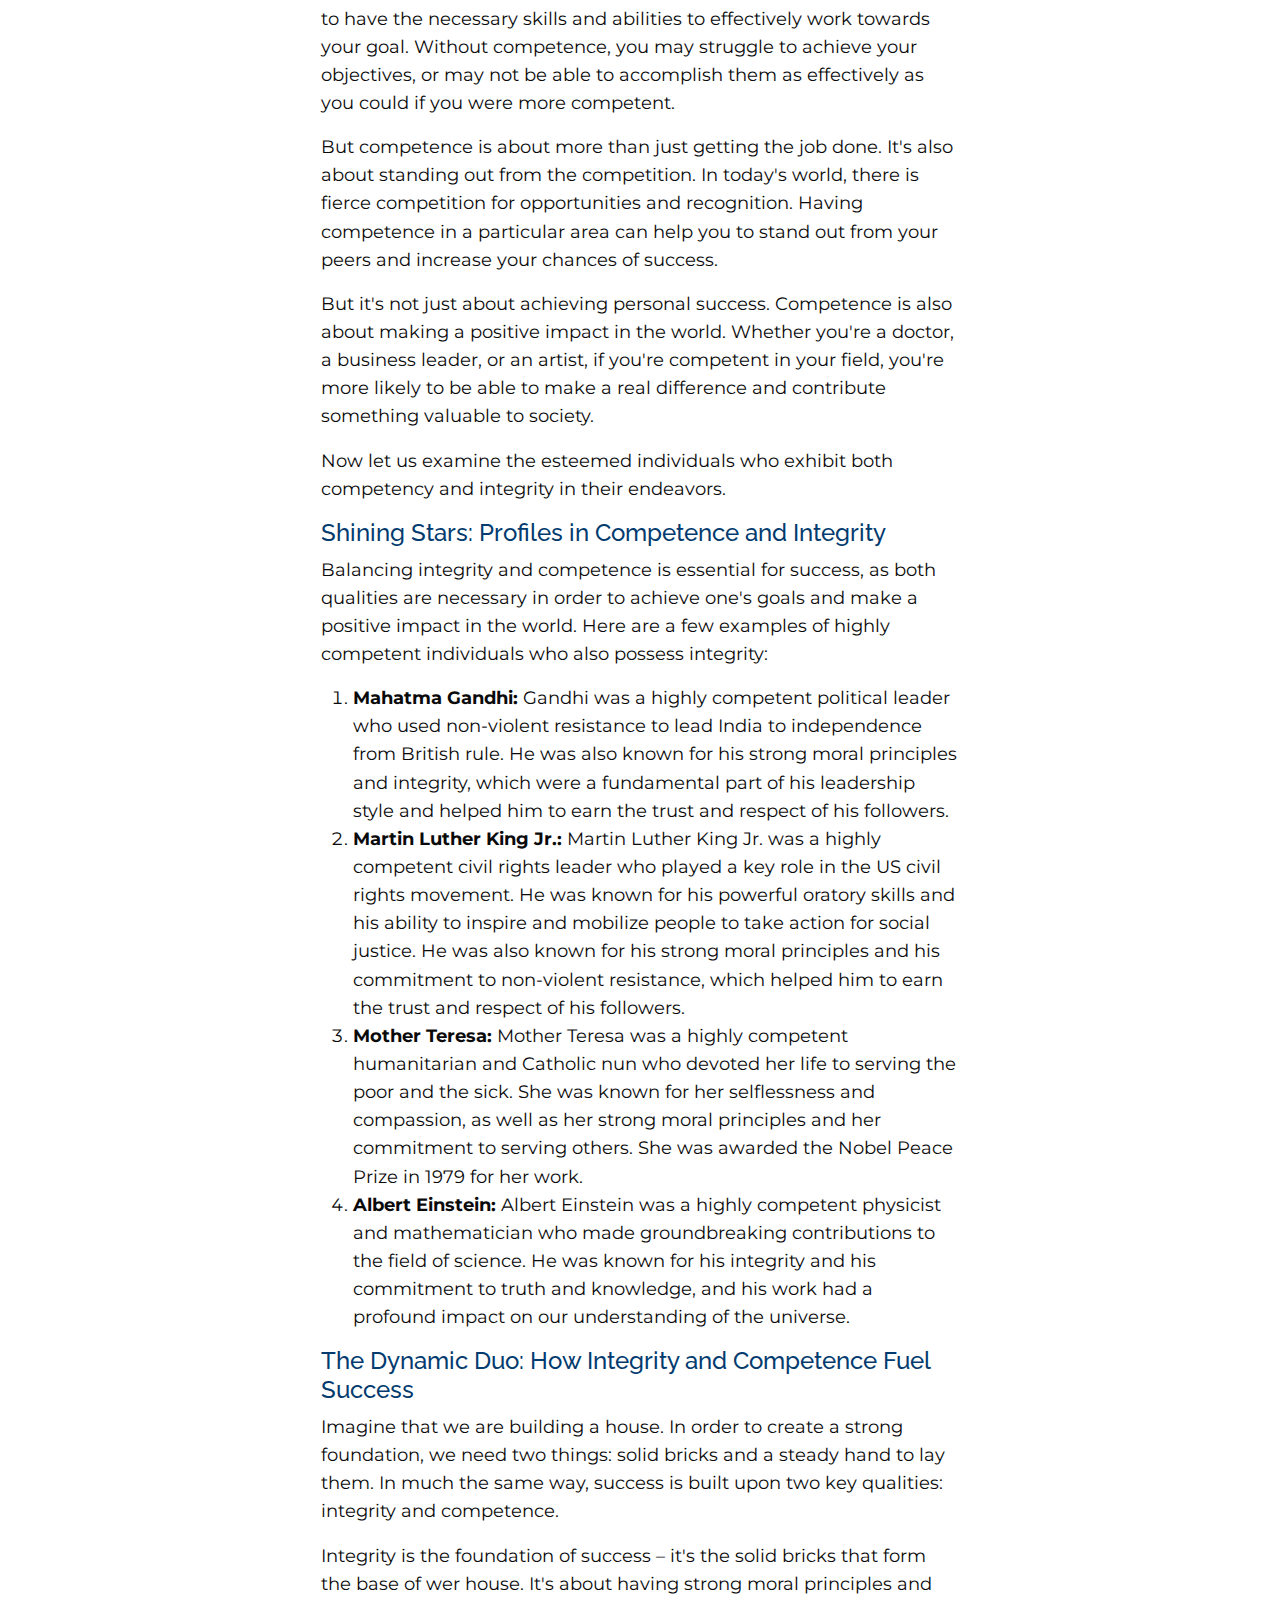
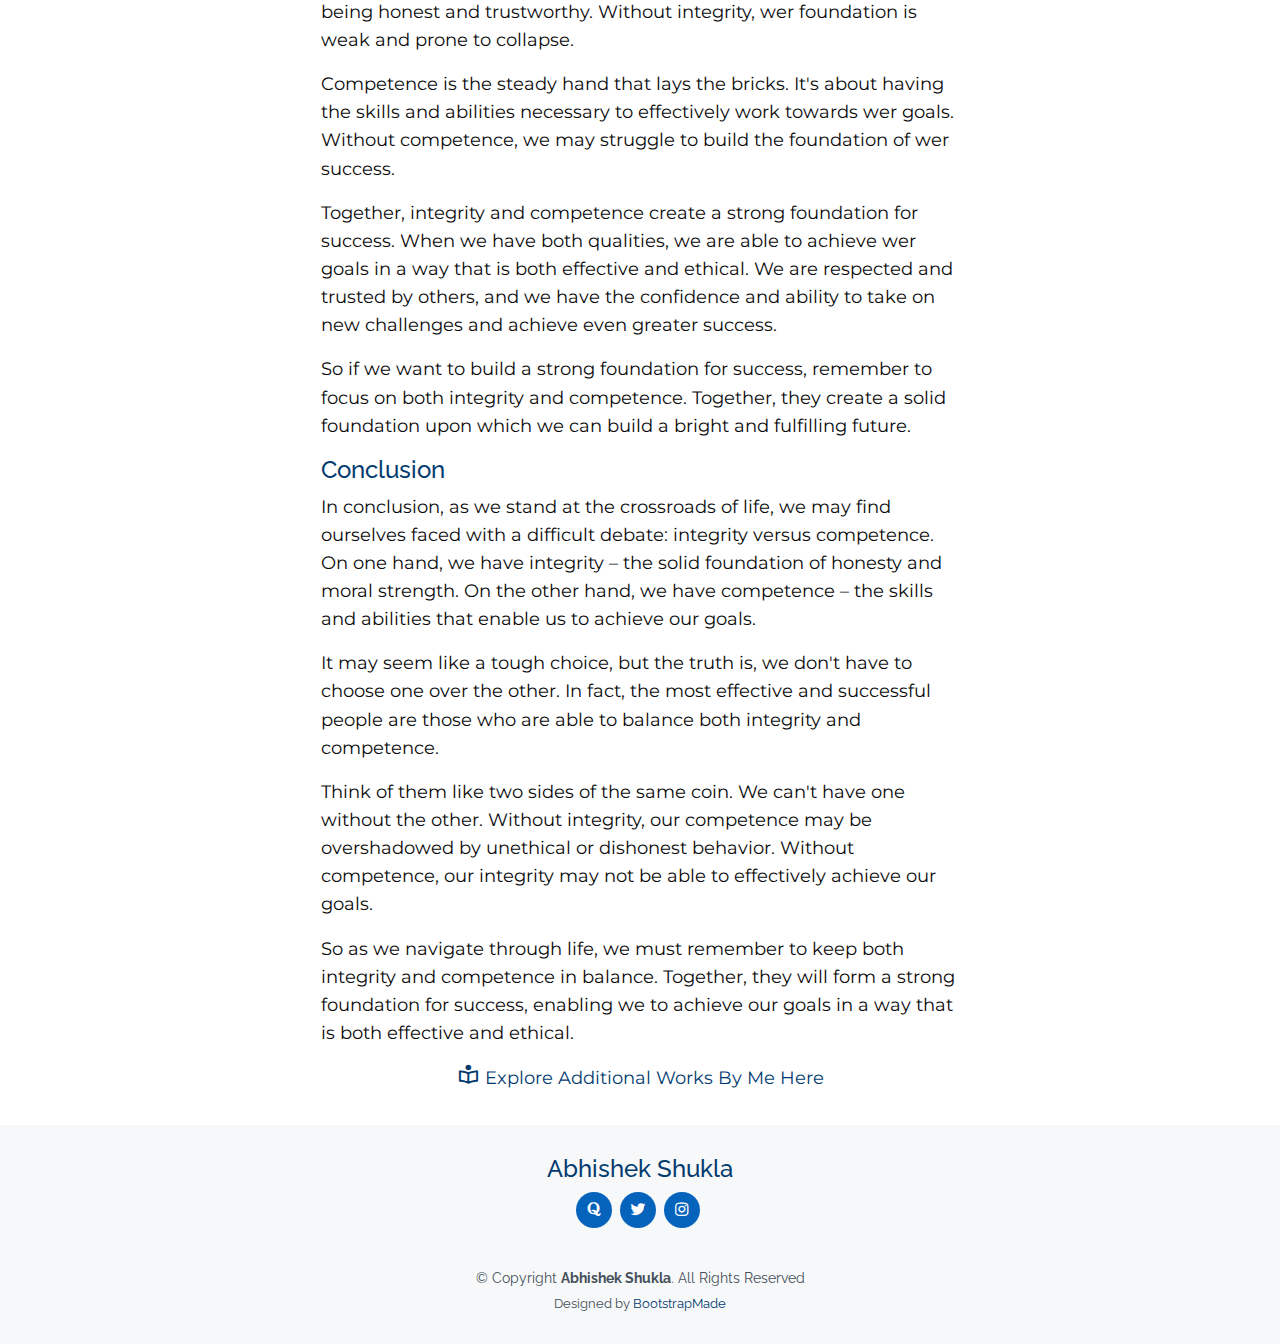
<file: integrity-and-competence.html>
<!DOCTYPE html>
<html lang="en">

<head>
  <meta charset="utf-8">
  <meta content="width=device-width, initial-scale=1.0" name="viewport">

  <title>The Dance of Integrity and Competence – A Balancing Act</title>
  <meta content="" name="description">
  <meta content="" name="keywords">
  <link rel="stylesheet" href="assets/css/article.css">
  <!-- Favicons -->
  <link href="assets/img/favicon.png" rel="icon">
  <link href="assets/img/apple-touch-icon.png" rel="apple-touch-icon">

  <!-- Google Fonts -->
  <link href="https://fonts.googleapis.com/css?family=Open+Sans:300,300i,400,400i,600,600i,700,700i|Raleway:300,300i,400,400i,500,500i,600,600i,700,700i|Poppins:300,300i,400,400i,500,500i,600,600i,700,700i" rel="stylesheet">
<link href='https://fonts.googleapis.com/css?family=Montserrat' rel='stylesheet'>
  <!-- Vendor CSS Files -->
  <link href="assets/vendor/aos/aos.css" rel="stylesheet">
  <link href="assets/vendor/bootstrap/css/bootstrap.min.css" rel="stylesheet">
  <link href="assets/vendor/bootstrap-icons/bootstrap-icons.css" rel="stylesheet">
  <link href="assets/vendor/boxicons/css/boxicons.min.css" rel="stylesheet">
  <link href="assets/vendor/glightbox/css/glightbox.min.css" rel="stylesheet">
  <link href="assets/vendor/swiper/swiper-bundle.min.css" rel="stylesheet">

  <!-- Template Main CSS File -->
  <link href="assets/css/style.css" rel="stylesheet">

  <!-- =======================================================
  * Template Name: MyResume - v4.10.0
  * Template URL: https://bootstrapmade.com/free-html-bootstrap-template-my-resume/
  * Author: BootstrapMade.com
  * License: https://bootstrapmade.com/license/
  ======================================================== -->
</head>

<body>
  <!-- ======= Mobile nav toggle button ======= -->
  <!-- <button type="button" class="mobile-nav-toggle d-xl-none"><i class="bi bi-list mobile-nav-toggle"></i></button> -->
  <i class="bi bi-list mobile-nav-toggle d-lg-none"></i>
  <!-- ======= Header ======= -->
  <header id="header" class="d-flex flex-column justify-content-center">

    <nav id="navbar" class="navbar nav-menu">
      <ul>
        <li><a href="./index.html#hero" class="nav-link scrollto active"><i class="bx bx-home"></i> <span>Home</span></a></li>
        <li><a href="./index.html
#about" class="nav-link scrollto"><i class="bx bx-user"></i> <span>About</span></a></li>
        <li><a href="./index.html
#resume" class="nav-link scrollto"><i class="bx bx-file-blank"></i> <span>Resume</span></a></li>
        <li><a href="./index.html
#portfolio" class="nav-link scrollto"><i class="bx bx-book-content"></i> <span>Portfolio</span></a></li>
        <li><a href="./index.html
#services" class="nav-link scrollto"><i class="bx bx-server"></i> <span>Services</span></a></li>
        <li><a href="./index.html
#contact" class="nav-link scrollto"><i class="bx bx-envelope"></i> <span>Contact</span></a></li>
      </ul>
    </nav><!-- .nav-menu -->

  </header><!-- End Header -->



<!-- partial:index.partial.html -->
<main>
  <h2>The Dance of Integrity and Competence: A Balancing Act</h2>
  <br>
<p>The age-old debate between integrity and competence is a contentious one, with proponents on both sides making compelling arguments for their perspective. Some believe that integrity &ndash; the quality of being honest and having strong moral principles &ndash; is the most crucial characteristic a person can possess, while others argue that competence &ndash; the ability to do something successfully &ndash; is the key to success and the foundation of any good leader.</p>
<p><span style="text-align: inherit;">In the world of business, this debate is particularly relevant, as leaders are constantly faced with difficult decisions that require them to weigh the importance of these two qualities. For example, a CEO may be faced with the choice of hiring a highly competent employee who lacks integrity, or a less competent employee who has strong moral principles. Similarly, a manager may be faced with the decision of whether to speak out against unethical behavior in the workplace, even if it means potentially jeopardizing their job or reputation. Now, let's delve into the essence of why integrity is a fundamental quality that cannot be learned or taught.
</span></p>
<p></p>
<h4>Integrity: The Unlearnable Foundation for Trust and Credibility</h4>
<p><span style="text-align: inherit;">Integrity is often considered to be a fundamental quality that cannot be learned or taught, as it is something that is inherent within a person and reflects their core values and beliefs. It is a person&apos;s moral compass, their guiding principle that helps them to navigate through life&apos;s challenges and make difficult decisions.</span></p>
<p><span style="text-align: inherit;">One of the reasons why integrity is considered to be a fundamental quality is that it is closely tied to a person&apos;s character. It is an essential part of who a person is, and it reflects their core values and beliefs about right and wrong. As such, it cannot be learned or taught in the same way that other skills or knowledge can be acquired through education or training.</span></p>
<p><span style="text-align: inherit;">Another reason why integrity is considered to be a fundamental quality is that it is a key factor in building trust and credibility. People who possess integrity are seen as being trustworthy and reliable, as they are guided by strong moral principles and are less likely to engage in unethical or dishonest behavior. This is why integrity is often viewed as being essential in fields such as politics, business, and leadership, where trust and credibility are crucial for success. </span></p><p>But what happens when the cornerstone of our character crumbles? When the foundation of our values and beliefs is chipped away and integrity is eroded?</p>
<p></p>
<h4>The Cost of Cutting Corners: When a Lack of Integrity Leads to Failure</h4>
<p><span style="text-align: inherit;">There are several examples of companies and individuals who have suffered consequences as a result of their lack of integrity. In each case, the lack of integrity led to negative consequences such as financial losses, reputational damage, legal consequences, and loss of trust and credibility. Some possible examples include:</span></p>
<ol>
    <li><span style="text-align: inherit;"><strong>Lance Armstrong:&nbsp;</strong>Former professional cyclist Lance Armstrong was known for his incredible competence as an athlete, winning seven Tour de France titles and inspiring countless people with his story of overcoming cancer. However, in 2012, it was revealed that Armstrong had engaged in doping, undermining his achievements and shattering the trust of his fans and sponsors.</span></li>
    <li><span style="text-align: inherit;"><strong>Theranos:&nbsp;</strong>In the early 2010s, the biotech company Theranos was hailed as a revolutionary start-up, with a highly competent and ambitious team led by founder Elizabeth Holmes. However, it was later revealed that the company&apos;s technology was faulty and that Holmes had engaged in fraudulent behavior, leading to legal consequences and financial losses for investors.</span></li>
    <li><span style="text-align: inherit;"><strong>Volkswagen emissions scandal:</strong> In 2015, it was discovered that the German automaker Volkswagen had intentionally cheated on emissions tests, leading to a massive scandal and significant financial losses for the company. The scandal was a result of the company&apos;s lack of integrity and its willingness to engage in unethical behavior in order to achieve its goals.</span></li>
    <li><span style="text-align: inherit;"><strong>Wells Fargo scandal:</strong> In 2016, it was revealed that the bank Wells Fargo had engaged in unethical practices, including opening unauthorized accounts for customers and falsifying records. The scandal led to significant reputational damage for the bank and legal consequences for its executives.</span></li>
</ol>
<p></p>
<h4>Building Trust and Credibility: The Role of Integrity in Competence</h4>
<p><span style="text-align: inherit;">Integrity is often viewed as the foundation upon which competence is built, as it is a fundamental quality that cannot be learned or taught, and it is closely tied to a person&apos;s character. Integrity is a person&apos;s moral compass, their guiding principle that helps them to navigate through life&apos;s challenges and make difficult decisions. It is an essential part of who a person is, and it reflects their core values and beliefs about right and wrong.</span></p>
<p><span style="text-align: inherit;">Without integrity, a person&apos;s actions and decisions may not be guided by a strong moral code, which can potentially undermine their competence in achieving their goals. For example, a person who lacks integrity may be more likely to engage in unethical or dishonest behavior, which can damage their reputation and credibility, and may make it more difficult for them to achieve their goals.</span></p>
<p><span style="text-align: inherit;">On the other hand, a person who possesses integrity is more likely to be trusted and respected, which can help to build their competence and increase their chances of success. For example, a leader who has strong moral principles and is known for being honest and trustworthy is more likely to be effective in achieving their goals and inspiring others to follow their lead.</span></p>
<p>We've explored how integrity is the foundation for competence, and now it's time to delve into the crucial role that competence plays in achieving success.
</p>
<p></p>
<h4>From Good to Great: The Role of Competence in Success</h4>
<p><span style="text-align: inherit;">Success is something that we all strive for, whether it be in our personal or professional lives. But what is it that separates those who achieve their goals from those who fall short? Often, the key is competence &ndash; or the ability to do something successfully.</span></p>
<p><span style="text-align: inherit;">Think about it &ndash; when you set out to accomplish something, you need to have the necessary skills and abilities to effectively work towards your goal. Without competence, you may struggle to achieve your objectives, or may not be able to accomplish them as effectively as you could if you were more competent.</span></p>
<p><span style="text-align: inherit;">But competence is about more than just getting the job done. It&apos;s also about standing out from the competition. In today&apos;s world, there is fierce competition for opportunities and recognition. Having competence in a particular area can help you to stand out from your peers and increase your chances of success.</span></p>
<p><span style="text-align: inherit;">But it&apos;s not just about achieving personal success. Competence is also about making a positive impact in the world. Whether you&apos;re a doctor, a business leader, or an artist, if you&apos;re competent in your field, you&apos;re more likely to be able to make a real difference and contribute something valuable to society.</span></p>
<p>Now let us examine the esteemed individuals who exhibit both competency and integrity in their endeavors.</p>
<p></p>
<h4>Shining Stars: Profiles in Competence and Integrity</h4>
<p><span style="text-align: inherit;">Balancing integrity and competence is essential for success, as both qualities are necessary in order to achieve one&apos;s goals and make a positive impact in the world. Here are a few examples of highly competent individuals who also possess integrity:</span></p>
<ol>
    <li><span style="text-align: inherit;"><strong>Mahatma Gandhi:</strong> Gandhi was a highly competent political leader who used non-violent resistance to lead India to independence from British rule. He was also known for his strong moral principles and integrity, which were a fundamental part of his leadership style and helped him to earn the trust and respect of his followers.</span></li>
    <li><span style="text-align: inherit;"><strong>Martin Luther King Jr.:</strong> Martin Luther King Jr. was a highly competent civil rights leader who played a key role in the US civil rights movement. He was known for his powerful oratory skills and his ability to inspire and mobilize people to take action for social justice. He was also known for his strong moral principles and his commitment to non-violent resistance, which helped him to earn the trust and respect of his followers.</span></li>
    <li><span style="text-align: inherit;"><strong>Mother Teresa:</strong> Mother Teresa was a highly competent humanitarian and Catholic nun who devoted her life to serving the poor and the sick. She was known for her selflessness and compassion, as well as her strong moral principles and her commitment to serving others. She was awarded the Nobel Peace Prize in 1979 for her work.</span></li>
    <li><span style="text-align: inherit;"><strong>Albert Einstein:</strong> Albert Einstein was a highly competent physicist and mathematician who made groundbreaking contributions to the field of science. He was known for his integrity and his commitment to truth and knowledge, and his work had a profound impact on our understanding of the universe.</span></li>
</ol>
<p></p>
<h4>The Dynamic Duo: How Integrity and Competence Fuel Success</h4>
<p>Imagine that we are building a house. In order to create a strong foundation, we need two things: solid bricks and a steady hand to lay them. In much the same way, success is built upon two key qualities: integrity and competence.</p>
<p><span style="text-align: inherit;">Integrity is the foundation of success &ndash; it&apos;s the solid bricks that form the base of wer house. It&apos;s about having strong moral principles and being honest and trustworthy. Without integrity, wer foundation is weak and prone to collapse.</span></p>
<p><span style="text-align: inherit;">Competence is the steady hand that lays the bricks. It&apos;s about having the skills and abilities necessary to effectively work towards wer goals. Without competence, we may struggle to build the foundation of wer success.</span></p>
<p><span style="text-align: inherit;">Together, integrity and competence create a strong foundation for success. When we have both qualities, we are able to achieve wer goals in a way that is both effective and ethical. We are respected and trusted by others, and we have the confidence and ability to take on new challenges and achieve even greater success.</span></p>
<p><span style="text-align: inherit;">So if we want to build a strong foundation for success, remember to focus on both integrity and competence. Together, they create a solid foundation upon which we can build a bright and fulfilling future.</span></p>
<p></p>
<h4>Conclusion</h4>
<p>In conclusion, as we stand at the crossroads of life, we may find ourselves faced with a difficult debate: integrity versus competence. On one hand, we have integrity &ndash; the solid foundation of honesty and moral strength. On the other hand, we have competence &ndash; the skills and abilities that enable us to achieve our goals.</p>
<p><span style="text-align: inherit;">It may seem like a tough choice, but the truth is, we don&apos;t have to choose one over the other. In fact, the most effective and successful people are those who are able to balance both integrity and competence.</span></p>
<p><span style="text-align: inherit;">Think of them like two sides of the same coin. We can&apos;t have one without the other. Without integrity, our competence may be overshadowed by unethical or dishonest behavior. Without competence, our integrity may not be able to effectively achieve our goals.</span></p>
<p><span style="text-align: inherit;">So as we navigate through life, we must remember to keep both integrity and competence in balance. Together, they will form a strong foundation for success, enabling we to achieve our goals in a way that is both effective and ethical.</span></p>

      <div class="social-links" id="outPopUp">
                <a href="./index.html#portfolio" class="facebook" ><i class="bx bx-book-reader" style="font-size: 1.3em;"></i> Explore Additional Works By Me Here</a>


      </div>
      </main>
  <!-- ======= Footer ======= -->
  <footer id="footer">
    <div class="container">
      <h4>Abhishek Shukla</h4>
      <div class="social-links">
        <a href="https://www.quora.com/profile/%E0%A4%85%E0%A4%AD%E0%A4%BF%E0%A4%B7%E0%A5%87%E0%A4%95-%E0%A4%B6%E0%A5%81%E0%A4%95%E0%A5%8D%E0%A4%B2%E0%A4%BE-Abhishek-Shukla" class="quora"><i class="bx bxl-quora"></i></a>
        <a href="https://twitter.com/shuklajabhishek" class="twitter"><i class="bx bxl-twitter"></i></a>
        <a href="https://instagram.com/abhishekjshukla" class="instagram"><i class="bx bxl-instagram"></i></a>
      </div>
      <div class="copyright">
        &copy; Copyright <strong><span>Abhishek Shukla</span></strong>. All Rights Reserved
      </div>
      <div class="credits">
        <!-- All the links in the footer should remain intact. -->
        <!-- You can delete the links only if you purchased the pro version. -->
        <!-- Licensing information: [license-url] -->
        <!-- Purchase the pro version with working PHP/AJAX contact form: https://bootstrapmade.com/free-html-bootstrap-template-my-resume/ -->
        Designed by <a href="https://bootstrapmade.com/">BootstrapMade</a>
      </div>
    </div>
  </footer><!-- End Footer -->

  <div id="preloader"></div>
  <a href="#" class="back-to-top d-flex align-items-center justify-content-center"><i class="bi bi-arrow-up-short"></i></a>

  <!-- Vendor JS Files -->
  <script src="assets/vendor/purecounter/purecounter_vanilla.js"></script>
  <script src="assets/vendor/aos/aos.js"></script>
  <script src="assets/vendor/bootstrap/js/bootstrap.bundle.min.js"></script>
  <script src="assets/vendor/glightbox/js/glightbox.min.js"></script>
  <script src="assets/vendor/isotope-layout/isotope.pkgd.min.js"></script>
  <script src="assets/vendor/swiper/swiper-bundle.min.js"></script>
  <script src="assets/vendor/typed.js/typed.min.js"></script>
  <script src="assets/vendor/waypoints/noframework.waypoints.js"></script>
  <script src="assets/vendor/php-email-form/validate.js"></script>

  <!-- Template Main JS File -->
  <script src="assets/js/main.js"></script>

</body>

</html>
</file>
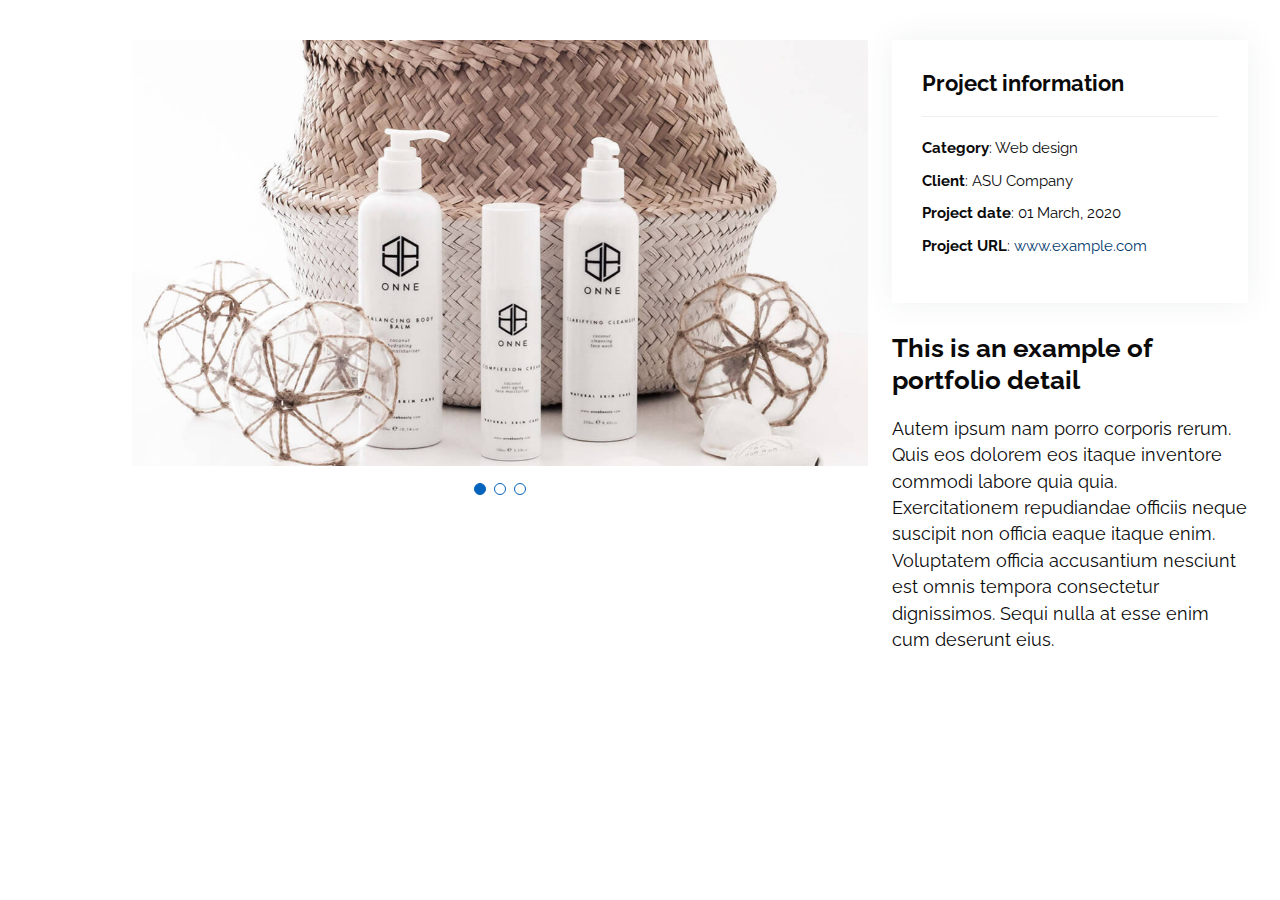
<file: portfolio-details copy 2.html>
<!DOCTYPE html>
<html lang="en">

<head>
  <meta charset="utf-8">
  <meta content="width=device-width, initial-scale=1.0" name="viewport">

  <title>Portfolio Details - Personal Bootstrap Template</title>
  <meta content="" name="description">
  <meta content="" name="keywords">

  <!-- Favicons -->
  <link href="assets/img/favicon.png" rel="icon">
  <link href="assets/img/apple-touch-icon.png" rel="apple-touch-icon">

  <!-- Google Fonts -->
  <link href="https://fonts.googleapis.com/css?family=Open+Sans:300,300i,400,400i,600,600i,700,700i|Raleway:300,300i,400,400i,500,500i,600,600i,700,700i|Poppins:300,300i,400,400i,500,500i,600,600i,700,700i" rel="stylesheet">

  <!-- Vendor CSS Files -->
  <link href="assets/vendor/aos/aos.css" rel="stylesheet">
  <link href="assets/vendor/bootstrap/css/bootstrap.min.css" rel="stylesheet">
  <link href="assets/vendor/bootstrap-icons/bootstrap-icons.css" rel="stylesheet">
  <link href="assets/vendor/boxicons/css/boxicons.min.css" rel="stylesheet">
  <link href="assets/vendor/glightbox/css/glightbox.min.css" rel="stylesheet">
  <link href="assets/vendor/swiper/swiper-bundle.min.css" rel="stylesheet">

  <!-- Template Main CSS File -->
  <link href="assets/css/style.css" rel="stylesheet">

  <!-- =======================================================
  * Template Name: MyResume - v4.10.0
  * Template URL: https://bootstrapmade.com/free-html-bootstrap-template-my-resume/
  * Author: BootstrapMade.com
  * License: https://bootstrapmade.com/license/
  ======================================================== -->
</head>

<body>

  <main id="main">

    <!-- ======= Portfolio Details Section ======= -->
    <section id="portfolio-details" class="portfolio-details">
      <div class="container">

        <div class="row gy-4">

          <div class="col-lg-8">
            <div class="portfolio-details-slider swiper">
              <div class="swiper-wrapper align-items-center">

                <div class="swiper-slide">
                  <img src="assets/img/portfolio/portfolio-details-1.jpg" alt="">
                </div>

                <div class="swiper-slide">
                  <img src="assets/img/portfolio/portfolio-details-2.jpg" alt="">
                </div>

                <div class="swiper-slide">
                  <img src="assets/img/portfolio/portfolio-details-3.jpg" alt="">
                </div>

              </div>
              <div class="swiper-pagination"></div>
            </div>
          </div>

          <div class="col-lg-4">
            <div class="portfolio-info">
              <h3>Project information</h3>
              <ul>
                <li><strong>Category</strong>: Web design</li>
                <li><strong>Client</strong>: ASU Company</li>
                <li><strong>Project date</strong>: 01 March, 2020</li>
                <li><strong>Project URL</strong>: <a href="#">www.example.com</a></li>
              </ul>
            </div>
            <div class="portfolio-description">
              <h2>This is an example of portfolio detail</h2>
              <p>
                Autem ipsum nam porro corporis rerum. Quis eos dolorem eos itaque inventore commodi labore quia quia. Exercitationem repudiandae officiis neque suscipit non officia eaque itaque enim. Voluptatem officia accusantium nesciunt est omnis tempora consectetur dignissimos. Sequi nulla at esse enim cum deserunt eius.
              </p>
            </div>
          </div>

        </div>

      </div>
    </section><!-- End Portfolio Details Section -->

  </main><!-- End #main -->

  <div id="preloader"></div>
  <a href="#" class="back-to-top d-flex align-items-center justify-content-center"><i class="bi bi-arrow-up-short"></i></a>

  <!-- Vendor JS Files -->
  <script src="assets/vendor/purecounter/purecounter_vanilla.js"></script>
  <script src="assets/vendor/aos/aos.js"></script>
  <script src="assets/vendor/bootstrap/js/bootstrap.bundle.min.js"></script>
  <script src="assets/vendor/glightbox/js/glightbox.min.js"></script>
  <script src="assets/vendor/isotope-layout/isotope.pkgd.min.js"></script>
  <script src="assets/vendor/swiper/swiper-bundle.min.js"></script>
  <script src="assets/vendor/typed.js/typed.min.js"></script>
  <script src="assets/vendor/waypoints/noframework.waypoints.js"></script>
  <script src="assets/vendor/php-email-form/validate.js"></script>

  <!-- Template Main JS File -->
  <script src="assets/js/main.js"></script>

</body>

</html>
</file>
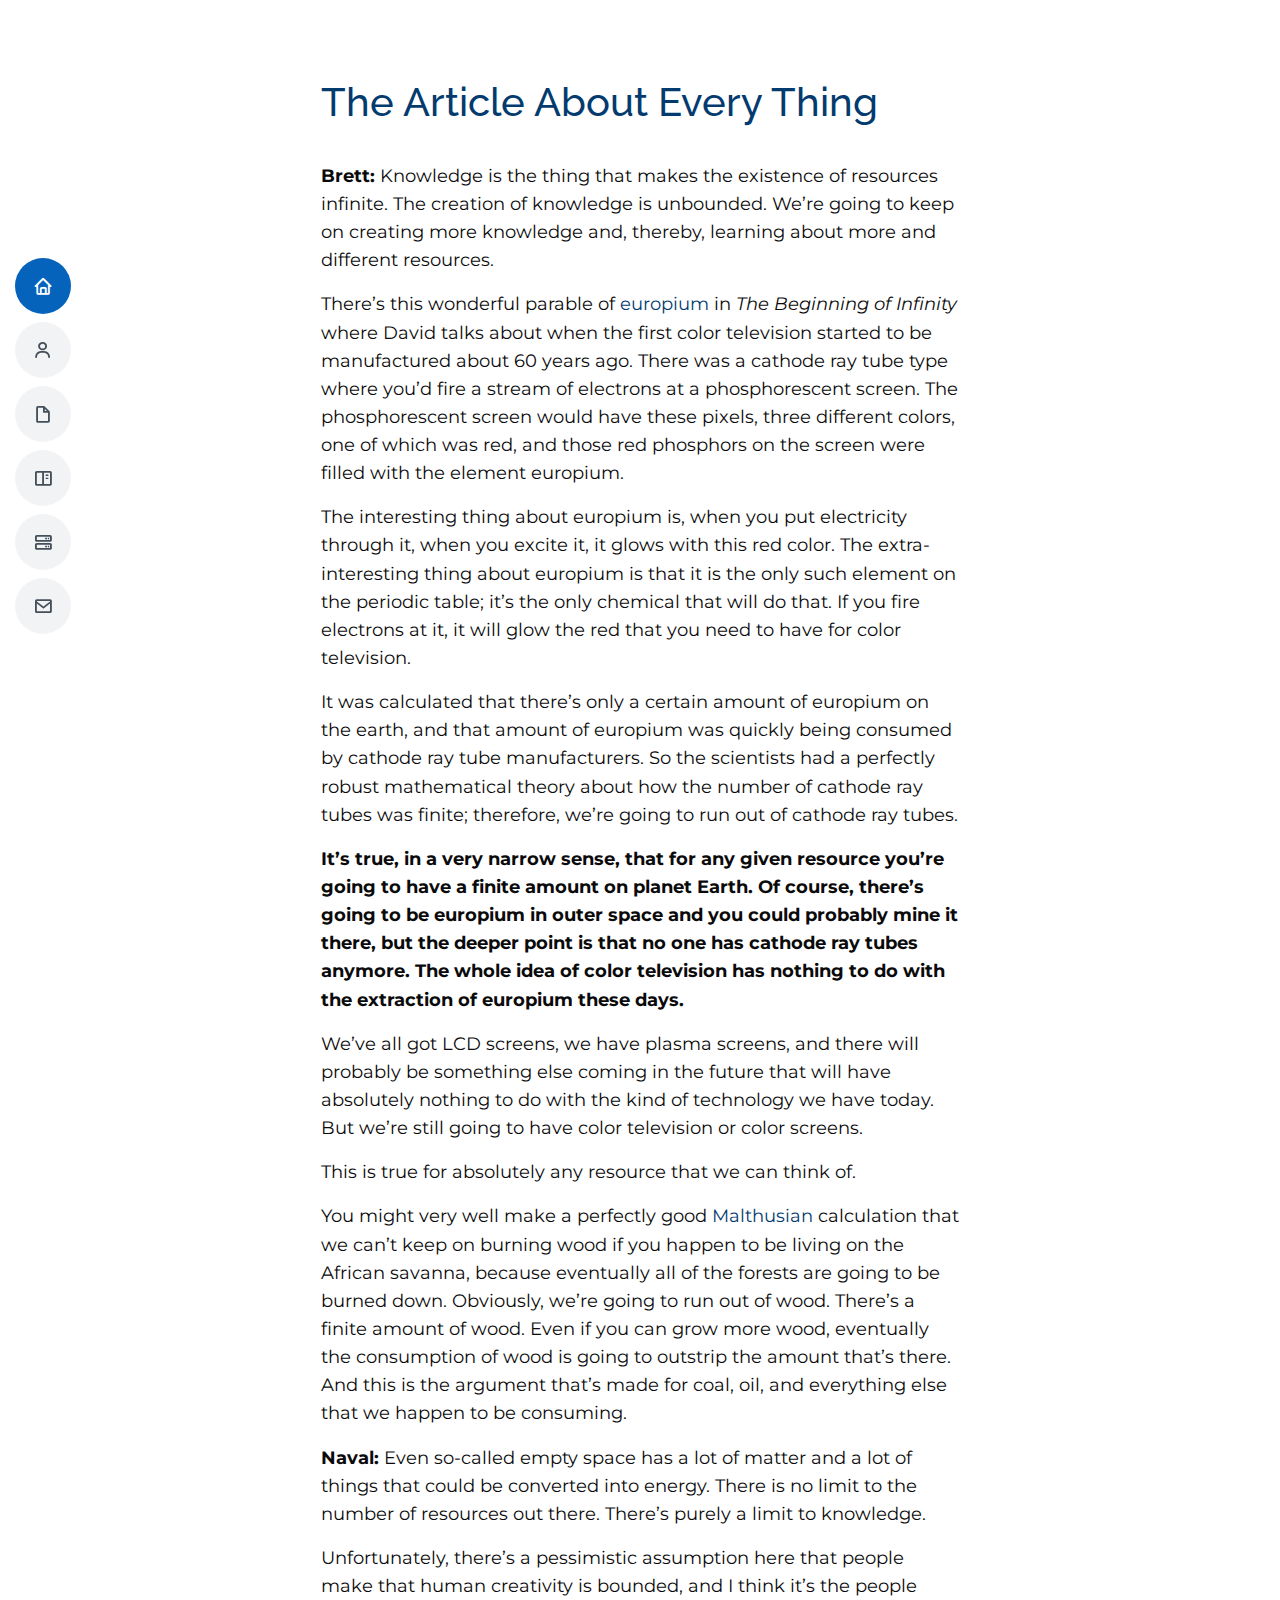
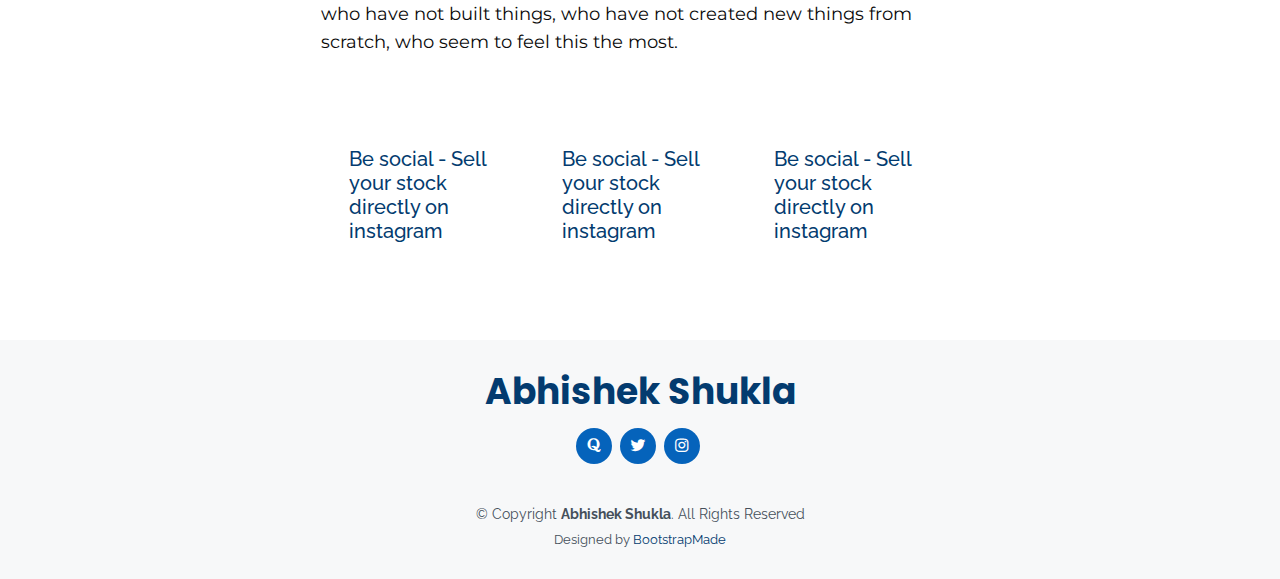
<file: portfolio-details.html>
<!DOCTYPE html>
<html lang="en">

<head>
  <meta charset="utf-8">
  <meta content="width=device-width, initial-scale=1.0" name="viewport">

  <title>Abhishek Shukla</title>
  <meta content="" name="description">
  <meta content="" name="keywords">

  <!-- Favicons -->
  <link href="assets/img/favicon.png" rel="icon">
  <link href="assets/img/apple-touch-icon.png" rel="apple-touch-icon">

  <!-- Google Fonts -->
  <link href="https://fonts.googleapis.com/css?family=Open+Sans:300,300i,400,400i,600,600i,700,700i|Raleway:300,300i,400,400i,500,500i,600,600i,700,700i|Poppins:300,300i,400,400i,500,500i,600,600i,700,700i" rel="stylesheet">

  <!-- Vendor CSS Files -->
  <link href="assets/vendor/aos/aos.css" rel="stylesheet">
  <link href="assets/vendor/bootstrap/css/bootstrap.min.css" rel="stylesheet">
  <link href="assets/vendor/bootstrap-icons/bootstrap-icons.css" rel="stylesheet">
  <link href="assets/vendor/boxicons/css/boxicons.min.css" rel="stylesheet">
  <link href="assets/vendor/glightbox/css/glightbox.min.css" rel="stylesheet">
  <link href="assets/vendor/swiper/swiper-bundle.min.css" rel="stylesheet">

  <!-- Template Main CSS File -->
  <link href="assets/css/style.css" rel="stylesheet">

  <!-- =======================================================
  * Template Name: MyResume - v4.10.0
  * Template URL: https://bootstrapmade.com/free-html-bootstrap-template-my-resume/
  * Author: BootstrapMade.com
  * License: https://bootstrapmade.com/license/
  ======================================================== -->
</head>

<body>
  <!-- ======= Mobile nav toggle button ======= -->
  <!-- <button type="button" class="mobile-nav-toggle d-xl-none"><i class="bi bi-list mobile-nav-toggle"></i></button> -->
  <i class="bi bi-list mobile-nav-toggle d-lg-none"></i>
  <!-- ======= Header ======= -->
  <header id="header" class="d-flex flex-column justify-content-center">

    <nav id="navbar" class="navbar nav-menu">
      <ul>
        <li><a href="https://writerabhishek.github.io/index.html
#hero" class="nav-link scrollto active"><i class="bx bx-home"></i> <span>Home</span></a></li>
        <li><a href="https://writerabhishek.github.io/index.html
#about" class="nav-link scrollto"><i class="bx bx-user"></i> <span>About</span></a></li>
        <li><a href="https://writerabhishek.github.io/index.html
#resume" class="nav-link scrollto"><i class="bx bx-file-blank"></i> <span>Resume</span></a></li>
        <li><a href="https://writerabhishek.github.io/index.html
#portfolio" class="nav-link scrollto"><i class="bx bx-book-content"></i> <span>Portfolio</span></a></li>
        <li><a href="https://writerabhishek.github.io/index.html
#services" class="nav-link scrollto"><i class="bx bx-server"></i> <span>Services</span></a></li>
        <li><a href="https://writerabhishek.github.io/index.html
#contact" class="nav-link scrollto"><i class="bx bx-envelope"></i> <span>Contact</span></a></li>
      </ul>
    </nav><!-- .nav-menu -->

  </header><!-- End Header -->

<!DOCTYPE html>
<html lang="en" >
<head>
  <meta charset="UTF-8">
  <title>CodePen - Fixed Disappearing Scrolling Header</title>
  <meta name="viewport" content="width=device-width, initial-scale=1"><link rel="stylesheet" href="assets/css/article.css">

</head>
<body>
<!-- partial:index.partial.html -->
<main>
  <h1> The Article About Every Thing</h1>
  <br>
<p><strong>Brett:&nbsp;</strong>Knowledge is the thing that makes the existence of resources infinite. The creation of knowledge is unbounded. We&rsquo;re going to keep on creating more knowledge and, thereby, learning about more and different resources.</p>
<p>There&rsquo;s this wonderful parable of&nbsp;<a href="https://en.wikipedia.org/wiki/Europium">europium</a> in&nbsp;<em>The Beginning of Infinity</em> where David talks about when the first color television started to be manufactured about 60 years ago. There was a cathode ray tube type where you&rsquo;d fire a stream of electrons at a phosphorescent screen. The phosphorescent screen would have these pixels, three different colors, one of which was red, and those red phosphors on the screen were filled with the element europium.</p>
<p>The interesting thing about europium is, when you put electricity through it, when you excite it, it glows with this red color. The extra-interesting thing about europium is that it is the only such element on the periodic table; it&rsquo;s the only chemical that will do that. If you fire electrons at it, it will glow the red that you need to have for color television.</p>
<p>It was calculated that there&rsquo;s only a certain amount of europium on the earth, and that amount of europium was quickly being consumed by cathode ray tube manufacturers. So the scientists had a perfectly robust mathematical theory about how the number of cathode ray tubes was finite; therefore, we&rsquo;re going to run out of cathode ray tubes.</p>
<p><strong>It&rsquo;s true, in a very narrow sense, that for any given resource you&rsquo;re going to have a finite amount on planet Earth. Of course, there&rsquo;s going to be europium in outer space and you could probably mine it there, but the deeper point is that no one has cathode ray tubes anymore. The whole idea of color television has nothing to do with the extraction of europium these days.</strong></p>
<p>We&rsquo;ve all got LCD screens, we have plasma screens, and there will probably be something else coming in the future that will have absolutely nothing to do with the kind of technology we have today. But we&rsquo;re still going to have color television or color screens.</p>
<p>This is true for absolutely any resource that we can think of.</p>
<p>You might very well make a perfectly good&nbsp;<a href="https://en.wikipedia.org/wiki/Malthusianism">Malthusian</a> calculation that we can&rsquo;t keep on burning wood if you happen to be living on the African savanna, because eventually all of the forests are going to be burned down. Obviously, we&rsquo;re going to run out of wood. There&rsquo;s a finite amount of wood. Even if you can grow more wood, eventually the consumption of wood is going to outstrip the amount that&rsquo;s there. And this is the argument that&rsquo;s made for coal, oil, and everything else that we happen to be consuming.</p>
<p><strong>Naval:&nbsp;</strong>Even so-called empty space has a lot of matter and a lot of things that could be converted into energy. There is no limit to the number of resources out there. There&rsquo;s purely a limit to knowledge.</p>
<p>Unfortunately, there&rsquo;s a pessimistic assumption here that people make that human creativity is bounded, and I think it&rsquo;s the people who have not built things, who have not created new things from scratch, who seem to feel this the most.</p>

<!-- partial -->
      <div class="container mt-5 mb-5">

        <div class="row mt-1">
            <div class="col-md-4">
                <div class="p-card bg-white p-2 rounded px-3">
                <h5 class="mt-2">Be social - Sell your stock directly on instagram</h5>
            </div>
        </div>
                    <div class="col-md-4">
                <div class="p-card bg-white p-2 rounded px-3">
                <h5 class="mt-2">Be social - Sell your stock directly on instagram</h5>
            </div>
        </div>
                    <div class="col-md-4">
                <div class="p-card bg-white p-2 rounded px-3">
                <h5 class="mt-2">Be social - Sell your stock directly on instagram</h5>
            </div>
        </div>

  </div>
    </div>
</main>
  <!-- ======= Footer ======= -->
  <footer id="footer">
    <div class="container">
      <h3>Abhishek Shukla</h3>
      <div class="social-links">
        <a href="https://www.quora.com/profile/%E0%A4%85%E0%A4%AD%E0%A4%BF%E0%A4%B7%E0%A5%87%E0%A4%95-%E0%A4%B6%E0%A5%81%E0%A4%95%E0%A5%8D%E0%A4%B2%E0%A4%BE-Abhishek-Shukla" class="quora"><i class="bx bxl-quora"></i></a>
        <a href="https://twitter.com/shuklajabhishek" class="twitter"><i class="bx bxl-twitter"></i></a>
        <a href="https://instagram.com/abhishekjshukla" class="instagram"><i class="bx bxl-instagram"></i></a>
      </div>
      <div class="copyright">
        &copy; Copyright <strong><span>Abhishek Shukla</span></strong>. All Rights Reserved
      </div>
      <div class="credits">
        <!-- All the links in the footer should remain intact. -->
        <!-- You can delete the links only if you purchased the pro version. -->
        <!-- Licensing information: [license-url] -->
        <!-- Purchase the pro version with working PHP/AJAX contact form: https://bootstrapmade.com/free-html-bootstrap-template-my-resume/ -->
        Designed by <a href="https://bootstrapmade.com/">BootstrapMade</a>
      </div>
    </div>
  </footer><!-- End Footer -->

  <div id="preloader"></div>
  <a href="#" class="back-to-top d-flex align-items-center justify-content-center"><i class="bi bi-arrow-up-short"></i></a>

  <!-- Vendor JS Files -->
  <script src="assets/vendor/purecounter/purecounter_vanilla.js"></script>
  <script src="assets/vendor/aos/aos.js"></script>
  <script src="assets/vendor/bootstrap/js/bootstrap.bundle.min.js"></script>
  <script src="assets/vendor/glightbox/js/glightbox.min.js"></script>
  <script src="assets/vendor/isotope-layout/isotope.pkgd.min.js"></script>
  <script src="assets/vendor/swiper/swiper-bundle.min.js"></script>
  <script src="assets/vendor/typed.js/typed.min.js"></script>
  <script src="assets/vendor/waypoints/noframework.waypoints.js"></script>
  <script src="assets/vendor/php-email-form/validate.js"></script>

  <!-- Template Main JS File -->
  <script src="assets/js/main.js"></script>

</body>

</html>
</file>
<file: assets/css/article.css>
@import url('https://fonts.googleapis.com/css2?family=Montserrat:ital,wght@0,100;0,200;0,300;0,400;0,500;0,600;0,700;0,800;0,900;1,100;1,200;1,300;1,400;1,500;1,600;1,700;1,800;1,900&display=swap');
   * {
  box-sizing: border-box;
}
body {
  margin: 0;
}
h1,h2,h3,h4,h5,h6{ 
/*  background: url(https://s3-us-west-2.amazonaws.com/s.cdpn.io/4273/mountain-range.jpg) no-repeat;
  padding-top: 61.93333333%;
/*  background-size: cover;*/

  color: #033b6f;
 margin-top: 7%;


}
h3{ 
/*  background: url(https://s3-us-west-2.amazonaws.com/s.cdpn.io/4273/mountain-range.jpg) no-repeat;
  padding-top: 61.93333333%;
/*  background-size: cover;*/
margin-top: 7%;
  color: #033b6f;

}

header img {
/*  position: absolute;
  top: 0;
  right: 0;
  width: 45.8%;*/
}

header h1 { 
  position: fixed;
  top: 2rem;
  right: 2rem;
  line-height: .8;
  margin-top: 20%;
  text-align: center;
}
main { 
  background: #fff;
  position: relative;
  border: 1px solid #fff;
  font-family: 'Montserrat';
  font-size: 1.1rem;
  padding: 2rem 25%;
  line-height: 1.6;


}
@media all and (max-width: 400px) {
  main { padding: 1.2rem; }
}

/*@media (max-width: 300px) {
    html { font-size: 70%; }
}

@media (min-width: 500px) {
    html { font-size: 80%; }
}

@media (min-width: 700px) {
    html { font-size: 100%; }
}

@media (min-width: 1200px) {
    html { font-size: 100%; }*/
#outPopUp {
/*  width: 30%;
  margin: 0 auto;*/
  text-align: center;
}
</file>
<file: assets/css/style.css>
/**
* Template Name: MyResume - v4.10.0
* Template URL: https://bootstrapmade.com/free-html-bootstrap-template-my-resume/
* Author: BootstrapMade.com
* License: https://bootstrapmade.com/license/
*/

/*--------------------------------------------------------------
# General
--------------------------------------------------------------*/
body {
  font-family: "Raleway", sans-serif;
  color: #0a0a0b;
  font-size: 1.1em;
}

a {
  color: #033b6f;
  text-decoration: none;
}

a:hover {
  color: #067ded;
  text-decoration: none;
}

h1,
h2,
h3,
h4,
h5,
h6 {
  font-family: "Raleway", sans-serif;

}
.filter {
  border-top-right-radius: 10px;
  border-bottom-left-radius: 10px;
  border-bottom-right-radius: 10px;
} 

.profiles img {
  margin-right: -6px;
}

.col-md-4 {
  margin-top: 26px;
}


/*--------------------------------------------------------------
# Back to top button
--------------------------------------------------------------*/
.back-to-top {
  position: fixed;
  visibility: hidden;
  opacity: 0;
  right: 15px;
  bottom: 15px;
  z-index: 996;
  background: #0563bb;
  width: 40px;
  height: 40px;
  border-radius: 50px;
  transition: all 0.4s;
}

.back-to-top i {
  font-size: 28px;
  color: #fff;
  line-height: 0;
}

.back-to-top:hover {
  background: #0678e3;
  color: #fff;
}

.back-to-top.active {
  visibility: visible;
  opacity: 1;
}

/*--------------------------------------------------------------
# Preloader
--------------------------------------------------------------*/
#preloader {
  position: fixed;
  top: 0;
  left: 0;
  right: 0;
  bottom: 0;
  z-index: 9999;
  overflow: hidden;
  background: #fff;
}

#preloader:before {
  content: "";
  position: fixed;
  top: calc(50% - 30px);
  left: calc(50% - 30px);
  border: 6px solid #0563bb;
  border-top-color: #fff;
  border-bottom-color: #fff;
  border-radius: 50%;
  width: 60px;
  height: 60px;
  -webkit-animation: animate-preloader 1s linear infinite;
  animation: animate-preloader 1s linear infinite;
}

@-webkit-keyframes animate-preloader {
  0% {
    transform: rotate(0deg);
  }

  100% {
    transform: rotate(360deg);
  }
}

@keyframes animate-preloader {
  0% {
    transform: rotate(0deg);
  }

  100% {
    transform: rotate(360deg);
  }
}

/*--------------------------------------------------------------
# Disable aos animation delay on mobile devices
--------------------------------------------------------------*/
@media screen and (max-width: 768px) {
  [data-aos-delay] {
    transition-delay: 0 !important;
  }
}

/*--------------------------------------------------------------
# Header
--------------------------------------------------------------*/
#header {
  position: fixed;
  top: 0;
  left: 0;
  bottom: 0;
  z-index: 9997;
  transition: all 0.5s;
  padding: 15px;
  overflow-y: auto;
}

@media (max-width: 991px) {
  #header {
    width: 300px;
    background: #fff;
    border-right: 1px solid #e6e9ec;
    left: -300px;
  }
}

@media (min-width: 991px) {
  #main {
    margin-left: 100px;
  }
}

/*--------------------------------------------------------------
# Navigation Menu
--------------------------------------------------------------*/
/**
* Desktop Navigation 
*/
.nav-menu {
  padding: 0;
  display: block;
}

.nav-menu * {
  margin: 0;
  padding: 0;
  list-style: none;
}

.nav-menu>ul>li {
  position: relative;
  white-space: nowrap;
}

.nav-menu a,
.nav-menu a:focus {
  display: flex;
  align-items: center;
  color: #45505b;
  padding: 10px 18px;
  margin-bottom: 8px;
  transition: 0.3s;
  font-size: 15px;
  border-radius: 50px;
  background: #f2f3f5;
  height: 56px;
  width: 100%;
  overflow: hidden;
  transition: 0.3s;
}

.nav-menu a i,
.nav-menu a:focus i {
  font-size: 20px;
}

.nav-menu a span,
.nav-menu a:focus span {
  padding: 0 5px 0 7px;
  color: #45505b;
}

@media (min-width: 992px) {

  .nav-menu a,
  .nav-menu a:focus {
    width: 56px;
  }

  .nav-menu a span,
  .nav-menu a:focus span {
    display: none;
    color: #fff;
  }
}

.nav-menu a:hover,
.nav-menu .active,
.nav-menu .active:focus,
.nav-menu li:hover>a {
  color: #fff;
  background: #0563bb;
}

.nav-menu a:hover span,
.nav-menu .active span,
.nav-menu .active:focus span,
.nav-menu li:hover>a span {
  color: #fff;
}

.nav-menu a:hover,
.nav-menu li:hover>a {
  width: 100%;
  color: #fff;
}

.nav-menu a:hover span,
.nav-menu li:hover>a span {
  display: block;
}

/**
* Mobile Navigation 
*/
.mobile-nav-toggle {
  position: fixed;
  right: 10px;
  top: 10px;
  z-index: 9998;
  border: 0;
  background: none;
  font-size: 28px;
  transition: all 0.4s;
  outline: none !important;
  line-height: 0;
  cursor: pointer;
  border-radius: 50px;
  padding: 5px;
}

.mobile-nav-toggle i {
  color: #45505b;
}

.mobile-nav-active {
  overflow: hidden;
}

.mobile-nav-active #header {
  left: 0;
}

.mobile-nav-active .mobile-nav-toggle {
  color: #fff;
  background-color: #0563bb;
}

/*--------------------------------------------------------------
# Hero Section
--------------------------------------------------------------*/
#hero {
  width: 100%;
  height: 100vh;
  background: url("../img/hero-bg.jpg") top right no-repeat;
  background-size: cover;
  position: relative;
}

@media (min-width: 992px) {
  #hero {
    padding-left: 160px;
  }
}

#hero:before {
  content: "";
  background: rgba(255, 255, 255, 0.8);
  position: absolute;
  bottom: 0;
  top: 0;
  left: 0;
  right: 0;
}

#hero h1 {
  margin: 0;
  font-size: 64px;
  font-weight: 700;
  line-height: 56px;
  color: #45505b;
}

#hero p {
  color: #45505b;
  margin: 15px 0 0 0;
  font-size: 26px;
  font-family: "Poppins", sans-serif;
}

#hero p span {
  color: #0563bb;
  letter-spacing: 1px;
}

#hero .social-links {
  margin-top: 30px;
  position: relative; 
  top: 30%; 

}

#hero .social-links a {
  font-size: 18px;
  display: inline-block;
  color: #45505b;
  line-height: 1;
  transition: 0.3s;
}

#hero .social-links a:hover {
  color: #0563bb;
}

@media (max-width: 992px) {
  #hero {
    text-align: center;
  }

  #hero h1 {
    font-size: 32px;
    line-height: 36px;
  }

  #hero p {
    margin-top: 10px;
    font-size: 20px;
    line-height: 24px;
  }
}

/*--------------------------------------------------------------
# Sections General
--------------------------------------------------------------*/
section {
  padding: 60px 0;
  overflow: hidden;
}

.section-title {
  text-align: center;
  padding-bottom: 30px;
}

.section-title h2 {
  font-size: 32px;
  font-weight: bold;
  text-transform: uppercase;
  margin-bottom: 20px;
  padding-bottom: 20px;
  position: relative;
  color: #45505b;
}

.section-title h2::before {
  content: "";
  position: absolute;
  display: block;
  width: 120px;
  height: 1px;
  background: #ddd;
  bottom: 1px;
  left: calc(50% - 60px);
}

.section-title h2::after {
  content: "";
  position: absolute;
  display: block;
  width: 40px;
  height: 3px;
  background: #0563bb;
  bottom: 0;
  left: calc(50% - 20px);
}

.section-title p {
  margin-bottom: 0;
}

/*--------------------------------------------------------------
# About
--------------------------------------------------------------*/
.about .content h3 {
  font-weight: 700;
  font-size: 26px;
  color: #728394;
}

.about .content ul {
  list-style: none;
  padding: 0;
}

.about .content ul li {
  margin-bottom: 20px;
  display: flex;
  align-items: center;
}

.about .content ul strong {
  margin-right: 10px;
}

.about .content ul i {
  font-size: 16px;
  margin-right: 5px;
  color: #0563bb;
  line-height: 0;
}

.about .content p:last-child {
  margin-bottom: 0;
}

/*--------------------------------------------------------------
# Facts
--------------------------------------------------------------*/
.facts .count-box {
  padding: 30px 30px 25px 30px;
  margin-top: 30px;
  width: 100%;
  position: relative;
  text-align: center;
  background: #fff;
}

.facts .count-box i {
  position: absolute;
  top: -25px;
  left: 50%;
  transform: translateX(-50%);
  font-size: 24px;
  background: #0563bb;
  color: #fff;
  border-radius: 50px;
  display: inline-flex;
  align-items: center;
  justify-content: center;
  width: 48px;
  height: 48px;
}

.facts .count-box span {
  font-size: 36px;
  display: block;
  font-weight: 600;
  color: #011426;
}

.facts .count-box p {
  padding: 0;
  margin: 0;
  font-family: "Raleway", sans-serif;
  font-size: 14px;
}

/*--------------------------------------------------------------
# Akills
--------------------------------------------------------------*/
.skills .progress {
  height: 60px;
  display: block;
  background: none;
  border-radius: 0;
}

.skills .progress .skill {
  padding: 10px 0;
  margin: 0;
  text-transform: uppercase;
  display: block;
  font-weight: 600;
  font-family: "Poppins", sans-serif;
  color: #45505b;
}

.skills .progress .skill .val {
  float: right;
  font-style: normal;
}

.skills .progress-bar-wrap {
  background: #f2f3f5;
}

.skills .progress-bar {
  width: 1px;
  height: 10px;
  transition: 0.9s;
  background-color: #0563bb;
}

/*--------------------------------------------------------------
# Resume
--------------------------------------------------------------*/
.resume .resume-title {
  font-size: 26px;
  font-weight: 700;
  margin-top: 20px;
  margin-bottom: 20px;
  color: #45505b;
}

.resume .resume-item {
  padding: 0 0 20px 20px;
  margin-top: -2px;
  border-left: 2px solid #0563bb;
  position: relative;
}

.resume .resume-item h4 {
  line-height: 18px;
  font-size: 18px;
  font-weight: 600;
  text-transform: uppercase;
  font-family: "Poppins", sans-serif;
  color: #0563bb;
  margin-bottom: 10px;
}

.resume .resume-item h5 {
  font-size: 16px;
  background: #f7f8f9;
  padding: 5px 15px;
  display: inline-block;
  font-weight: 600;
  margin-bottom: 10px;
}

.resume .resume-item ul {
  padding-left: 20px;
}

.resume .resume-item ul li {
  padding-bottom: 10px;
}

.resume .resume-item:last-child {
  padding-bottom: 0;
}

.resume .resume-item::before {
  content: "";
  position: absolute;
  width: 16px;
  height: 16px;
  border-radius: 50px;
  left: -9px;
  top: 0;
  background: #fff;
  border: 2px solid #0563bb;
}

/*--------------------------------------------------------------
# Portfolio
--------------------------------------------------------------*/
.portfolio .portfolio-item {
  margin-bottom: 30px;
}

.portfolio #portfolio-flters {
  padding: 0;
  margin: 0 auto 25px auto;
  list-style: none;
  text-align: center;
  background: #fff;
  border-radius: 50px;
  padding: 2px 15px;
}

.portfolio #portfolio-flters li {
  cursor: pointer;
  display: inline-block;
  padding: 10px 15px;
  font-size: 14px;
  font-weight: 600;
  line-height: 1;
  text-transform: uppercase;
  color: #272829;
  margin-bottom: 5px;
  transition: all 0.3s ease-in-out;
}

.portfolio #portfolio-flters li:hover,
.portfolio #portfolio-flters li.filter-active {
  color: #0563bb;
}

.portfolio #portfolio-flters li:last-child {
  margin-right: 0;
}

.portfolio .portfolio-wrap {
  transition: 0.3s;
  position: relative;
  overflow: hidden;
  z-index: 1;
  background: rgba(69, 80, 91, 0.8);
}

.portfolio .portfolio-wrap::before {
  content: "";
  background: rgba(255, 255, 255, 0.7);
  position: absolute;
  left: 30px;
  right: 30px;
  top: 30px;
  bottom: 30px;
  transition: all ease-in-out 0.3s;
  z-index: 2;
  opacity: 0;
}

.portfolio .portfolio-wrap .portfolio-info {
  opacity: 0;
  position: absolute;
  top: 0;
  left: 0;
  right: 0;
  bottom: 0;
  text-align: center;
  z-index: 3;
  transition: all ease-in-out 0.3s;
  display: flex;
  flex-direction: column;
  justify-content: center;
  align-items: center;
}

.portfolio .portfolio-wrap .portfolio-info::before {
  display: block;
  content: "";
  width: 48px;
  height: 48px;
  position: absolute;
  top: 35px;
  left: 35px;
  border-top: 3px solid #d7dce1;
  border-left: 3px solid #d7dce1;
  transition: all 0.5s ease 0s;
  z-index: 9994;
}

.portfolio .portfolio-wrap .portfolio-info::after {
  display: block;
  content: "";
  width: 48px;
  height: 48px;
  position: absolute;
  bottom: 35px;
  right: 35px;
  border-bottom: 3px solid #d7dce1;
  border-right: 3px solid #d7dce1;
  transition: all 0.5s ease 0s;
  z-index: 9994;
}

.portfolio .portfolio-wrap .portfolio-info h4 {
  font-size: 20px;
  color: #45505b;
  font-weight: 600;
}

.portfolio .portfolio-wrap .portfolio-info p {
  color: #45505b;
  font-size: 14px;
  text-transform: uppercase;
  padding: 0;
  margin: 0;
}

.portfolio .portfolio-wrap .portfolio-links {
  text-align: center;
  z-index: 4;
}

.portfolio .portfolio-wrap .portfolio-links a {
  color: #45505b;
  margin: 0 2px;
  font-size: 28px;
  display: inline-block;
  transition: 0.3s;
}

.portfolio .portfolio-wrap .portfolio-links a:hover {
  color: #148af9;
}

.portfolio .portfolio-wrap:hover::before {
  top: 0;
  left: 0;
  right: 0;
  bottom: 0;
  opacity: 1;
}

.portfolio .portfolio-wrap:hover .portfolio-info {
  opacity: 1;
}

.portfolio .portfolio-wrap:hover .portfolio-info::before {
  top: 15px;
  left: 15px;
}

.portfolio .portfolio-wrap:hover .portfolio-info::after {
  bottom: 15px;
  right: 15px;
}

/*--------------------------------------------------------------
# Portfolio Details
--------------------------------------------------------------*/
.portfolio-details {
  padding-top: 40px;
}

.portfolio-details .portfolio-details-slider img {
  width: 100%;
}

.portfolio-details .portfolio-details-slider .swiper-pagination {
  margin-top: 20px;
  position: relative;
}

.portfolio-details .portfolio-details-slider .swiper-pagination .swiper-pagination-bullet {
  width: 12px;
  height: 12px;
  background-color: #fff;
  opacity: 1;
  border: 1px solid #0563bb;
}

.portfolio-details .portfolio-details-slider .swiper-pagination .swiper-pagination-bullet-active {
  background-color: #0563bb;
}

.portfolio-details .portfolio-info {
  padding: 30px;
  box-shadow: 0px 0 30px rgba(69, 80, 91, 0.08);
}

.portfolio-details .portfolio-info h3 {
  font-size: 22px;
  font-weight: 700;
  margin-bottom: 20px;
  padding-bottom: 20px;
  border-bottom: 1px solid #eee;
}

.portfolio-details .portfolio-info ul {
  list-style: none;
  padding: 0;
  font-size: 15px;
}

.portfolio-details .portfolio-info ul li+li {
  margin-top: 10px;
}

.portfolio-details .portfolio-description {
  padding-top: 30px;
}

.portfolio-details .portfolio-description h2 {
  font-size: 26px;
  font-weight: 700;
  margin-bottom: 20px;
}

.portfolio-details .portfolio-description p {
  padding: 0;
}

/*--------------------------------------------------------------
# Services
--------------------------------------------------------------*/
.services .icon-box {
  text-align: center;
  padding: 70px 20px 80px 20px;
  transition: all ease-in-out 0.3s;
  background: #fff;
  box-shadow: 0px 5px 90px 0px rgba(110, 123, 131, 0.05);
}

.services .icon-box .icon {
  margin: 0 auto;
  width: 100px;
  height: 100px;
  display: flex;
  align-items: center;
  justify-content: center;
  transition: ease-in-out 0.3s;
  position: relative;
}

.services .icon-box .icon i {
  font-size: 36px;
  transition: 0.5s;
  position: relative;
}

.services .icon-box .icon svg {
  position: absolute;
  top: 0;
  left: 0;
}

.services .icon-box .icon svg path {
  transition: 0.5s;
  fill: #f5f5f5;
}

.services .icon-box h4 {
  font-weight: 600;
  margin: 10px 0 15px 0;
  font-size: 22px;
}

.services .icon-box h4 a {
  color: #45505b;
  transition: ease-in-out 0.3s;
}

.services .icon-box p {
  line-height: 24px;
  font-size: 14px;
  margin-bottom: 0;
}

.services .icon-box:hover {
  border-color: #fff;
  box-shadow: 0px 0 35px 0 rgba(0, 0, 0, 0.08);
}

.services .iconbox-blue i {
  color: #47aeff;
}

.services .iconbox-blue:hover .icon i {
  color: #fff;
}

.services .iconbox-blue:hover .icon path {
  fill: #47aeff;
}

.services .iconbox-orange i {
  color: #ffa76e;
}

.services .iconbox-orange:hover .icon i {
  color: #fff;
}

.services .iconbox-orange:hover .icon path {
  fill: #ffa76e;
}

.services .iconbox-pink i {
  color: #e80368;
}

.services .iconbox-pink:hover .icon i {
  color: #fff;
}

.services .iconbox-pink:hover .icon path {
  fill: #e80368;
}

.services .iconbox-yellow i {
  color: #ffbb2c;
}

.services .iconbox-yellow:hover .icon i {
  color: #fff;
}

.services .iconbox-yellow:hover .icon path {
  fill: #ffbb2c;
}

.services .iconbox-red i {
  color: #ff5828;
}

.services .iconbox-red:hover .icon i {
  color: #fff;
}

.services .iconbox-red:hover .icon path {
  fill: #ff5828;
}

.services .iconbox-teal i {
  color: #11dbcf;
}

.services .iconbox-teal:hover .icon i {
  color: #fff;
}

.services .iconbox-teal:hover .icon path {
  fill: #11dbcf;
}

/*--------------------------------------------------------------
# Testimonials
--------------------------------------------------------------*/
.testimonials .section-header {
  margin-bottom: 40px;
}

.testimonials .testimonials-carousel,
.testimonials .testimonials-slider {
  overflow: hidden;
}

.testimonials .testimonial-item {
  text-align: center;
}

.testimonials .testimonial-item .testimonial-img {
  width: 120px;
  border-radius: 50%;
  border: 4px solid #fff;
  margin: 0 auto;
}

.testimonials .testimonial-item h3 {
  font-size: 20px;
  font-weight: bold;
  margin: 10px 0 5px 0;
  color: #111;
}

.testimonials .testimonial-item h4 {
  font-size: 14px;
  color: #999;
  margin: 0 0 15px 0;
}

.testimonials .testimonial-item .quote-icon-left,
.testimonials .testimonial-item .quote-icon-right {
  color: #90c8fc;
  font-size: 26px;
}

.testimonials .testimonial-item .quote-icon-left {
  display: inline-block;
  left: -5px;
  position: relative;
}

.testimonials .testimonial-item .quote-icon-right {
  display: inline-block;
  right: -5px;
  position: relative;
  top: 10px;
}

.testimonials .testimonial-item p {
  font-style: italic;
  margin: 0 auto 15px auto;
}

.testimonials .swiper-pagination {
  margin-top: 20px;
  position: relative;
}

.testimonials .swiper-pagination .swiper-pagination-bullet {
  width: 12px;
  height: 12px;
  background-color: #fff;
  opacity: 1;
  border: 1px solid #0563bb;
}

.testimonials .swiper-pagination .swiper-pagination-bullet-active {
  background-color: #0563bb;
}

@media (min-width: 992px) {
  .testimonials .testimonial-item p {
    width: 80%;
  }
}

/*--------------------------------------------------------------
# Contact
--------------------------------------------------------------*/
.contact .info {
  width: 100%;
  background: #fff;
}

.contact .info i {
  font-size: 20px;
  color: #0563bb;
  float: left;
  width: 44px;
  height: 44px;
  background: #eef7ff;
  display: flex;
  justify-content: center;
  align-items: center;
  border-radius: 50px;
  transition: all 0.3s ease-in-out;
}

.contact .info h4 {
  padding: 0 0 0 60px;
  font-size: 22px;
  font-weight: 600;
  margin-bottom: 5px;
  color: #45505b;
}

.contact .info p {
  padding: 0 0 0 60px;
  margin-bottom: 0;
  font-size: 14px;
  color: #728394;
}

.contact .info .email,
.contact .info .phone {
  margin-top: 40px;
}

.contact .info .email:hover i,
.contact .info .address:hover i,
.contact .info .phone:hover i {
  background: #0563bb;
  color: #fff;
}

.contact .php-email-form {
  width: 100%;
  background: #fff;
}

.contact .php-email-form .form-group {
  padding-bottom: 8px;
}

.contact .php-email-form .error-message {
  display: none;
  color: #fff;
  background: #ed3c0d;
  text-align: left;
  padding: 15px;
  font-weight: 600;
}

.contact .php-email-form .error-message br+br {
  margin-top: 25px;
}

.contact .php-email-form .sent-message {
  display: none;
  color: #fff;
  background: #18d26e;
  text-align: center;
  padding: 15px;
  font-weight: 600;
}

.contact .php-email-form .loading {
  display: none;
  background: #fff;
  text-align: center;
  padding: 15px;
}

.contact .php-email-form .loading:before {
  content: "";
  display: inline-block;
  border-radius: 50%;
  width: 24px;
  height: 24px;
  margin: 0 10px -6px 0;
  border: 3px solid #18d26e;
  border-top-color: #eee;
  -webkit-animation: animate-loading 1s linear infinite;
  animation: animate-loading 1s linear infinite;
}

.contact .php-email-form input,
.contact .php-email-form textarea {
  border-radius: 4px;
  box-shadow: none;
  font-size: 14px;
}

.contact .php-email-form input {
  height: 44px;
}

.contact .php-email-form textarea {
  padding: 10px 12px;
}

.contact .php-email-form button[type=submit] {
  background: #0563bb;
  border: 0;
  padding: 10px 35px;
  color: #fff;
  transition: 0.4s;
  border-radius: 50px;
}

.contact .php-email-form button[type=submit]:hover {
  background: #0678e3;
}

@-webkit-keyframes animate-loading {
  0% {
    transform: rotate(0deg);
  }

  100% {
    transform: rotate(360deg);
  }
}

@keyframes animate-loading {
  0% {
    transform: rotate(0deg);
  }

  100% {
    transform: rotate(360deg);
  }
}

/*--------------------------------------------------------------
# Footer
--------------------------------------------------------------*/
#footer {
  background: #f7f8f9;
  color: #45505b;
  font-size: 14px;
  text-align: center;
  padding: 30px 0;
}

#footer h3 {
  font-size: 36px;
  font-weight: 700;
  position: relative;
  font-family: "Poppins", sans-serif;
  padding: 0;
  margin: 0 0 15px 0;
}

#footer p {
  font-size: 15;
  font-style: italic;
  padding: 0;
  margin: 0 0 40px 0;
}

#footer .social-links {
  margin: 0 0 40px 0;
}

#footer .social-links a {
  font-size: 18px;
  display: inline-block;
  background: #0563bb;
  color: #fff;
  line-height: 1;
  padding: 8px 0;
  margin-right: 4px;
  border-radius: 50%;
  text-align: center;
  width: 36px;
  height: 36px;
  transition: 0.3s;
}

#footer .social-links a:hover {
  background: #0678e3;
  color: #fff;
  text-decoration: none;
}

#footer .copyright {
  margin: 0 0 5px 0;
}

#footer .credits {
  font-size: 13px;
}
</file>
